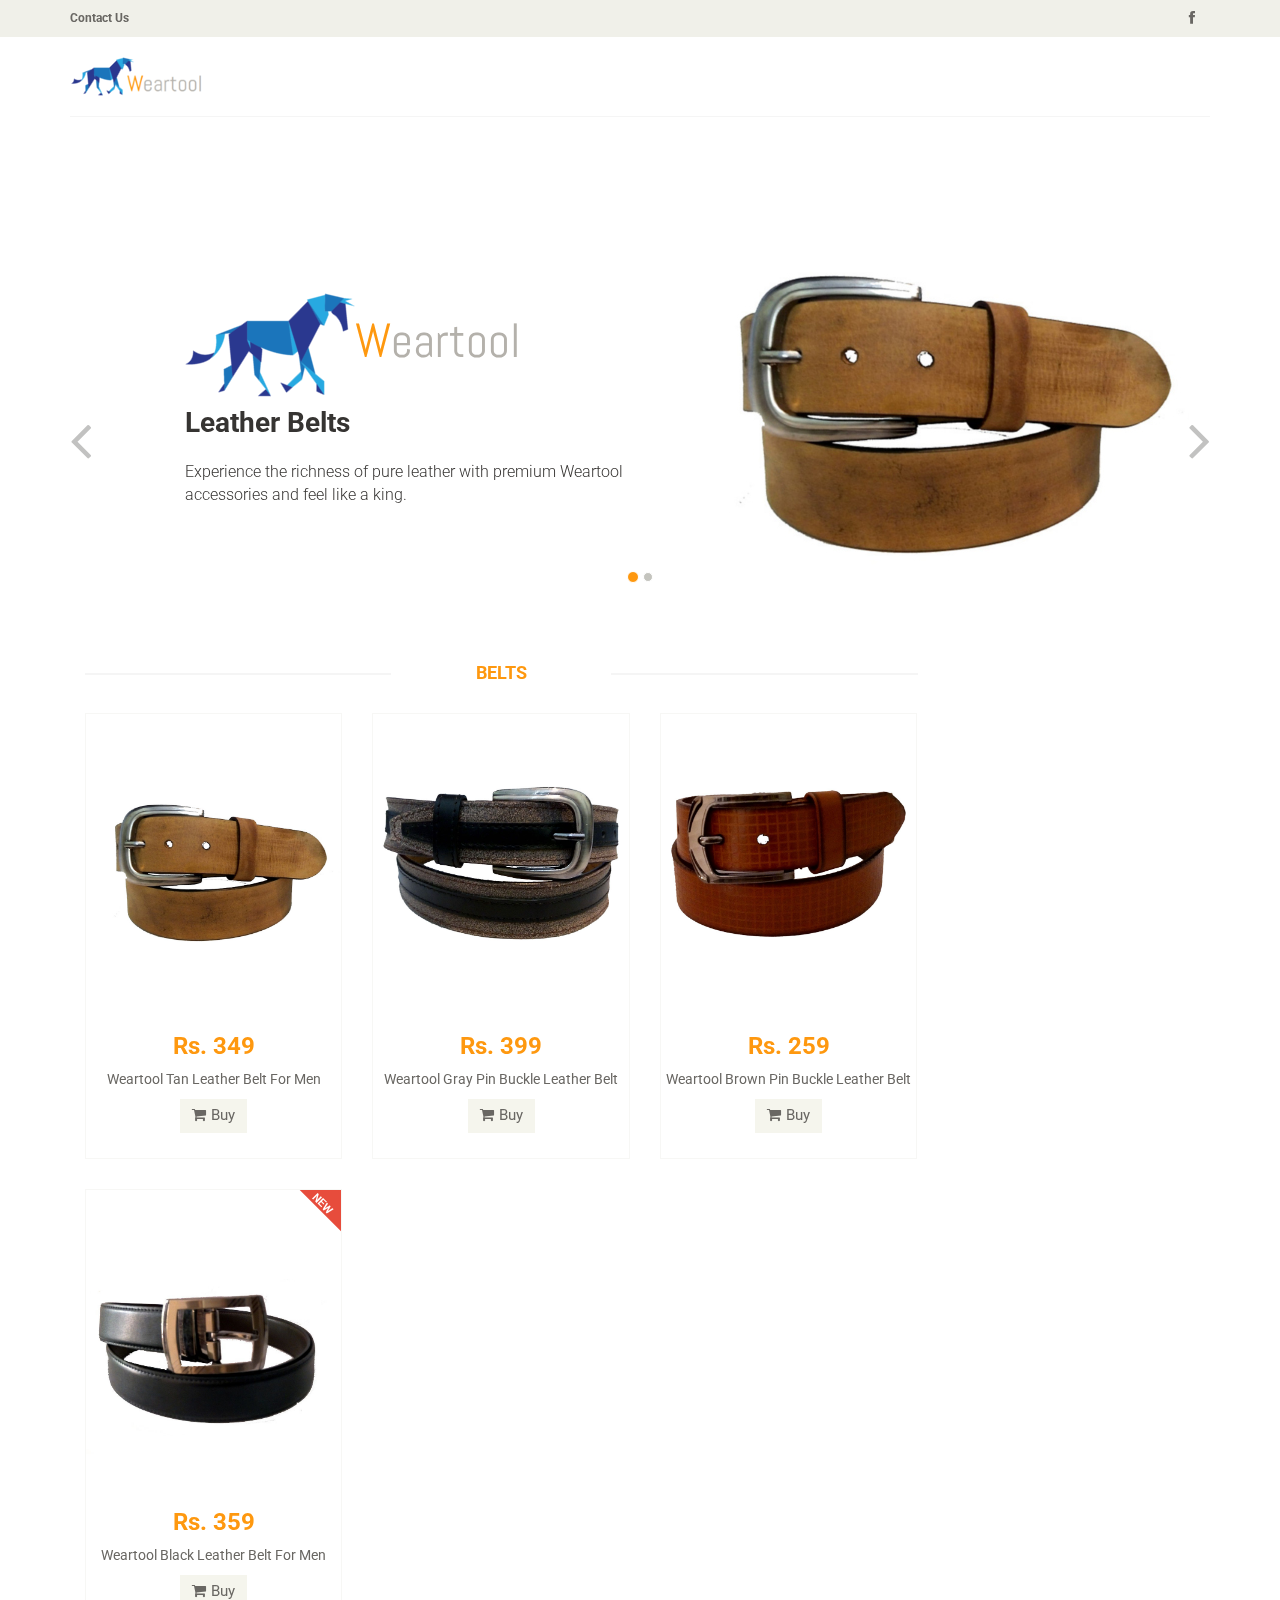
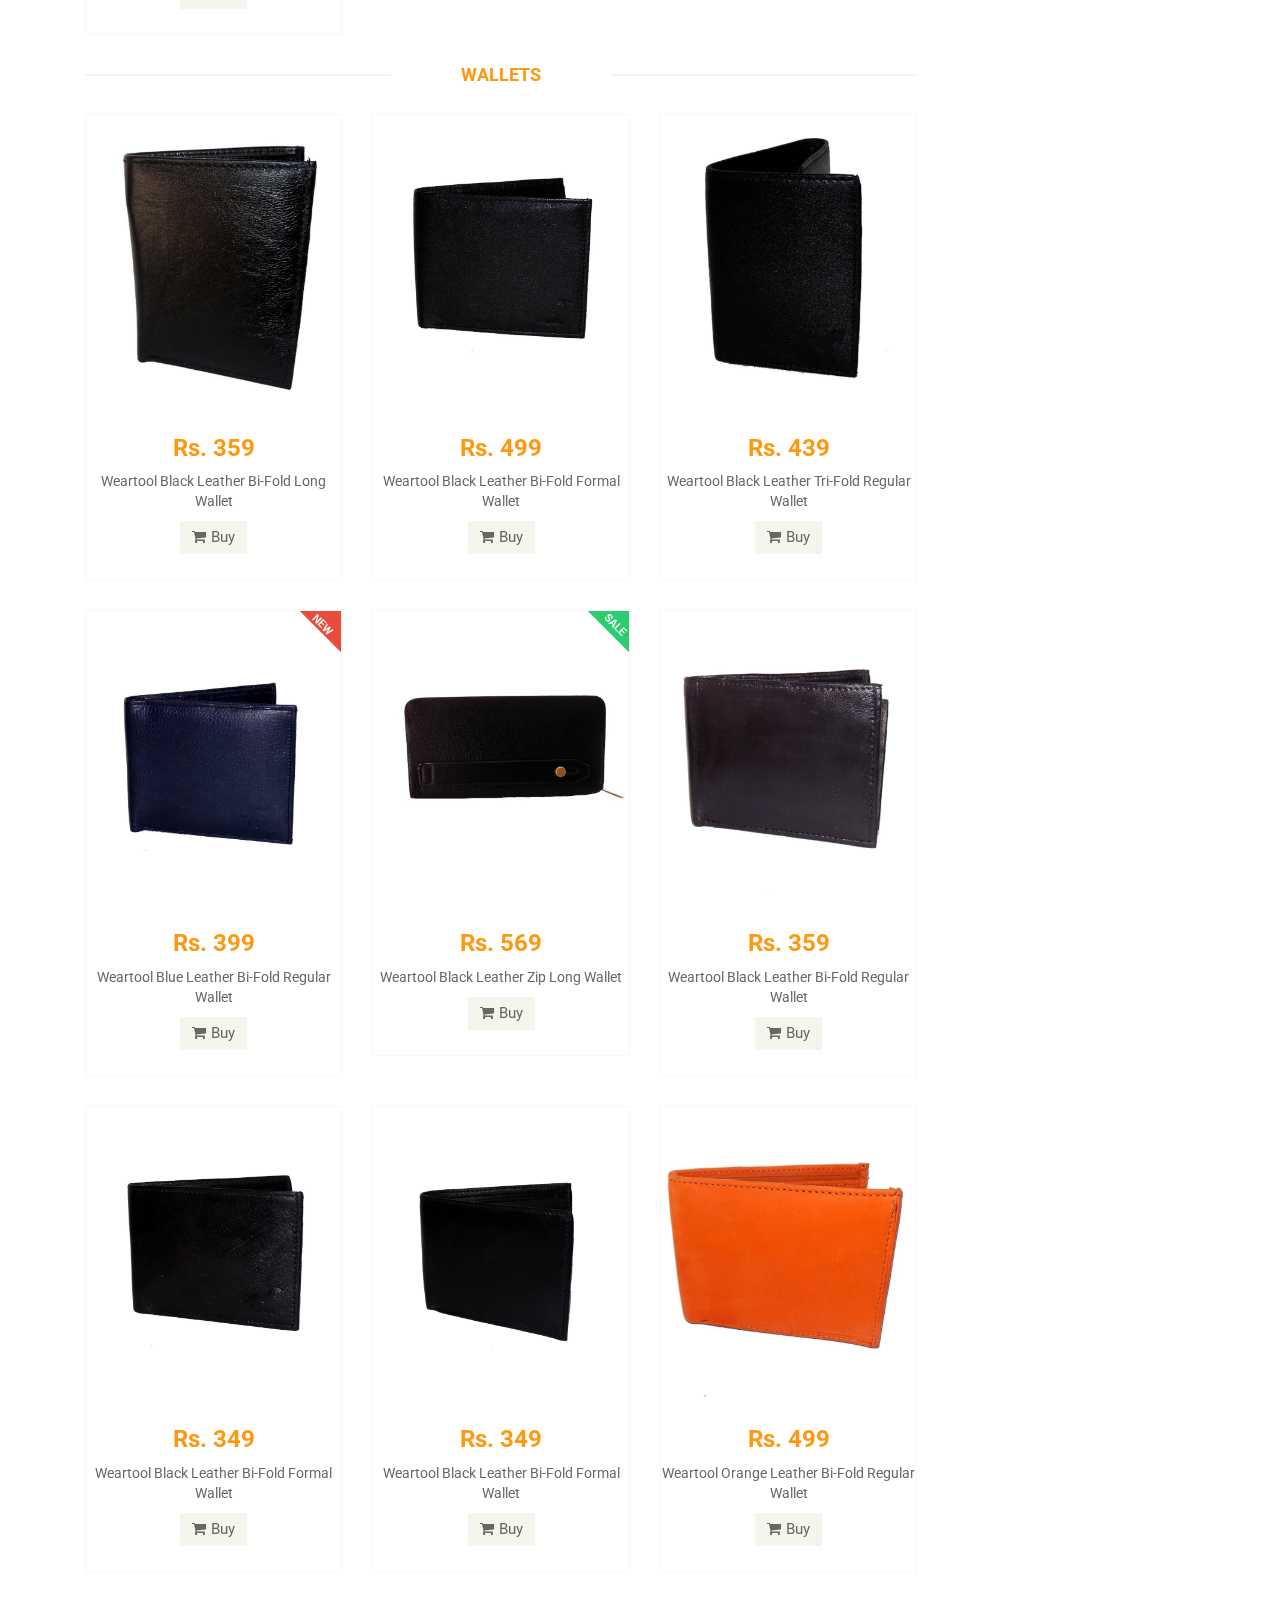
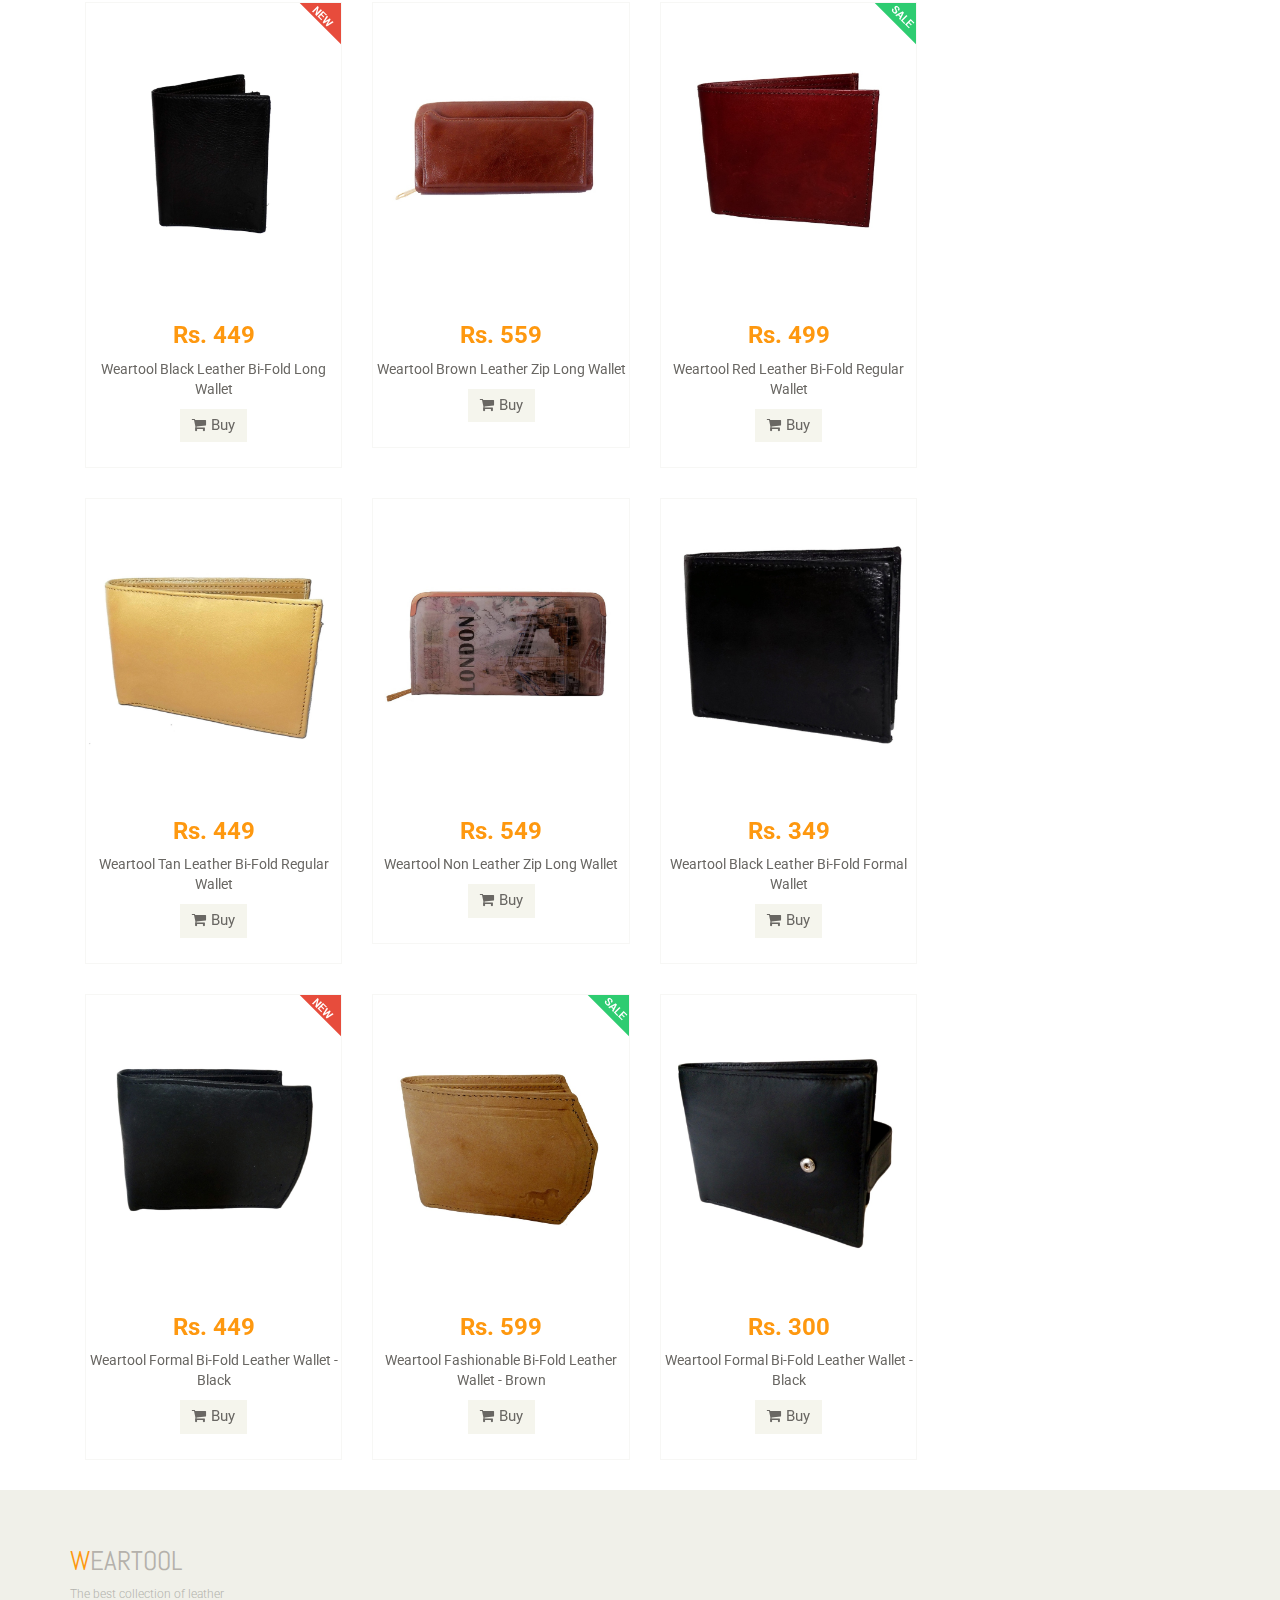
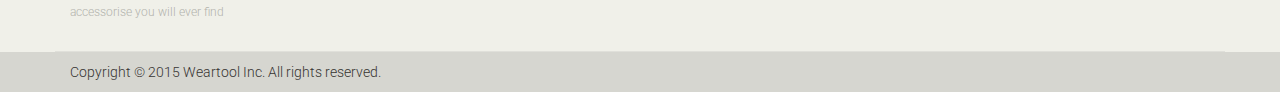
<file: index.html>
<!DOCTYPE html>
<html lang="en">
<head>
    <meta charset="utf-8">
    <meta name="viewport" content="width=device-width, initial-scale=1.0">
    <meta name="description" content="">
    <meta name="author" content="">
    <title>Weartool</title>
    <link href="css/bootstrap.min.css" rel="stylesheet">
    <link href="css/font-awesome.min.css" rel="stylesheet">
    <link href="css/prettyPhoto.css" rel="stylesheet">
    <link href="css/price-range.css" rel="stylesheet">
    <link href="css/animate.css" rel="stylesheet">
	<link href="css/main.css" rel="stylesheet">
	<link href="css/responsive.css" rel="stylesheet">
    <!--[if lt IE 9]>
    <script src="js/html5shiv.js"></script>
    <script src="js/respond.min.js"></script>
    <![endif]-->       
    <link rel="shortcut icon" href="images/favicon.png">
    <link rel="apple-touch-icon-precomposed" sizes="144x144" href="images/ico/apple-touch-icon-144-precomposed.png">
    <link rel="apple-touch-icon-precomposed" sizes="114x114" href="images/ico/apple-touch-icon-114-precomposed.png">
    <link rel="apple-touch-icon-precomposed" sizes="72x72" href="images/ico/apple-touch-icon-72-precomposed.png">
    <link rel="apple-touch-icon-precomposed" href="images/ico/apple-touch-icon-57-precomposed.png">
</head><!--/head-->

<body>
	<header id="header"><!--header-->
		<div class="header_top"><!--header_top-->
			<div class="container">
				<div class="row">
					<div class="col-sm-6">
						<div class="contactinfo">
							<ul class="nav nav-pills">
							<li><a href="contact-us.html"><strong>Contact Us</strong></a></li>
							<!--
								<li><a href="tel:+919451451130"><i class="fa fa-phone"></i> (+91) 945 145 1130</a></li>
								<li><a href="mailto:infoweartool@gmail.com"><i class="fa fa-envelope"></i> Mail Us</a></li>
							-->
							</ul>
						</div>
					</div>
					<div class="col-sm-6">
						<div class="social-icons pull-right">
							<ul class="nav navbar-nav">
								<li><a href="https://www.facebook.com/weartool" target="_blank"><i class="fa fa-facebook"></i></a></li>
								<!--
								<li><a href="#"><i class="fa fa-twitter"></i></a></li>
								<li><a href="#"><i class="fa fa-linkedin"></i></a></li>
								<li><a href="#"><i class="fa fa-dribbble"></i></a></li>
								<li><a href="#"><i class="fa fa-google-plus"></i></a></li>
								-->
							</ul>
						</div>
					</div>
				</div>
			</div>
		</div><!--/header_top-->
		
		<div class="header-middle"><!--header-middle-->
			<div class="container">
				<div class="row">
					<div class="col-sm-4">
						<div class="logo pull-left">
							<a href="index.html"><img src="images/home/weartool_new.png" alt="" />
						</div>
						<!--
						<div class="btn-group pull-right">
							<div class="btn-group">
								<button type="button" class="btn btn-default dropdown-toggle usa" data-toggle="dropdown">
									USA
									<span class="caret"></span>
								</button>
								<ul class="dropdown-menu">
									<li><a href="#">Canada</a></li>
									<li><a href="#">UK</a></li>
								</ul>
							</div>
							
							<div class="btn-group">
								<button type="button" class="btn btn-default dropdown-toggle usa" data-toggle="dropdown">
									DOLLAR
									<span class="caret"></span>
								</button>
								<ul class="dropdown-menu">
									<li><a href="#">Canadian Dollar</a></li>
									<li><a href="#">Pound</a></li>
								</ul>
							</div>
						</div>
						
					</div>
					<div class="col-sm-8">
						<div class="shop-menu pull-right">
							<ul class="nav navbar-nav">
								<li><a href="#"><i class="fa fa-user"></i> Account</a></li>
								<li><a href="#"><i class="fa fa-star"></i> Wishlist</a></li>
								<li><a href="checkout.html"><i class="fa fa-crosshairs"></i> Checkout</a></li>
								<li><a href="cart.html"><i class="fa fa-shopping-cart"></i> Cart</a></li>
								<li><a href="login.html"><i class="fa fa-lock"></i> Login</a></li>
							</ul>
						</div>-->
					</div>
				</div>
			</div>
		</div><!--/header-middle-->
		
		<div class="header-bottom"><!--header-bottom--><!--
			<div class="container">
				<div class="row">
					<div class="col-sm-9">
						<div class="navbar-header">
							<button type="button" class="navbar-toggle" data-toggle="collapse" data-target=".navbar-collapse">
								<span class="sr-only">Toggle navigation</span>
								<span class="icon-bar"></span>
								<span class="icon-bar"></span>
								<span class="icon-bar"></span>
							</button>
						</div>
						<div class="mainmenu pull-left">
							<ul class="nav navbar-nav collapse navbar-collapse">
								<li><a href="index.html" class="active">Home</a></li>
								<li class="dropdown"><a href="#">Shop<i class="fa fa-angle-down"></i></a>
                                    <ul role="menu" class="sub-menu">
                                        <li><a href="shop.html">Products</a></li>
										<li><a href="product-details.html">Product Details</a></li> 
										<li><a href="checkout.html">Checkout</a></li> 
										<li><a href="cart.html">Cart</a></li> 
										<li><a href="login.html">Login</a></li> 
                                    </ul>
                                </li> 
								<li class="dropdown"><a href="#">Blog<i class="fa fa-angle-down"></i></a>
                                    <ul role="menu" class="sub-menu">
                                        <li><a href="blog.html">Blog List</a></li>
										<li><a href="blog-single.html">Blog Single</a></li>
                                    </ul>
                                </li> 
								<li><a href="404.html">404</a></li>
								<li><a href="contact-us.html">Contact</a></li>
							</ul>
						</div>
					</div>
					<div class="col-sm-3">
						<div class="search_box pull-right">
							<input type="text" placeholder="Search"/>
						</div>
					</div>
				</div>
			</div>
		</div>--><!--/header-bottom-->
		
	</header><!--/header-->
	<section id="slider"><!--slider-->
		<div class="container">
			<div class="row">
				<div class="col-sm-12">
					<div id="slider-carousel" class="carousel slide" data-ride="carousel">
						<ol class="carousel-indicators">
							<li data-target="#slider-carousel" data-slide-to="0" class="active"></li>
							<li data-target="#slider-carousel" data-slide-to="1"></li>
						</ol>
						
						<div class="carousel-inner">
							<div class="item active">
								<div class="col-sm-6">
									<h1><img src="images/home/weartool_slider.png"/><span>W</span>eartool</h1>
									<h2>Leather Belts</h2>
									<p>Experience the richness of pure leather with premium Weartool accessories and feel like a king. </p>
								</div>
								
								<div class="col-sm-6">
									<img src="images/home/slider1.jpg" class="girl img-responsive" alt="" />
								</div>
							</div>
							<div class="item">
								<div class="col-sm-6">
									<h1><img src="images/home/weartool_slider.png"/><span>W</span>eartool</h1>
									<h2>Leather Wallets</h2>
									<p>Our wide range of wallets will not only surprise you but also it will force you to get one for yourself.</p>
								</div>
								<div class="col-sm-6">
									<img src="images/home/slider2.jpg" class="girl img-responsive" alt="" />
								</div>
							</div>							
						</div>
						<a href="#slider-carousel" class="left control-carousel hidden-xs" data-slide="prev">
							<i class="fa fa-angle-left"></i>
						</a>
						<a href="#slider-carousel" class="right control-carousel hidden-xs" data-slide="next">
							<i class="fa fa-angle-right"></i>
						</a>
					</div>
				</div>
			</div>
		</div>
	</section><!--/slider-->


	<!--Belts-->


	<section>
		<div class="container">
			<div class="row">				
				<div class="col-sm-9 padding-right">
					<div class="features_items"><!--features_items-->
						<h2 class="title text-center">BELTS</h2>
						<div class="col-sm-4">
							<div class="product-image-wrapper">
								<div class="single-products">
										<div class="productinfo text-center">
											<img src="images/products/belts/product1.jpg" alt="" />
											<h2>Rs. 349</h2>
											<p>Weartool Tan Leather Belt For Men</p>
											<a href="http://www.snapdeal.com/product/weartool-tan-leather-belt-for/629066695352" class="btn btn-default add-to-cart" target="_blank"><i class="fa fa-shopping-cart"></i>Buy</a>
										</div>
										<div class="product-overlay">
											<div class="overlay-content">
												<h2>Rs. 350</h2>
												<p>Weartool Tan Leather Belt For Men</p>
												<a href="http://www.snapdeal.com/product/weartool-tan-leather-belt-for/629066695352" class="btn btn-default add-to-cart" target="_blank"><i class="fa fa-shopping-cart"></i>Buy</a>
											</div>
										</div>
								</div>
							</div>
						</div>
						<div class="col-sm-4">
							<div class="product-image-wrapper">
								<div class="single-products">
									<div class="productinfo text-center">
										<img src="images/products/belts/product2.jpg" alt="" />
										<h2>Rs. 399</h2>
										<p>Weartool Gray Pin Buckle Leather Belt</p>
										<a href="http://www.snapdeal.com/product/weartool-gray-pin-buckle-leather/651398393873" class="btn btn-default add-to-cart" target="_blank"><i class="fa fa-shopping-cart"></i>Buy</a>
									</div>
									<div class="product-overlay">
										<div class="overlay-content">
											<h2>Rs. 399</h2>
											<p>Weartool Gray Pin Buckle Leather Belt</p>
											<a href="http://www.snapdeal.com/product/weartool-gray-pin-buckle-leather/651398393873" class="btn btn-default add-to-cart" target="_blank"><i class="fa fa-shopping-cart"></i>Buy</a>
										</div>
									</div>
								</div>
							</div>
						</div>
						<div class="col-sm-4">
							<div class="product-image-wrapper">
								<div class="single-products">
									<div class="productinfo text-center">
										<img src="images/products/belts/product3.jpg" alt="" />
										<h2>Rs. 259</h2>
										<p>Weartool Brown Pin Buckle Leather Belt</p>
										<a href="http://www.snapdeal.com/product/weartool-brown-pin-buckle-leather/659158967389" class="btn btn-default add-to-cart" target="_blank"><i class="fa fa-shopping-cart"></i>Buy</a>
									</div>
									<div class="product-overlay">
										<div class="overlay-content">
											<h2>Rs. 259</h2>
											<p>Weartool Brown Pin Buckle Leather Belt</p>
											<a href="http://www.snapdeal.com/product/weartool-brown-pin-buckle-leather/659158967389" class="btn btn-default add-to-cart" target="_blank"><i class="fa fa-shopping-cart"></i>Buy</a>
										</div>
									</div>
								</div>
							</div>
						</div>
						<div class="col-sm-4">
							<div class="product-image-wrapper">
								<div class="single-products">
									<div class="productinfo text-center">
										<img src="images/products/belts/product4.jpg" alt="" />
										<h2>Rs. 359</h2>
										<p>Weartool Black Leather Belt For Men</p>
										<a href="http://www.snapdeal.com/product/weartool-black-leather-belt-for/649440685644" class="btn btn-default add-to-cart" target="_blank"><i class="fa fa-shopping-cart" target="_blank"></i>Buy</a>
									</div>
									<div class="product-overlay">
										<div class="overlay-content">
											<h2>Rs. 359</h2>
											<p>Weartool Black Leather Belt For Men</p>
											<a href="http://www.snapdeal.com/product/weartool-black-leather-belt-for/649440685644" class="btn btn-default add-to-cart" target="_blank"><i class="fa fa-shopping-cart"></i>Buy</a>
										</div>
									</div>
									<img src="images/home/new.png" class="new" alt="" />
								</div>
							</div>
						</div>						
					</div>
				</div>
				
				
				<!--WALLETS-->
				
				
				
				<div class="col-sm-9 padding-right">
					<div class="features_items"><!--features_items-->
						<h2 class="title text-center">WALLETS</h2>
						<div class="col-sm-4">
							<div class="product-image-wrapper">
								<div class="single-products">
									<div class="productinfo text-center">
										<img src="images/products/wallets/product1.jpg" alt="" />
										<h2>Rs. 359</h2>
										<p>Weartool Black Leather Bi-Fold Long Wallet</p>
										<a href="http://www.snapdeal.com/product/weartool-black-leather-bifold-long/620930836653" class="btn btn-default add-to-cart" target="_blank"><i class="fa fa-shopping-cart"></i>Buy</a>
									</div>
									<div class="product-overlay">
										<div class="overlay-content">
											<h2>Rs. 359</h2>
											<p>Weartool Black Leather Bi-Fold Long Wallet</p>
											<a href="http://www.snapdeal.com/product/weartool-black-leather-bifold-long/620930836653" class="btn btn-default add-to-cart" target="_blank"><i class="fa fa-shopping-cart"></i>Buy</a>
										</div>
									</div>
								</div>
							</div>
						</div>
						<div class="col-sm-4">
							<div class="product-image-wrapper">
								<div class="single-products">
									<div class="productinfo text-center">
										<img src="images/products/wallets/product2.jpg" alt="" />
										<h2>Rs. 499</h2>
										<p>Weartool Black Leather Bi-Fold Formal Wallet</p>
										<a href="http://www.snapdeal.com/product/weartool-black-leather-bifold-formal/623175637027" class="btn btn-default add-to-cart" target="_blank"><i class="fa fa-shopping-cart"></i>Buy</a>
									</div>
									<div class="product-overlay">
										<div class="overlay-content">
											<h2>Rs. 499</h2>
											<p>Weartool Black Leather Bi-Fold Formal Wallet</p>
											<a href="http://www.snapdeal.com/product/weartool-black-leather-bifold-formal/623175637027" class="btn btn-default add-to-cart" target="_blank"><i class="fa fa-shopping-cart"></i>Buy</a>
										</div>
									</div>
								</div>
							</div>
						</div>
						<div class="col-sm-4">
							<div class="product-image-wrapper">
								<div class="single-products">
									<div class="productinfo text-center">
										<img src="images/products/wallets/product3.jpg" alt="" />
										<h2>Rs. 439</h2>
										<p>Weartool Black Leather Tri-Fold Regular Wallet</p>
										<a href="http://www.snapdeal.com/product/weartool-black-leather-trifold-regular/626426787260" class="btn btn-default add-to-cart" target="_blank"><i class="fa fa-shopping-cart"></i>Buy</a>
									</div>
									<div class="product-overlay">
										<div class="overlay-content">
											<h2>Rs. 439</h2>
											<p>Weartool Black Leather Tri-Fold Regular Wallet</p>
											<a href="http://www.snapdeal.com/product/weartool-black-leather-trifold-regular/626426787260" class="btn btn-default add-to-cart" target="_blank"><i class="fa fa-shopping-cart"></i>Buy</a>
										</div>
									</div>
								</div>
							</div>
						</div>
						<div class="col-sm-4">
							<div class="product-image-wrapper">
								<div class="single-products">
									<div class="productinfo text-center">
										<img src="images/products/wallets/product4.jpg" alt="" />
										<h2>Rs. 399</h2>
										<p>Weartool Blue Leather Bi-Fold Regular Wallet</p>
										<a href="http://www.snapdeal.com/product/weartool-blue-leather-bifold-regular/627729470431" class="btn btn-default add-to-cart" target="_blank"><i class="fa fa-shopping-cart"></i>Buy</a>
									</div>
									<div class="product-overlay">
										<div class="overlay-content">
											<h2>Rs. 399</h2>
											<p>Weartool Blue Leather Bi-Fold Regular Wallet</p>
											<a href="http://www.snapdeal.com/product/weartool-blue-leather-bifold-regular/627729470431" class="btn btn-default add-to-cart" target="_blank"><i class="fa fa-shopping-cart"></i>Buy</a>
										</div>
									</div>
									<img src="images/home/new.png" class="new" alt="" />
								</div>
							</div>
						</div>
						<div class="col-sm-4">
							<div class="product-image-wrapper">
								<div class="single-products">
									<div class="productinfo text-center">
										<img src="images/products/wallets/product5.jpg" alt="" />
										<h2>Rs. 569</h2>
										<p>Weartool Black Leather Zip Long Wallet</p>
										<a href="http://www.snapdeal.com/product/weartool-black-leather-zip-long/655515268242" class="btn btn-default add-to-cart" target="_blank"><i class="fa fa-shopping-cart"></i>Buy</a>
									</div>
									<div class="product-overlay">
										<div class="overlay-content">
											<h2>Rs. 569</h2>
											<p>Weartool Black Leather Zip Long Wallet</p>
											<a href="http://www.snapdeal.com/product/weartool-black-leather-zip-long/655515268242" class="btn btn-default add-to-cart" target="_blank"><i class="fa fa-shopping-cart"></i>Buy</a>
										</div>
									</div>
									<img src="images/home/sale.png" class="new" alt="" />
								</div>
							</div>
						</div>
						<div class="col-sm-4">
							<div class="product-image-wrapper">
								<div class="single-products">
									<div class="productinfo text-center">
										<img src="images/products/wallets/product6.jpg" alt="" />
										<h2>Rs. 359</h2>
										<p>Weartool Black Leather Bi-Fold Regular Wallet</p>
										<a href="http://www.snapdeal.com/product/weartool-black-leather-bifold-regular/657101483116" class="btn btn-default add-to-cart" target="_blank"><i class="fa fa-shopping-cart"></i>Buy</a>
									</div>
									<div class="product-overlay">
										<div class="overlay-content">
											<h2>Rs. 359</h2>
											<p>Weartool Black Leather Bi-Fold Regular Wallet</p>
											<a href="http://www.snapdeal.com/product/weartool-black-leather-bifold-regular/657101483116" class="btn btn-default add-to-cart" target="_blank"><i class="fa fa-shopping-cart"></i>Buy</a>
										</div>
									</div>
								</div>
							</div>
						</div>	



						<div class="col-sm-4">
							<div class="product-image-wrapper">
								<div class="single-products">
									<div class="productinfo text-center">
										<img src="images/products/wallets/product7.jpg" alt="" />
										<h2>Rs. 349</h2>
										<p>Weartool Black Leather Bi-Fold Formal Wallet</p>
										<a href="http://www.snapdeal.com/product/weartool-black-leather-bifold-formal/660840864114" class="btn btn-default add-to-cart" target="_blank"><i class="fa fa-shopping-cart"></i>Buy</a>
									</div>
									<div class="product-overlay">
										<div class="overlay-content">
											<h2>Rs. 349</h2>
											<p>Weartool Black Leather Bi-Fold Formal Wallet</p>
											<a href="http://www.snapdeal.com/product/weartool-black-leather-bifold-formal/660840864114" class="btn btn-default add-to-cart" target="_blank"><i class="fa fa-shopping-cart"></i>Buy</a>
										</div>
									</div>
								</div>
							</div>
						</div>
						<div class="col-sm-4">
							<div class="product-image-wrapper">
								<div class="single-products">
									<div class="productinfo text-center">
										<img src="images/products/wallets/product8.jpg" alt="" />
										<h2>Rs. 349</h2>
										<p>Weartool Black Leather Bi-Fold Formal Wallet</p>
										<a href="http://www.snapdeal.com/product/weartool-black-leather-bifold-formal/662636544570" class="btn btn-default add-to-cart" target="_blank"><i class="fa fa-shopping-cart"></i>Buy</a>
									</div>
									<div class="product-overlay">
										<div class="overlay-content">
											<h2>Rs. 349</h2>
											<p>Weartool Black Leather Bi-Fold Formal Wallet</p>
											<a href="http://www.snapdeal.com/product/weartool-black-leather-bifold-formal/662636544570" class="btn btn-default add-to-cart" target="_blank"><i class="fa fa-shopping-cart"></i>Buy</a>
										</div>
									</div>
								</div>
							</div>
						</div>
						<div class="col-sm-4">
							<div class="product-image-wrapper">
								<div class="single-products">
									<div class="productinfo text-center">
										<img src="images/products/wallets/product9.jpg" alt="" />
										<h2>Rs. 499</h2>
										<p>Weartool Orange Leather Bi-Fold Regular Wallet</p>
										<a href="http://www.snapdeal.com/product/weartool-orange-leather-bifold-regular/666314669226" class="btn btn-default add-to-cart" target="_blank"><i class="fa fa-shopping-cart"></i>Buy</a>
									</div>
									<div class="product-overlay">
										<div class="overlay-content">
											<h2>Rs. 499</h2>
											<p>Weartool Orange Leather Bi-Fold Regular Wallet</p>
											<a href="http://www.snapdeal.com/product/weartool-orange-leather-bifold-regular/666314669226" class="btn btn-default add-to-cart" target="_blank"><i class="fa fa-shopping-cart"></i>Buy</a>
										</div>
									</div>
								</div>
							</div>
						</div>
						<div class="col-sm-4">
							<div class="product-image-wrapper">
								<div class="single-products">
									<div class="productinfo text-center">
										<img src="images/products/wallets/product10.jpg" alt="" />
										<h2>Rs. 449</h2>
										<p>Weartool Black Leather Bi-Fold Long Wallet</p>
										<a href="http://www.snapdeal.com/product/weartool-black-leather-bifold-long/666724388139" class="btn btn-default add-to-cart" target="_blank"><i class="fa fa-shopping-cart"></i>Buy</a>
									</div>
									<div class="product-overlay">
										<div class="overlay-content">
											<h2>Rs. 449</h2>
											<p>Weartool Black Leather Bi-Fold Long Wallet</p>
											<a href="http://www.snapdeal.com/product/weartool-black-leather-bifold-long/666724388139" class="btn btn-default add-to-cart" target="_blank"><i class="fa fa-shopping-cart"></i>Buy</a>
										</div>
									</div>
									<img src="images/home/new.png" class="new" alt="" />
								</div>
							</div>
						</div>
						<div class="col-sm-4">
							<div class="product-image-wrapper">
								<div class="single-products">
									<div class="productinfo text-center">
										<img src="images/products/wallets/product12.jpg" alt="" />
										<h2>Rs. 559</h2>
										<p>Weartool Brown Leather Zip Long Wallet</p>
										<a href="http://www.snapdeal.com/product/weartool-brown-leather-zip-long/673503919842" class="btn btn-default add-to-cart" target="_blank"><i class="fa fa-shopping-cart"></i>Buy</a>
									</div>
									<div class="product-overlay">
										<div class="overlay-content">
											<h2>Rs. 559</h2>
											<p>Weartool Brown Leather Zip Long Wallet</p>
											<a href="http://www.snapdeal.com/product/weartool-brown-leather-zip-long/673503919842" class="btn btn-default add-to-cart" target="_blank"><i class="fa fa-shopping-cart"></i>Buy</a>
										</div>
									</div>
								</div>
							</div>
						</div>
						<div class="col-sm-4">
							<div class="product-image-wrapper">
								<div class="single-products">
									<div class="productinfo text-center">
										<img src="images/products/wallets/product11.jpg" alt="" />
										<h2>Rs. 499</h2>
										<p>Weartool Red Leather Bi-Fold Regular Wallet</p>
										<a href="http://www.snapdeal.com/product/weartool-red-leather-bifold-regular/671800125416" class="btn btn-default add-to-cart" target="_blank"><i class="fa fa-shopping-cart"></i>Buy</a>
									</div>
									<div class="product-overlay">
										<div class="overlay-content">
											<h2>Rs. 499</h2>
											<p>Weartool Red Leather Bi-Fold Regular Wallet</p>
											<a href="http://www.snapdeal.com/product/weartool-red-leather-bifold-regular/671800125416" class="btn btn-default add-to-cart" target="_blank"><i class="fa fa-shopping-cart"></i>Buy</a>
										</div>
									</div>
									<img src="images/home/sale.png" class="new" alt="" />
								</div>
							</div>
						</div>	
						<div class="col-sm-4">
							<div class="product-image-wrapper">
								<div class="single-products">
									<div class="productinfo text-center">
										<img src="images/products/wallets/product13.jpg" alt="" />
										<h2>Rs. 449</h2>
										<p>Weartool Tan Leather Bi-Fold Regular Wallet</p>
										<a href="http://www.snapdeal.com/product/weartool-tan-leather-bifold-regular/674128462834" class="btn btn-default add-to-cart" target="_blank"><i class="fa fa-shopping-cart"></i>Buy</a>
									</div>
									<div class="product-overlay">
										<div class="overlay-content">
											<h2>Rs. 449</h2>
											<p>Weartool Tan Leather Bi-Fold Regular Wallet</p>
											<a href="http://www.snapdeal.com/product/weartool-tan-leather-bifold-regular/674128462834" class="btn btn-default add-to-cart" target="_blank"><i class="fa fa-shopping-cart"></i>Buy</a>
										</div>
									</div>
								</div>
							</div>
						</div>
						<div class="col-sm-4">
							<div class="product-image-wrapper">
								<div class="single-products">
									<div class="productinfo text-center">
										<img src="images/products/wallets/product15.jpg" alt="" />
										<h2>Rs. 549</h2>
										<p>Weartool Non Leather Zip Long Wallet</p>
										<a href="http://www.snapdeal.com/product/weartool-non-leather-zip-long/675653400059" class="btn btn-default add-to-cart" target="_blank"><i class="fa fa-shopping-cart"></i>Buy</a>
									</div>
									<div class="product-overlay">
										<div class="overlay-content">
											<h2>Rs. 549</h2>
											<p>Weartool Non Leather Zip Long Wallet</p>
											<a href="http://www.snapdeal.com/product/weartool-non-leather-zip-long/675653400059" class="btn btn-default add-to-cart" target="_blank"><i class="fa fa-shopping-cart"></i>Buy</a>
										</div>
									</div>
								</div>
							</div>
						</div>
						<div class="col-sm-4">
							<div class="product-image-wrapper">
								<div class="single-products">
									<div class="productinfo text-center">
										<img src="images/products/wallets/product14.jpg" alt="" />
										<h2>Rs. 349</h2>
										<p>Weartool Black Leather Bi-Fold Formal Wallet</p>
										<a href="http://www.snapdeal.com/product/weartool-black-leather-bifold-formal/675372176991" class="btn btn-default add-to-cart" target="_blank"><i class="fa fa-shopping-cart"></i>Buy</a>
									</div>
									<div class="product-overlay">
										<div class="overlay-content">
											<h2>Rs. 349</h2>
											<p>Weartool Black Leather Bi-Fold Formal Wallet</p>
											<a href="http://www.snapdeal.com/product/weartool-black-leather-bifold-formal/675372176991" class="btn btn-default add-to-cart" target="_blank"><i class="fa fa-shopping-cart"></i>Buy</a>
										</div>
									</div>
								</div>
							</div>
						</div>
						<div class="col-sm-4">
							<div class="product-image-wrapper">
								<div class="single-products">
									<div class="productinfo text-center">
										<img src="images/products/wallets/product16.jpg" alt="" />
										<h2>Rs. 449</h2>
										<p>Weartool Formal Bi-Fold Leather Wallet - Black</p>
										<a href="http://www.snapdeal.com/product/weartool-formal-bifold-leather-wallet/632372902758" class="btn btn-default add-to-cart" target="_blank"><i class="fa fa-shopping-cart"></i>Buy</a>
									</div>
									<div class="product-overlay">
										<div class="overlay-content">
											<h2>Rs. 449</h2>
											<p>Weartool Formal Bi-Fold Leather Wallet - Black</p>
											<a href="http://www.snapdeal.com/product/weartool-formal-bifold-leather-wallet/632372902758" class="btn btn-default add-to-cart" target="_blank"><i class="fa fa-shopping-cart"></i>Buy</a>
										</div>
									</div>
									<img src="images/home/new.png" class="new" alt="" />
								</div>
							</div>
						</div>
						<div class="col-sm-4">
							<div class="product-image-wrapper">
								<div class="single-products">
									<div class="productinfo text-center">
										<img src="images/products/wallets/product17.jpg" alt="" />
										<h2>Rs. 599</h2>
										<p>Weartool Fashionable Bi-Fold Leather Wallet - Brown</p>
										<a href="http://www.snapdeal.com/product/weartool-fashionable-bifold-leather-wallet/650297840310" class="btn btn-default add-to-cart" target="_blank"><i class="fa fa-shopping-cart"></i>Buy</a>
									</div>
									<div class="product-overlay">
										<div class="overlay-content">
											<h2>Rs. 599</h2>
											<p>Weartool Fashionable Bi-Fold Leather Wallet - Brown</p>
											<a href="http://www.snapdeal.com/product/weartool-fashionable-bifold-leather-wallet/650297840310" class="btn btn-default add-to-cart" target="_blank"><i class="fa fa-shopping-cart"></i>Buy</a>
										</div>
									</div>
									<img src="images/home/sale.png" class="new" alt="" />
								</div>
							</div>
						</div>
						<div class="col-sm-4">
							<div class="product-image-wrapper">
								<div class="single-products">
									<div class="productinfo text-center">
										<img src="images/products/wallets/product18.jpg" alt="" />
										<h2>Rs. 300</h2>
										<p>Weartool Formal Bi-Fold Leather Wallet - Black</p>
										<a href="http://www.snapdeal.com/product/weartool-formal-bifold-leather-wallet/671539891410" class="btn btn-default add-to-cart" target="_blank"><i class="fa fa-shopping-cart"></i>Buy</a>
									</div>
									<div class="product-overlay">
										<div class="overlay-content">
											<h2>Rs. 300</h2>
											<p>Weartool Formal Bi-Fold Leather Wallet - Black</p>
											<a href="http://www.snapdeal.com/product/weartool-formal-bifold-leather-wallet/671539891410" class="btn btn-default add-to-cart" target="_blank"><i class="fa fa-shopping-cart"></i>Buy</a>
										</div>
									</div>
								</div>
							</div>
						</div>	
						
						
						


						
					</div>
				</div>
			</div>
		</div>
	</section>
	
	<footer id="footer"><!--Footer-->
		<div class="footer-top">
			<div class="container">
				<div class="row">
					<div class="col-sm-2">
						<div class="companyinfo">
							<h2><span>W</span>eartool</h2>
							<p>The best collection of leather accessorise you will ever find</p>
						</div>
					</div>
				</div>
			</div>
		</div>
		<!--
		<div class="footer-widget">
			<div class="container">
				<div class="row">
				
					<div class="col-sm-2">
						<div class="single-widget">
							<h2>Service</h2>
							<ul class="nav nav-pills nav-stacked">
								<li><a href="#">Online Help</a></li>
								<li><a href="#">Contact Us</a></li>
								<li><a href="#">Order Status</a></li>
								<li><a href="#">Change Location</a></li>
								<li><a href="#">FAQ’s</a></li>
							</ul>
						</div>
					</div>
					<div class="col-sm-2">
						<div class="single-widget">
							<h2>Quock Shop</h2>
							<ul class="nav nav-pills nav-stacked">
								<li><a href="#">T-Shirt</a></li>
								<li><a href="#">Mens</a></li>
								<li><a href="#">Womens</a></li>
								<li><a href="#">Gift Cards</a></li>
								<li><a href="#">Shoes</a></li>
							</ul>
						</div>
					</div>
					<div class="col-sm-2">
						<div class="single-widget">
							<h2>Policies</h2>
							<ul class="nav nav-pills nav-stacked">
								<li><a href="#">Terms of Use</a></li>
								<li><a href="#">Privecy Policy</a></li>
								<li><a href="#">Refund Policy</a></li>
								<li><a href="#">Billing System</a></li>
								<li><a href="#">Ticket System</a></li>
							</ul>
						</div>
					</div>
					<div class="col-sm-2">
						<div class="single-widget">
							<h2>About Shopper</h2>
							<ul class="nav nav-pills nav-stacked">
								<li><a href="#">Company Information</a></li>
								<li><a href="#">Careers</a></li>
								<li><a href="#">Store Location</a></li>
								<li><a href="#">Affillate Program</a></li>
								<li><a href="#">Copyright</a></li>
							</ul>
						</div>
					</div>
					<div class="col-sm-3 col-sm-offset-1">
						<div class="single-widget">
							<h2>About Shopper</h2>
							<form action="#" class="searchform">
								<input type="text" placeholder="Your email address" />
								<button type="submit" class="btn btn-default"><i class="fa fa-arrow-circle-o-right"></i></button>
								<p>Get the most recent updates from <br />our site and be updated your self...</p>
							</form>
						</div>
					</div>
					
					
				</div>
			</div>
		</div>
		-->
		<div class="footer-bottom">
			<div class="container">
				<div class="row">
					<p class="pull-left">Copyright © 2015 Weartool Inc. All rights reserved.</p>
				</div>
			</div>
		</div>
		
	</footer><!--/Footer-->
	

  
    <script src="js/jquery.js"></script>
	<script src="js/bootstrap.min.js"></script>
	<script src="js/jquery.scrollUp.min.js"></script>
	<script src="js/price-range.js"></script>
    <script src="js/jquery.prettyPhoto.js"></script>
    <script src="js/main.js"></script>
</body>
</html>
</file>
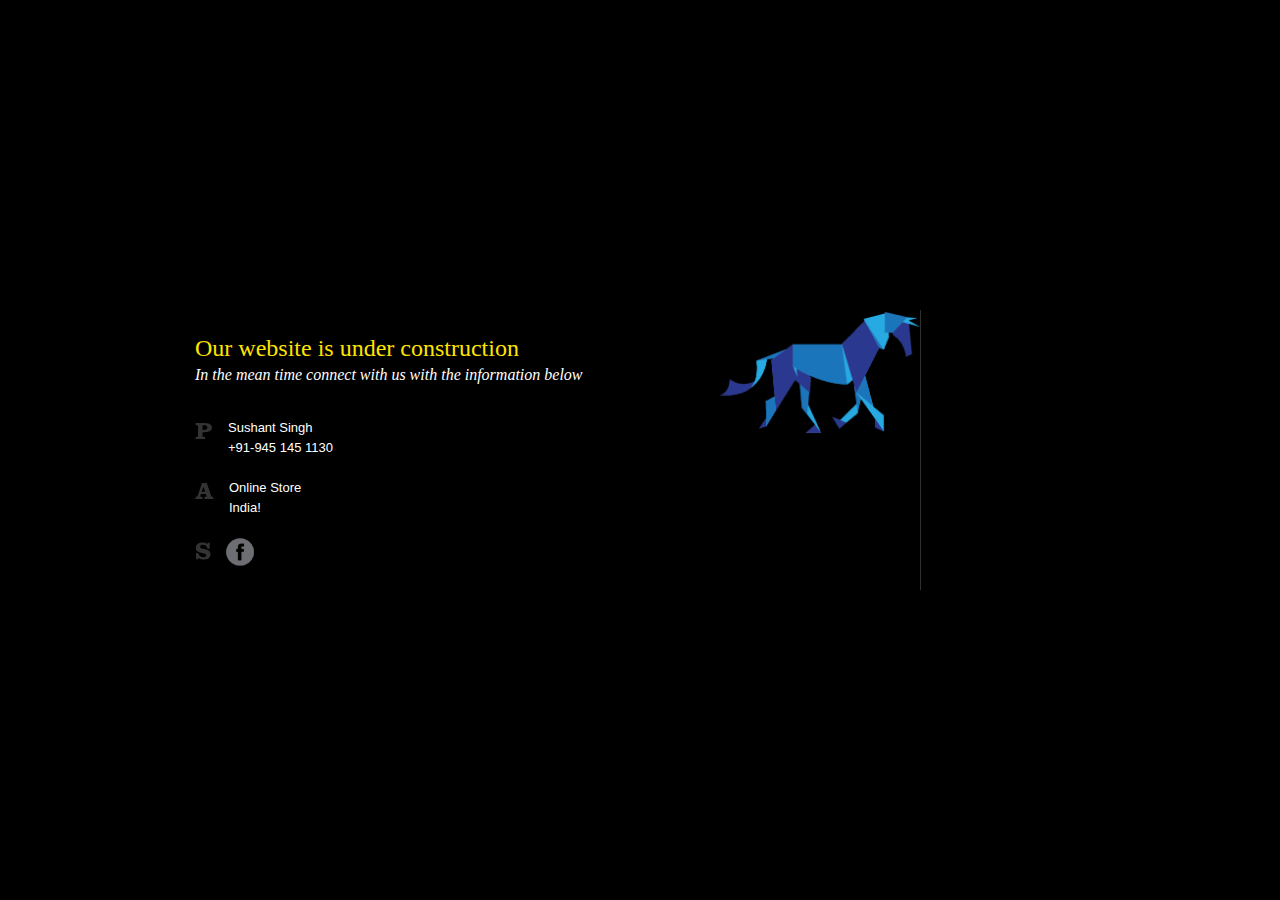
<file: old/index.html>
<!DOCTYPE html PUBLIC "-//W3C//DTD XHTML 1.0 Transitional//EN" "http://www.w3.org/TR/xhtml1/DTD/xhtml1-transitional.dtd">
<html xmlns="http://www.w3.org/1999/xhtml">
<head>
<meta http-equiv="Content-Type" content="text/html; charset=utf-8" />
<title>Coming Soon</title>

<link href="tools/style.css" rel="stylesheet" type="text/css" />


<script type="text/javascript" src="js/cufon-yui.js"></script>
<script type="text/javascript" src="js/Clarendon_LT_Std_700.font.js"></script>
<script type="text/javascript">
	Cufon.replace('h1,h3', {fontFamily: 'Clarendon LT Std', hover:true})
</script>
</head>
<body>
<div id="shim"></div>
<div id="content">
	<div class="logo_box"><img src="weartool.png" alt="Mountain View" style="width:200px;height:125px">
	<!--<h1>Your<br/>Company<br/>Name</h1></div>          -->
	<div class="main_box">
		<h2>Our website is under construction<br/><span>In the mean time connect with us with the information below</span></h2>
		
		<ul class="info">
			<li>
				<h3>P</h3>
				<p>Sushant Singh<br/>+91-945 145 1130</p>
			</li>
			<li>
				<h3>A</h3>
				<p>Online Store<br/>India!</p>
			</li>
			<li>
				<h3>S</h3>
				<p class="social">
					<a href="https://www.facebook.com/weartool" class="fb"></a>
					<!--<a href="#" class="tw"></a>
					<a href="#" class="li"></a>-->
				</p>
			</li>
		</ul>
	</div>
</div>

</body>
</html>
</file>
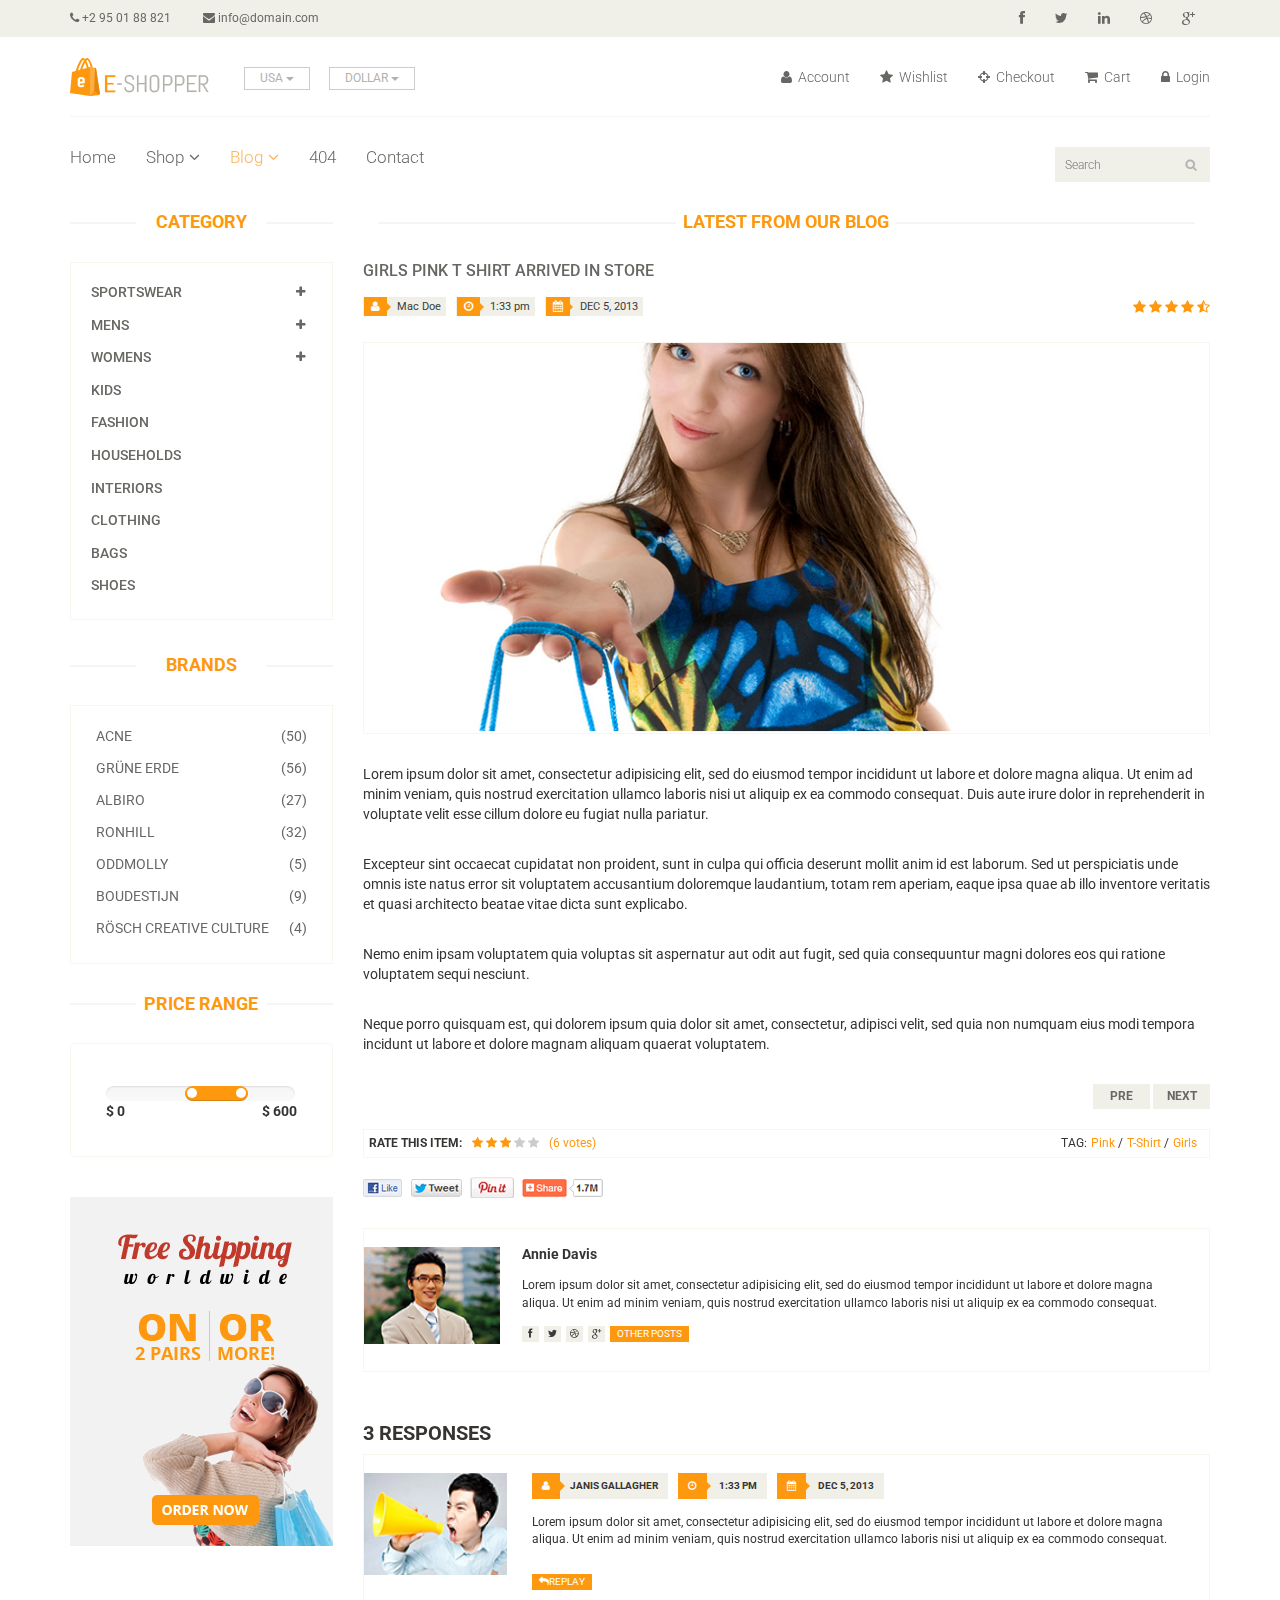
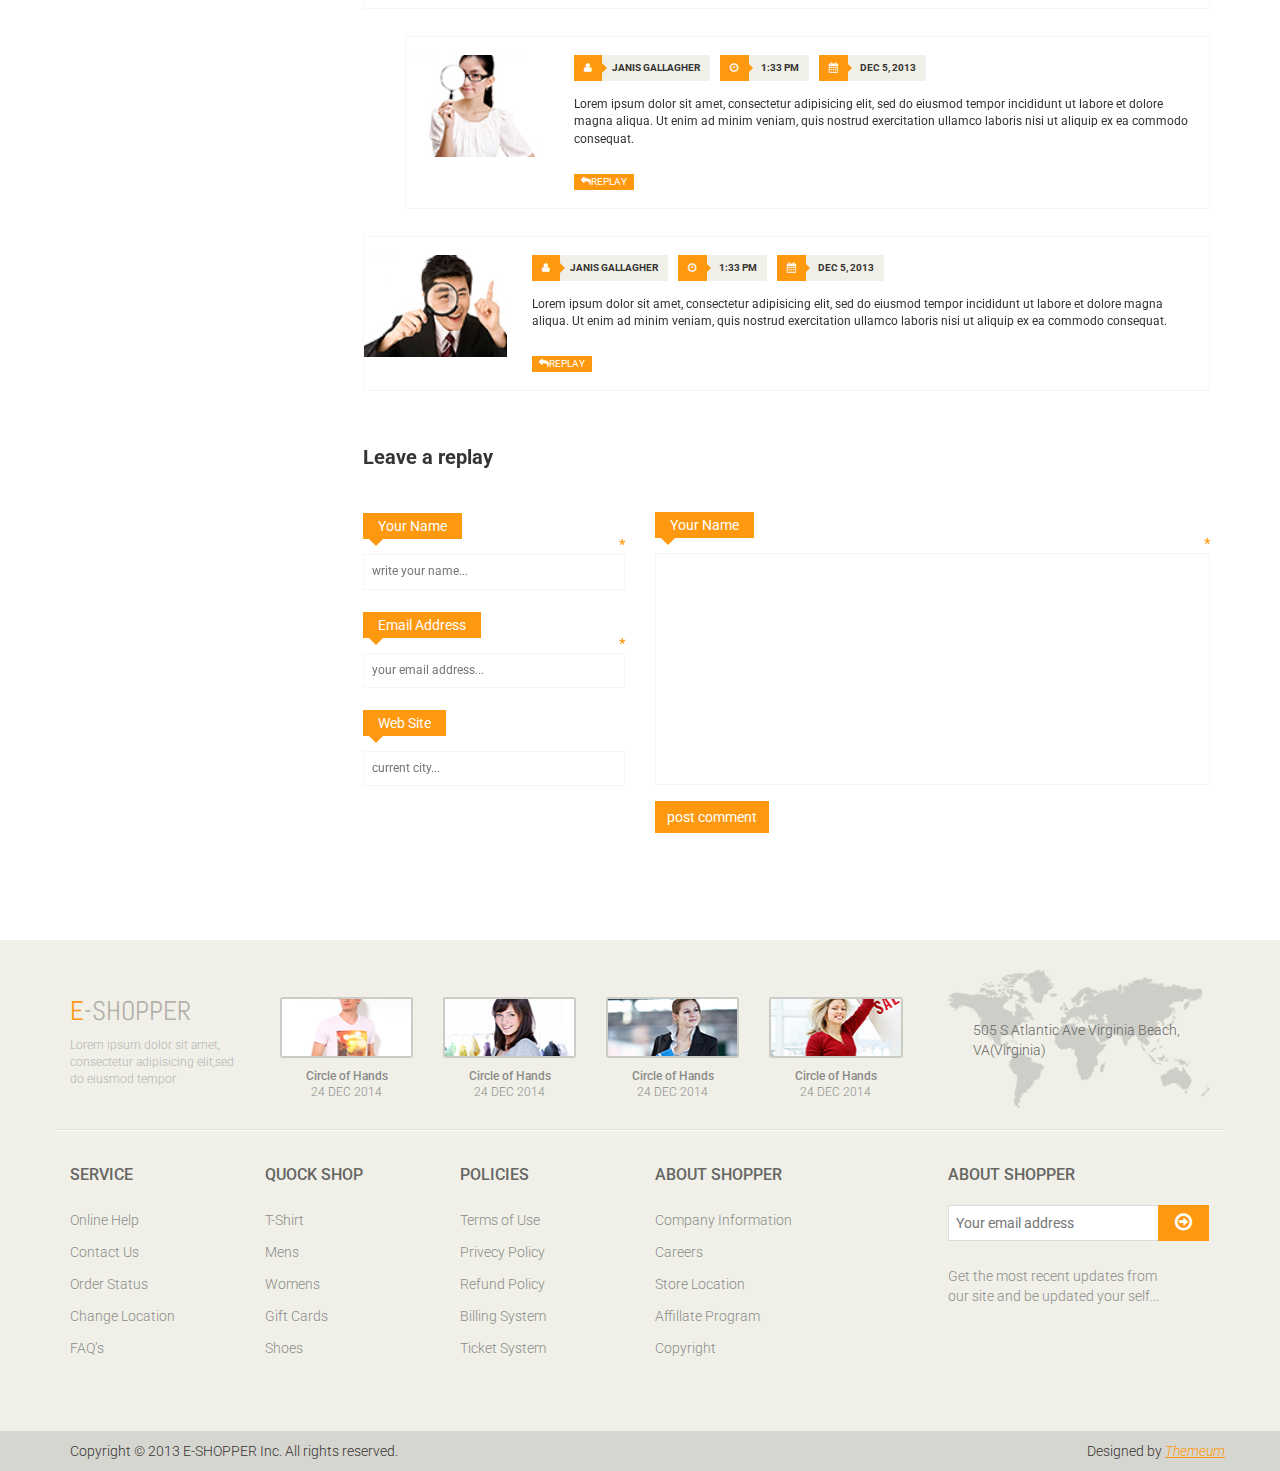
<file: blog-single.html>
<!DOCTYPE html>
<html lang="en">
<head>
    <meta charset="utf-8">
    <meta name="viewport" content="width=device-width, initial-scale=1.0">
    <meta name="description" content="">
    <meta name="author" content="">
    <title>Blog Single | E-Shopper</title>
    <link href="css/bootstrap.min.css" rel="stylesheet">
    <link href="css/font-awesome.min.css" rel="stylesheet">
    <link href="css/prettyPhoto.css" rel="stylesheet">
    <link href="css/price-range.css" rel="stylesheet">
    <link href="css/animate.css" rel="stylesheet">
	<link href="css/main.css" rel="stylesheet">
	<link href="css/responsive.css" rel="stylesheet">
    <!--[if lt IE 9]>
    <script src="js/html5shiv.js"></script>
    <script src="js/respond.min.js"></script>
    <![endif]-->       
    <link rel="shortcut icon" href="images/ico/favicon.ico">
    <link rel="apple-touch-icon-precomposed" sizes="144x144" href="images/ico/apple-touch-icon-144-precomposed.png">
    <link rel="apple-touch-icon-precomposed" sizes="114x114" href="images/ico/apple-touch-icon-114-precomposed.png">
    <link rel="apple-touch-icon-precomposed" sizes="72x72" href="images/ico/apple-touch-icon-72-precomposed.png">
    <link rel="apple-touch-icon-precomposed" href="images/ico/apple-touch-icon-57-precomposed.png">
</head><!--/head-->

<body>
	<header id="header"><!--header-->
		<div class="header_top"><!--header_top-->
			<div class="container">
				<div class="row">
					<div class="col-sm-6">
						<div class="contactinfo">
							<ul class="nav nav-pills">
								<li><a href=""><i class="fa fa-phone"></i> +2 95 01 88 821</a></li>
								<li><a href=""><i class="fa fa-envelope"></i> info@domain.com</a></li>
							</ul>
						</div>
					</div>
					<div class="col-sm-6">
						<div class="social-icons pull-right">
							<ul class="nav navbar-nav">
								<li><a href=""><i class="fa fa-facebook"></i></a></li>
								<li><a href=""><i class="fa fa-twitter"></i></a></li>
								<li><a href=""><i class="fa fa-linkedin"></i></a></li>
								<li><a href=""><i class="fa fa-dribbble"></i></a></li>
								<li><a href=""><i class="fa fa-google-plus"></i></a></li>
							</ul>
						</div>
					</div>
				</div>
			</div>
		</div><!--/header_top-->
		
		<div class="header-middle"><!--header-middle-->
			<div class="container">
				<div class="row">
					<div class="col-sm-4">
						<div class="logo pull-left">
							<a href="index.html"><img src="images/home/logo.png" alt="" /></a>
						</div>
						<div class="btn-group pull-right">
							<div class="btn-group">
								<button type="button" class="btn btn-default dropdown-toggle usa" data-toggle="dropdown">
									USA
									<span class="caret"></span>
								</button>
								<ul class="dropdown-menu">
									<li><a href="">Canada</a></li>
									<li><a href="">UK</a></li>
								</ul>
							</div>
							
							<div class="btn-group">
								<button type="button" class="btn btn-default dropdown-toggle usa" data-toggle="dropdown">
									DOLLAR
									<span class="caret"></span>
								</button>
								<ul class="dropdown-menu">
									<li><a href="">Canadian Dollar</a></li>
									<li><a href="">Pound</a></li>
								</ul>
							</div>
						</div>
					</div>
					<div class="col-sm-8">
						<div class="shop-menu pull-right">
							<ul class="nav navbar-nav">
								<li><a href=""><i class="fa fa-user"></i> Account</a></li>
								<li><a href=""><i class="fa fa-star"></i> Wishlist</a></li>
								<li><a href="checkout.html"><i class="fa fa-crosshairs"></i> Checkout</a></li>
								<li><a href="cart.html"><i class="fa fa-shopping-cart"></i> Cart</a></li>
								<li><a href="login.html"><i class="fa fa-lock"></i> Login</a></li>
							</ul>
						</div>
					</div>
				</div>
			</div>
		</div><!--/header-middle-->
	
		<div class="header-bottom"><!--header-bottom-->
			<div class="container">
				<div class="row">
					<div class="col-sm-9">
						<div class="navbar-header">
							<button type="button" class="navbar-toggle" data-toggle="collapse" data-target=".navbar-collapse">
								<span class="sr-only">Toggle navigation</span>
								<span class="icon-bar"></span>
								<span class="icon-bar"></span>
								<span class="icon-bar"></span>
							</button>
						</div>
						<div class="mainmenu pull-left">
							<ul class="nav navbar-nav collapse navbar-collapse">
								<li><a href="index.html">Home</a></li>
								<li class="dropdown"><a href="#">Shop<i class="fa fa-angle-down"></i></a>
                                    <ul role="menu" class="sub-menu">
                                        <li><a href="shop.html">Products</a></li>
										<li><a href="product-details.html">Product Details</a></li> 
										<li><a href="checkout.html">Checkout</a></li> 
										<li><a href="cart.html">Cart</a></li> 
										<li><a href="login.html">Login</a></li> 
                                    </ul>
                                </li> 
								<li class="dropdown"><a href="#" class="active">Blog<i class="fa fa-angle-down"></i></a>
                                    <ul role="menu" class="sub-menu">
                                        <li><a href="blog.html">Blog List</a></li>
										<li><a href="blog-single.html" class="active">Blog Single</a></li>
                                    </ul>
                                </li> 
								<li><a href="404.html">404</a></li>
								<li><a href="contact-us.html">Contact</a></li>
							</ul>
						</div>
					</div>
					<div class="col-sm-3">
						<div class="search_box pull-right">
							<input type="text" placeholder="Search"/>
						</div>
					</div>
				</div>
			</div>
		</div><!--/header-bottom-->
	</header><!--/header-->
	
	<section>
		<div class="container">
			<div class="row">
				<div class="col-sm-3">
					<div class="left-sidebar">
						<h2>Category</h2>
						<div class="panel-group category-products" id="accordian"><!--category-productsr-->
							<div class="panel panel-default">
								<div class="panel-heading">
									<h4 class="panel-title">
										<a data-toggle="collapse" data-parent="#accordian" href="#sportswear">
											<span class="badge pull-right"><i class="fa fa-plus"></i></span>
											Sportswear
										</a>
									</h4>
								</div>
								<div id="sportswear" class="panel-collapse collapse">
									<div class="panel-body">
										<ul>
											<li><a href="">Nike </a></li>
											<li><a href="">Under Armour </a></li>
											<li><a href="">Adidas </a></li>
											<li><a href="">Puma</a></li>
											<li><a href="">ASICS </a></li>
										</ul>
									</div>
								</div>
							</div>
							<div class="panel panel-default">
								<div class="panel-heading">
									<h4 class="panel-title">
										<a data-toggle="collapse" data-parent="#accordian" href="#mens">
											<span class="badge pull-right"><i class="fa fa-plus"></i></span>
											Mens
										</a>
									</h4>
								</div>
								<div id="mens" class="panel-collapse collapse">
									<div class="panel-body">
										<ul>
											<li><a href="">Fendi</a></li>
											<li><a href="">Guess</a></li>
											<li><a href="">Valentino</a></li>
											<li><a href="">Dior</a></li>
											<li><a href="">Versace</a></li>
											<li><a href="">Armani</a></li>
											<li><a href="">Prada</a></li>
											<li><a href="">Dolce and Gabbana</a></li>
											<li><a href="">Chanel</a></li>
											<li><a href="">Gucci</a></li>
										</ul>
									</div>
								</div>
							</div>
							
							<div class="panel panel-default">
								<div class="panel-heading">
									<h4 class="panel-title">
										<a data-toggle="collapse" data-parent="#accordian" href="#womens">
											<span class="badge pull-right"><i class="fa fa-plus"></i></span>
											Womens
										</a>
									</h4>
								</div>
								<div id="womens" class="panel-collapse collapse">
									<div class="panel-body">
										<ul>
											<li><a href="">Fendi</a></li>
											<li><a href="">Guess</a></li>
											<li><a href="">Valentino</a></li>
											<li><a href="">Dior</a></li>
											<li><a href="">Versace</a></li>
										</ul>
									</div>
								</div>
							</div>
							<div class="panel panel-default">
								<div class="panel-heading">
									<h4 class="panel-title"><a href="#">Kids</a></h4>
								</div>
							</div>
							<div class="panel panel-default">
								<div class="panel-heading">
									<h4 class="panel-title"><a href="#">Fashion</a></h4>
								</div>
							</div>
							<div class="panel panel-default">
								<div class="panel-heading">
									<h4 class="panel-title"><a href="#">Households</a></h4>
								</div>
							</div>
							<div class="panel panel-default">
								<div class="panel-heading">
									<h4 class="panel-title"><a href="#">Interiors</a></h4>
								</div>
							</div>
							<div class="panel panel-default">
								<div class="panel-heading">
									<h4 class="panel-title"><a href="#">Clothing</a></h4>
								</div>
							</div>
							<div class="panel panel-default">
								<div class="panel-heading">
									<h4 class="panel-title"><a href="#">Bags</a></h4>
								</div>
							</div>
							<div class="panel panel-default">
								<div class="panel-heading">
									<h4 class="panel-title"><a href="#">Shoes</a></h4>
								</div>
							</div>
						</div><!--/category-products-->
					
						<div class="brands_products"><!--brands_products-->
							<h2>Brands</h2>
							<div class="brands-name">
								<ul class="nav nav-pills nav-stacked">
									<li><a href=""> <span class="pull-right">(50)</span>Acne</a></li>
									<li><a href=""> <span class="pull-right">(56)</span>Grüne Erde</a></li>
									<li><a href=""> <span class="pull-right">(27)</span>Albiro</a></li>
									<li><a href=""> <span class="pull-right">(32)</span>Ronhill</a></li>
									<li><a href=""> <span class="pull-right">(5)</span>Oddmolly</a></li>
									<li><a href=""> <span class="pull-right">(9)</span>Boudestijn</a></li>
									<li><a href=""> <span class="pull-right">(4)</span>Rösch creative culture</a></li>
								</ul>
							</div>
						</div><!--/brands_products-->
						
						<div class="price-range"><!--price-range-->
							<h2>Price Range</h2>
							<div class="well">
								 <input type="text" class="span2" value="" data-slider-min="0" data-slider-max="600" data-slider-step="5" data-slider-value="[250,450]" id="sl2" ><br />
								 <b>$ 0</b> <b class="pull-right">$ 600</b>
							</div>
						</div><!--/price-range-->
						
						<div class="shipping text-center"><!--shipping-->
							<img src="images/home/shipping.jpg" alt="" />
						</div><!--/shipping-->
					</div>
				</div>
				<div class="col-sm-9">
					<div class="blog-post-area">
						<h2 class="title text-center">Latest From our Blog</h2>
						<div class="single-blog-post">
							<h3>Girls Pink T Shirt arrived in store</h3>
							<div class="post-meta">
								<ul>
									<li><i class="fa fa-user"></i> Mac Doe</li>
									<li><i class="fa fa-clock-o"></i> 1:33 pm</li>
									<li><i class="fa fa-calendar"></i> DEC 5, 2013</li>
								</ul>
								<span>
									<i class="fa fa-star"></i>
									<i class="fa fa-star"></i>
									<i class="fa fa-star"></i>
									<i class="fa fa-star"></i>
									<i class="fa fa-star-half-o"></i>
								</span>
							</div>
							<a href="">
								<img src="images/blog/blog-one.jpg" alt="">
							</a>
							<p>
								Lorem ipsum dolor sit amet, consectetur adipisicing elit, sed do eiusmod tempor incididunt ut labore et dolore magna aliqua. Ut enim ad minim veniam, quis nostrud exercitation ullamco laboris nisi ut aliquip ex ea commodo consequat. Duis aute irure dolor in reprehenderit in voluptate velit esse cillum dolore eu fugiat nulla pariatur.</p> <br>

							<p>
								Excepteur sint occaecat cupidatat non proident, sunt in culpa qui officia deserunt mollit anim id est laborum. Sed ut perspiciatis unde omnis iste natus error sit voluptatem accusantium doloremque laudantium, totam rem aperiam, eaque ipsa quae ab illo inventore veritatis et quasi architecto beatae vitae dicta sunt explicabo.</p> <br>

							<p>
								Nemo enim ipsam voluptatem quia voluptas sit aspernatur aut odit aut fugit, sed quia consequuntur magni dolores eos qui ratione voluptatem sequi nesciunt.</p> <br>

							<p>
								Neque porro quisquam est, qui dolorem ipsum quia dolor sit amet, consectetur, adipisci velit, sed quia non numquam eius modi tempora incidunt ut labore et dolore magnam aliquam quaerat voluptatem.
							</p>
							<div class="pager-area">
								<ul class="pager pull-right">
									<li><a href="#">Pre</a></li>
									<li><a href="#">Next</a></li>
								</ul>
							</div>
						</div>
					</div><!--/blog-post-area-->

					<div class="rating-area">
						<ul class="ratings">
							<li class="rate-this">Rate this item:</li>
							<li>
								<i class="fa fa-star color"></i>
								<i class="fa fa-star color"></i>
								<i class="fa fa-star color"></i>
								<i class="fa fa-star"></i>
								<i class="fa fa-star"></i>
							</li>
							<li class="color">(6 votes)</li>
						</ul>
						<ul class="tag">
							<li>TAG:</li>
							<li><a class="color" href="">Pink <span>/</span></a></li>
							<li><a class="color" href="">T-Shirt <span>/</span></a></li>
							<li><a class="color" href="">Girls</a></li>
						</ul>
					</div><!--/rating-area-->

					<div class="socials-share">
						<a href=""><img src="images/blog/socials.png" alt=""></a>
					</div><!--/socials-share-->

					<div class="media commnets">
						<a class="pull-left" href="#">
							<img class="media-object" src="images/blog/man-one.jpg" alt="">
						</a>
						<div class="media-body">
							<h4 class="media-heading">Annie Davis</h4>
							<p>Lorem ipsum dolor sit amet, consectetur adipisicing elit, sed do eiusmod tempor incididunt ut labore et dolore magna aliqua.  Ut enim ad minim veniam, quis nostrud exercitation ullamco laboris nisi ut aliquip ex ea commodo consequat.</p>
							<div class="blog-socials">
								<ul>
									<li><a href=""><i class="fa fa-facebook"></i></a></li>
									<li><a href=""><i class="fa fa-twitter"></i></a></li>
									<li><a href=""><i class="fa fa-dribbble"></i></a></li>
									<li><a href=""><i class="fa fa-google-plus"></i></a></li>
								</ul>
								<a class="btn btn-primary" href="">Other Posts</a>
							</div>
						</div>
					</div><!--Comments-->
					<div class="response-area">
						<h2>3 RESPONSES</h2>
						<ul class="media-list">
							<li class="media">
								
								<a class="pull-left" href="#">
									<img class="media-object" src="images/blog/man-two.jpg" alt="">
								</a>
								<div class="media-body">
									<ul class="sinlge-post-meta">
										<li><i class="fa fa-user"></i>Janis Gallagher</li>
										<li><i class="fa fa-clock-o"></i> 1:33 pm</li>
										<li><i class="fa fa-calendar"></i> DEC 5, 2013</li>
									</ul>
									<p>Lorem ipsum dolor sit amet, consectetur adipisicing elit, sed do eiusmod tempor incididunt ut labore et dolore magna aliqua.  Ut enim ad minim veniam, quis nostrud exercitation ullamco laboris nisi ut aliquip ex ea commodo consequat.</p>
									<a class="btn btn-primary" href=""><i class="fa fa-reply"></i>Replay</a>
								</div>
							</li>
							<li class="media second-media">
								<a class="pull-left" href="#">
									<img class="media-object" src="images/blog/man-three.jpg" alt="">
								</a>
								<div class="media-body">
									<ul class="sinlge-post-meta">
										<li><i class="fa fa-user"></i>Janis Gallagher</li>
										<li><i class="fa fa-clock-o"></i> 1:33 pm</li>
										<li><i class="fa fa-calendar"></i> DEC 5, 2013</li>
									</ul>
									<p>Lorem ipsum dolor sit amet, consectetur adipisicing elit, sed do eiusmod tempor incididunt ut labore et dolore magna aliqua.  Ut enim ad minim veniam, quis nostrud exercitation ullamco laboris nisi ut aliquip ex ea commodo consequat.</p>
									<a class="btn btn-primary" href=""><i class="fa fa-reply"></i>Replay</a>
								</div>
							</li>
							<li class="media">
								<a class="pull-left" href="#">
									<img class="media-object" src="images/blog/man-four.jpg" alt="">
								</a>
								<div class="media-body">
									<ul class="sinlge-post-meta">
										<li><i class="fa fa-user"></i>Janis Gallagher</li>
										<li><i class="fa fa-clock-o"></i> 1:33 pm</li>
										<li><i class="fa fa-calendar"></i> DEC 5, 2013</li>
									</ul>
									<p>Lorem ipsum dolor sit amet, consectetur adipisicing elit, sed do eiusmod tempor incididunt ut labore et dolore magna aliqua.  Ut enim ad minim veniam, quis nostrud exercitation ullamco laboris nisi ut aliquip ex ea commodo consequat.</p>
									<a class="btn btn-primary" href=""><i class="fa fa-reply"></i>Replay</a>
								</div>
							</li>
						</ul>					
					</div><!--/Response-area-->
					<div class="replay-box">
						<div class="row">
							<div class="col-sm-4">
								<h2>Leave a replay</h2>
								<form>
									<div class="blank-arrow">
										<label>Your Name</label>
									</div>
									<span>*</span>
									<input type="text" placeholder="write your name...">
									<div class="blank-arrow">
										<label>Email Address</label>
									</div>
									<span>*</span>
									<input type="email" placeholder="your email address...">
									<div class="blank-arrow">
										<label>Web Site</label>
									</div>
									<input type="email" placeholder="current city...">
								</form>
							</div>
							<div class="col-sm-8">
								<div class="text-area">
									<div class="blank-arrow">
										<label>Your Name</label>
									</div>
									<span>*</span>
									<textarea name="message" rows="11"></textarea>
									<a class="btn btn-primary" href="">post comment</a>
								</div>
							</div>
						</div>
					</div><!--/Repaly Box-->
				</div>	
			</div>
		</div>
	</section>
	
	<footer id="footer"><!--Footer-->
		<div class="footer-top">
			<div class="container">
				<div class="row">
					<div class="col-sm-2">
						<div class="companyinfo">
							<h2><span>e</span>-shopper</h2>
							<p>Lorem ipsum dolor sit amet, consectetur adipisicing elit,sed do eiusmod tempor</p>
						</div>
					</div>
					<div class="col-sm-7">
						<div class="col-sm-3">
							<div class="video-gallery text-center">
								<a href="#">
									<div class="iframe-img">
										<img src="images/home/iframe1.png" alt="" />
									</div>
									<div class="overlay-icon">
										<i class="fa fa-play-circle-o"></i>
									</div>
								</a>
								<p>Circle of Hands</p>
								<h2>24 DEC 2014</h2>
							</div>
						</div>
						
						<div class="col-sm-3">
							<div class="video-gallery text-center">
								<a href="#">
									<div class="iframe-img">
										<img src="images/home/iframe2.png" alt="" />
									</div>
									<div class="overlay-icon">
										<i class="fa fa-play-circle-o"></i>
									</div>
								</a>
								<p>Circle of Hands</p>
								<h2>24 DEC 2014</h2>
							</div>
						</div>
						
						<div class="col-sm-3">
							<div class="video-gallery text-center">
								<a href="#">
									<div class="iframe-img">
										<img src="images/home/iframe3.png" alt="" />
									</div>
									<div class="overlay-icon">
										<i class="fa fa-play-circle-o"></i>
									</div>
								</a>
								<p>Circle of Hands</p>
								<h2>24 DEC 2014</h2>
							</div>
						</div>
						
						<div class="col-sm-3">
							<div class="video-gallery text-center">
								<a href="#">
									<div class="iframe-img">
										<img src="images/home/iframe4.png" alt="" />
									</div>
									<div class="overlay-icon">
										<i class="fa fa-play-circle-o"></i>
									</div>
								</a>
								<p>Circle of Hands</p>
								<h2>24 DEC 2014</h2>
							</div>
						</div>
					</div>
					<div class="col-sm-3">
						<div class="address">
							<img src="images/home/map.png" alt="" />
							<p>505 S Atlantic Ave Virginia Beach, VA(Virginia)</p>
						</div>
					</div>
				</div>
			</div>
		</div>
		
		<div class="footer-widget">
			<div class="container">
				<div class="row">
					<div class="col-sm-2">
						<div class="single-widget">
							<h2>Service</h2>
							<ul class="nav nav-pills nav-stacked">
								<li><a href="">Online Help</a></li>
								<li><a href="">Contact Us</a></li>
								<li><a href="">Order Status</a></li>
								<li><a href="">Change Location</a></li>
								<li><a href="">FAQ’s</a></li>
							</ul>
						</div>
					</div>
					<div class="col-sm-2">
						<div class="single-widget">
							<h2>Quock Shop</h2>
							<ul class="nav nav-pills nav-stacked">
								<li><a href="">T-Shirt</a></li>
								<li><a href="">Mens</a></li>
								<li><a href="">Womens</a></li>
								<li><a href="">Gift Cards</a></li>
								<li><a href="">Shoes</a></li>
							</ul>
						</div>
					</div>
					<div class="col-sm-2">
						<div class="single-widget">
							<h2>Policies</h2>
							<ul class="nav nav-pills nav-stacked">
								<li><a href="">Terms of Use</a></li>
								<li><a href="">Privecy Policy</a></li>
								<li><a href="">Refund Policy</a></li>
								<li><a href="">Billing System</a></li>
								<li><a href="">Ticket System</a></li>
							</ul>
						</div>
					</div>
					<div class="col-sm-2">
						<div class="single-widget">
							<h2>About Shopper</h2>
							<ul class="nav nav-pills nav-stacked">
								<li><a href="">Company Information</a></li>
								<li><a href="">Careers</a></li>
								<li><a href="">Store Location</a></li>
								<li><a href="">Affillate Program</a></li>
								<li><a href="">Copyright</a></li>
							</ul>
						</div>
					</div>
					<div class="col-sm-3 col-sm-offset-1">
						<div class="single-widget">
							<h2>About Shopper</h2>
							<form action="#" class="searchform">
								<input type="text" placeholder="Your email address" />
								<button type="submit" class="btn btn-default"><i class="fa fa-arrow-circle-o-right"></i></button>
								<p>Get the most recent updates from <br />our site and be updated your self...</p>
							</form>
						</div>
					</div>
					
				</div>
			</div>
		</div>
		
		<div class="footer-bottom">
			<div class="container">
				<div class="row">
					<p class="pull-left">Copyright © 2013 E-SHOPPER Inc. All rights reserved.</p>
					<p class="pull-right">Designed by <span><a target="_blank" href="http://www.themeum.com">Themeum</a></span></p>
				</div>
			</div>
		</div>
		
	</footer><!--/Footer-->
	

  
    <script src="js/jquery.js"></script>
	<script src="js/price-range.js"></script>
	<script src="js/jquery.scrollUp.min.js"></script>
	<script src="js/bootstrap.min.js"></script>
    <script src="js/jquery.prettyPhoto.js"></script>
    <script src="js/main.js"></script>
</body>
</html>
</file>
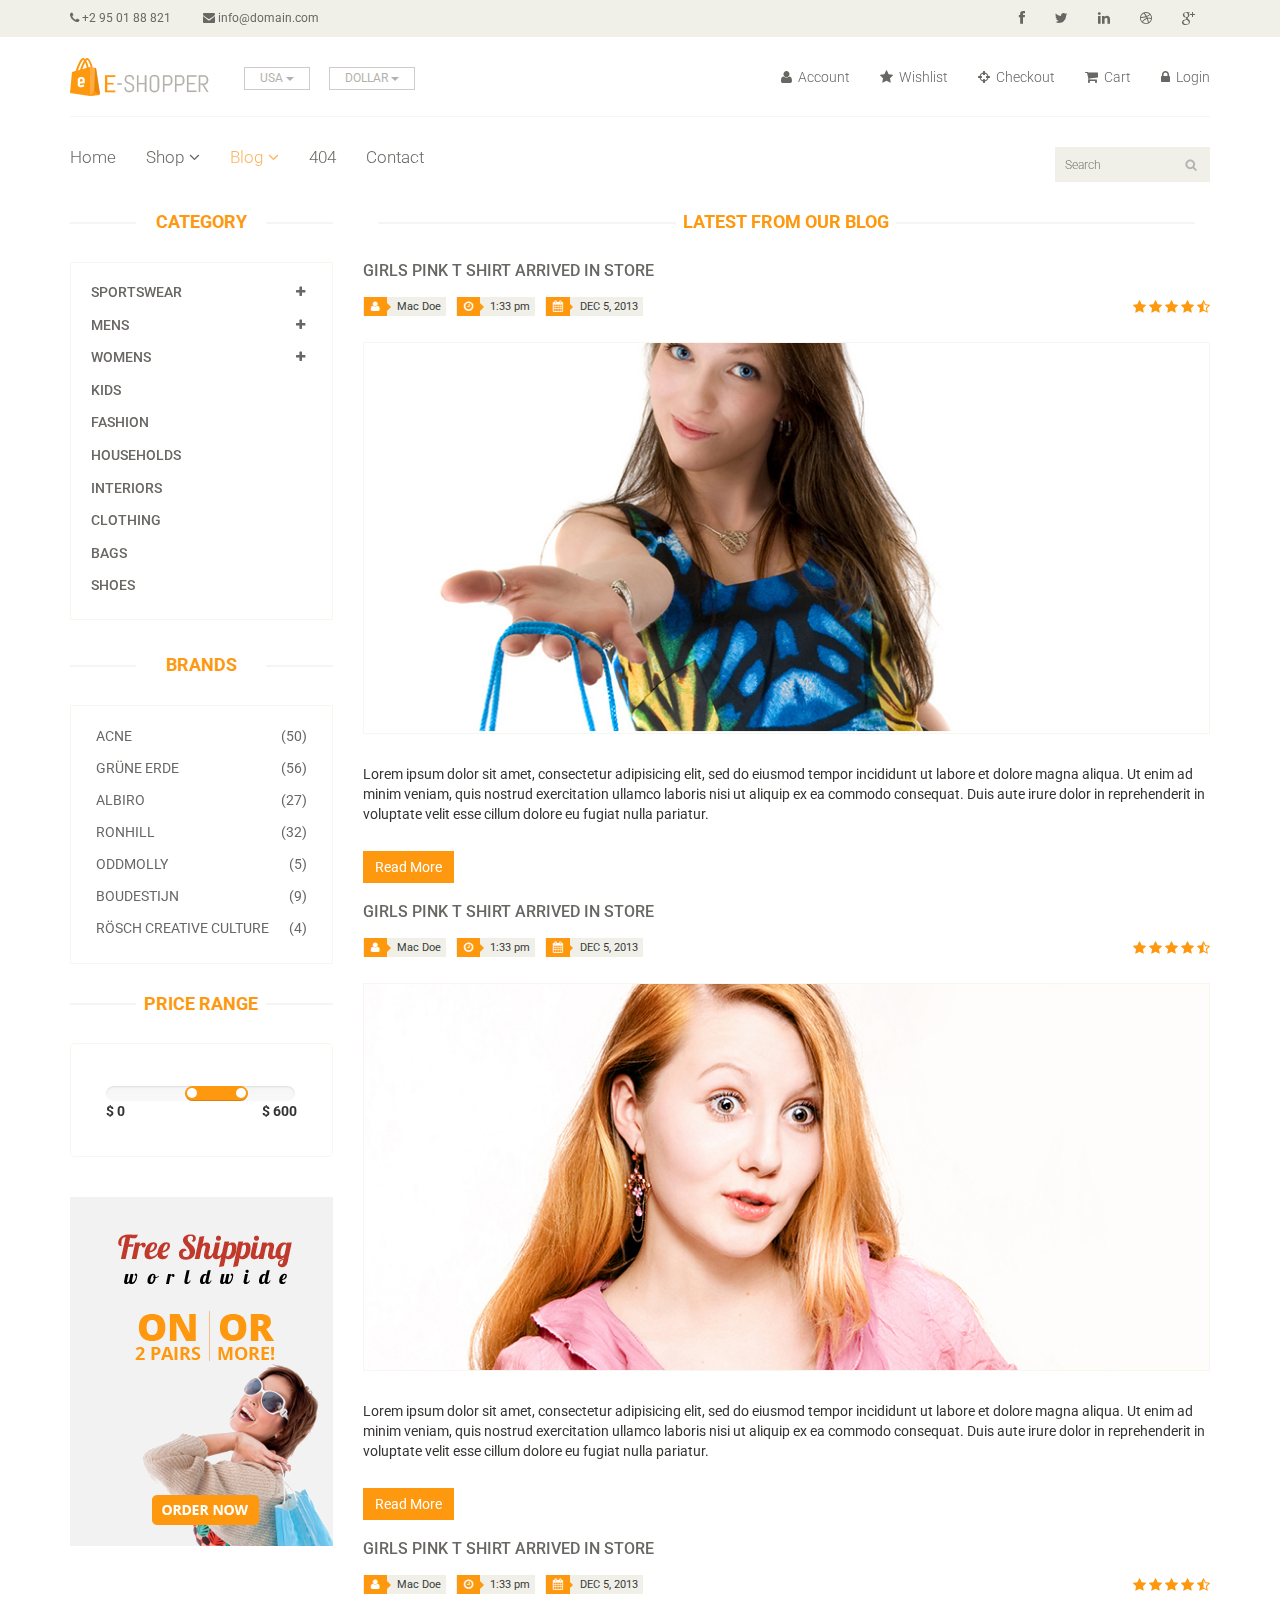
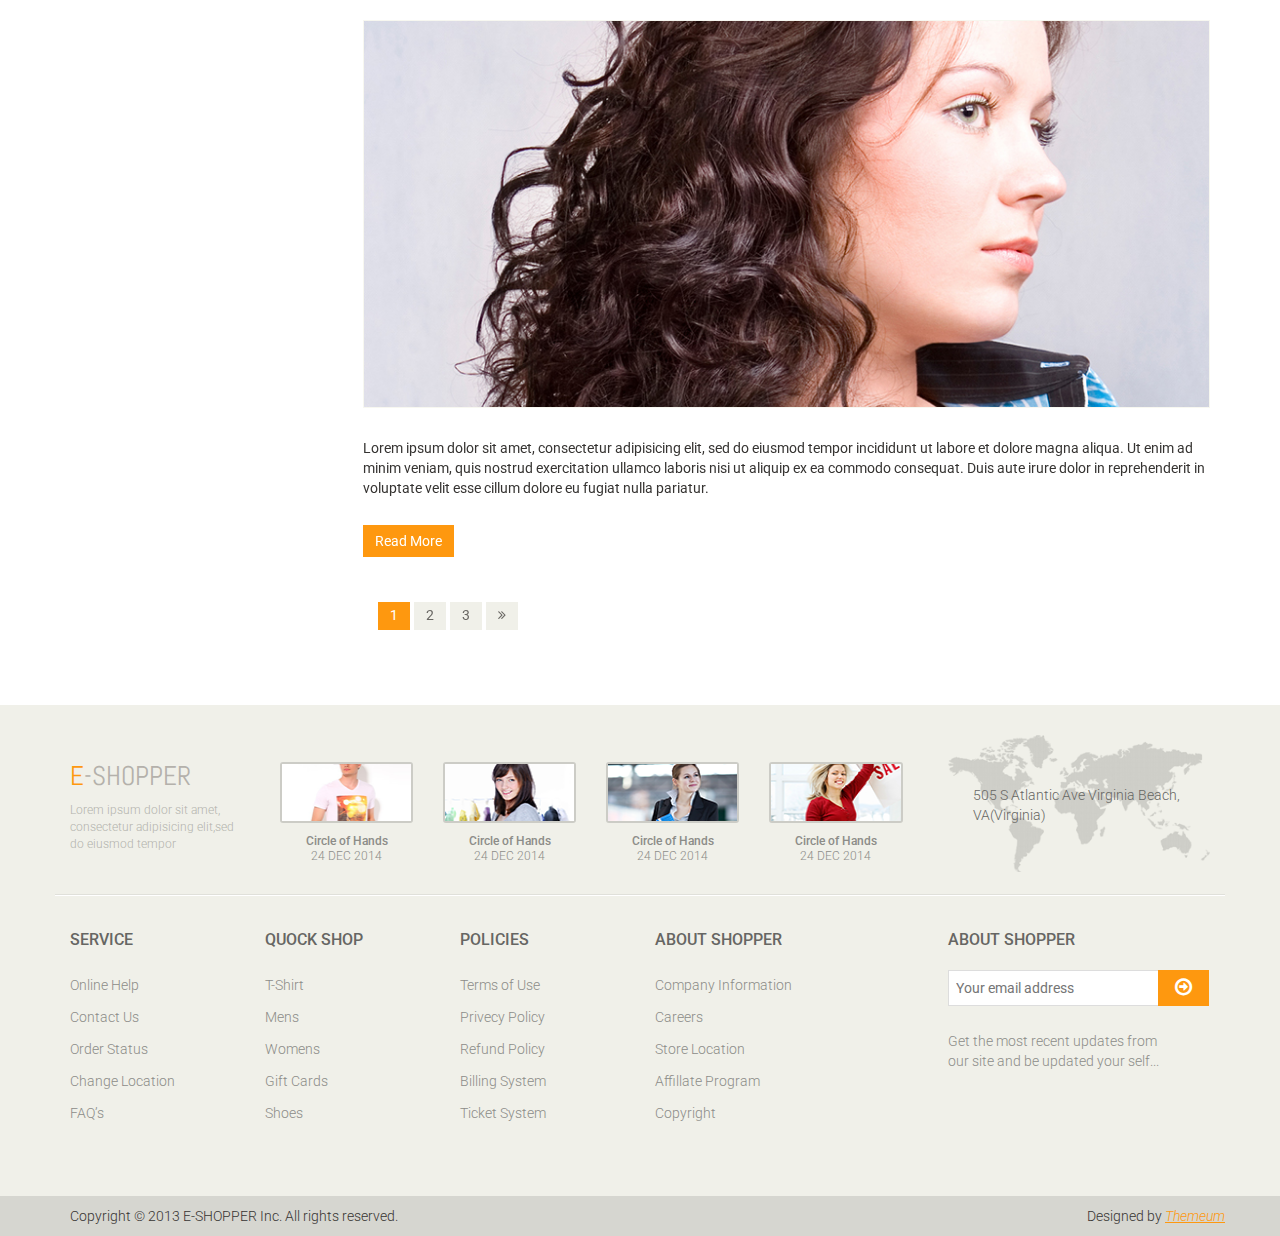
<file: blog.html>
<!DOCTYPE html>
<html lang="en">
<head>
    <meta charset="utf-8">
    <meta name="viewport" content="width=device-width, initial-scale=1.0">
    <meta name="description" content="">
    <meta name="author" content="">
    <title>Blog | E-Shopper</title>
    <link href="css/bootstrap.min.css" rel="stylesheet">
    <link href="css/font-awesome.min.css" rel="stylesheet">
    <link href="css/prettyPhoto.css" rel="stylesheet">
    <link href="css/price-range.css" rel="stylesheet">
    <link href="css/animate.css" rel="stylesheet">
	<link href="css/main.css" rel="stylesheet">
	<link href="css/responsive.css" rel="stylesheet">
    <!--[if lt IE 9]>
    <script src="js/html5shiv.js"></script>
    <script src="js/respond.min.js"></script>
    <![endif]-->       
    <link rel="shortcut icon" href="images/ico/favicon.ico">
    <link rel="apple-touch-icon-precomposed" sizes="144x144" href="images/ico/apple-touch-icon-144-precomposed.png">
    <link rel="apple-touch-icon-precomposed" sizes="114x114" href="images/ico/apple-touch-icon-114-precomposed.png">
    <link rel="apple-touch-icon-precomposed" sizes="72x72" href="images/ico/apple-touch-icon-72-precomposed.png">
    <link rel="apple-touch-icon-precomposed" href="images/ico/apple-touch-icon-57-precomposed.png">
</head><!--/head-->

<body>
	<header id="header"><!--header-->
		<div class="header_top"><!--header_top-->
			<div class="container">
				<div class="row">
					<div class="col-sm-6">
						<div class="contactinfo">
							<ul class="nav nav-pills">
								<li><a href=""><i class="fa fa-phone"></i> +2 95 01 88 821</a></li>
								<li><a href=""><i class="fa fa-envelope"></i> info@domain.com</a></li>
							</ul>
						</div>
					</div>
					<div class="col-sm-6">
						<div class="social-icons pull-right">
							<ul class="nav navbar-nav">
								<li><a href=""><i class="fa fa-facebook"></i></a></li>
								<li><a href=""><i class="fa fa-twitter"></i></a></li>
								<li><a href=""><i class="fa fa-linkedin"></i></a></li>
								<li><a href=""><i class="fa fa-dribbble"></i></a></li>
								<li><a href=""><i class="fa fa-google-plus"></i></a></li>
							</ul>
						</div>
					</div>
				</div>
			</div>
		</div><!--/header_top-->
		
		<div class="header-middle"><!--header-middle-->
			<div class="container">
				<div class="row">
					<div class="col-sm-4">
						<div class="logo pull-left">
							<a href="index.html"><img src="images/home/logo.png" alt="" /></a>
						</div>
						<div class="btn-group pull-right">
							<div class="btn-group">
								<button type="button" class="btn btn-default dropdown-toggle usa" data-toggle="dropdown">
									USA
									<span class="caret"></span>
								</button>
								<ul class="dropdown-menu">
									<li><a href="">Canada</a></li>
									<li><a href="">UK</a></li>
								</ul>
							</div>
							
							<div class="btn-group">
								<button type="button" class="btn btn-default dropdown-toggle usa" data-toggle="dropdown">
									DOLLAR
									<span class="caret"></span>
								</button>
								<ul class="dropdown-menu">
									<li><a href="">Canadian Dollar</a></li>
									<li><a href="">Pound</a></li>
								</ul>
							</div>
						</div>
					</div>
					<div class="col-sm-8">
						<div class="shop-menu pull-right">
							<ul class="nav navbar-nav">
								<li><a href=""><i class="fa fa-user"></i> Account</a></li>
								<li><a href=""><i class="fa fa-star"></i> Wishlist</a></li>
								<li><a href="checkout.html"><i class="fa fa-crosshairs"></i> Checkout</a></li>
								<li><a href="cart.html"><i class="fa fa-shopping-cart"></i> Cart</a></li>
								<li><a href="login.html"><i class="fa fa-lock"></i> Login</a></li>
							</ul>
						</div>
					</div>
				</div>
			</div>
		</div><!--/header-middle-->
	
		<div class="header-bottom"><!--header-bottom-->
			<div class="container">
				<div class="row">
					<div class="col-sm-9">
						<div class="navbar-header">
							<button type="button" class="navbar-toggle" data-toggle="collapse" data-target=".navbar-collapse">
								<span class="sr-only">Toggle navigation</span>
								<span class="icon-bar"></span>
								<span class="icon-bar"></span>
								<span class="icon-bar"></span>
							</button>
						</div>
						<div class="mainmenu pull-left">
							<ul class="nav navbar-nav collapse navbar-collapse">
								<li><a href="index.html">Home</a></li>
								<li class="dropdown"><a href="#">Shop<i class="fa fa-angle-down"></i></a>
                                    <ul role="menu" class="sub-menu">
                                        <li><a href="shop.html">Products</a></li>
										<li><a href="product-details.html">Product Details</a></li> 
										<li><a href="checkout.html">Checkout</a></li> 
										<li><a href="cart.html">Cart</a></li> 
										<li><a href="login.html">Login</a></li> 
                                    </ul>
                                </li> 
								<li class="dropdown"><a href="#" class="active">Blog<i class="fa fa-angle-down"></i></a>
                                    <ul role="menu" class="sub-menu">
                                        <li><a href="blog.html" class="active">Blog List</a></li>
										<li><a href="blog-single.html">Blog Single</a></li>
                                    </ul>
                                </li> 
								<li><a href="404.html">404</a></li>
								<li><a href="contact-us.html">Contact</a></li>
							</ul>
						</div>
					</div>
					<div class="col-sm-3">
						<div class="search_box pull-right">
							<input type="text" placeholder="Search"/>
						</div>
					</div>
				</div>
			</div>
		</div><!--/header-bottom-->
	</header><!--/header-->
	
	<section>
		<div class="container">
			<div class="row">
				<div class="col-sm-3">
					<div class="left-sidebar">
						<h2>Category</h2>
						<div class="panel-group category-products" id="accordian"><!--category-productsr-->
							<div class="panel panel-default">
								<div class="panel-heading">
									<h4 class="panel-title">
										<a data-toggle="collapse" data-parent="#accordian" href="#sportswear">
											<span class="badge pull-right"><i class="fa fa-plus"></i></span>
											Sportswear
										</a>
									</h4>
								</div>
								<div id="sportswear" class="panel-collapse collapse">
									<div class="panel-body">
										<ul>
											<li><a href="">Nike </a></li>
											<li><a href="">Under Armour </a></li>
											<li><a href="">Adidas </a></li>
											<li><a href="">Puma</a></li>
											<li><a href="">ASICS </a></li>
										</ul>
									</div>
								</div>
							</div>
							<div class="panel panel-default">
								<div class="panel-heading">
									<h4 class="panel-title">
										<a data-toggle="collapse" data-parent="#accordian" href="#mens">
											<span class="badge pull-right"><i class="fa fa-plus"></i></span>
											Mens
										</a>
									</h4>
								</div>
								<div id="mens" class="panel-collapse collapse">
									<div class="panel-body">
										<ul>
											<li><a href="">Fendi</a></li>
											<li><a href="">Guess</a></li>
											<li><a href="">Valentino</a></li>
											<li><a href="">Dior</a></li>
											<li><a href="">Versace</a></li>
											<li><a href="">Armani</a></li>
											<li><a href="">Prada</a></li>
											<li><a href="">Dolce and Gabbana</a></li>
											<li><a href="">Chanel</a></li>
											<li><a href="">Gucci</a></li>
										</ul>
									</div>
								</div>
							</div>
							
							<div class="panel panel-default">
								<div class="panel-heading">
									<h4 class="panel-title">
										<a data-toggle="collapse" data-parent="#accordian" href="#womens">
											<span class="badge pull-right"><i class="fa fa-plus"></i></span>
											Womens
										</a>
									</h4>
								</div>
								<div id="womens" class="panel-collapse collapse">
									<div class="panel-body">
										<ul>
											<li><a href="">Fendi</a></li>
											<li><a href="">Guess</a></li>
											<li><a href="">Valentino</a></li>
											<li><a href="">Dior</a></li>
											<li><a href="">Versace</a></li>
										</ul>
									</div>
								</div>
							</div>
							<div class="panel panel-default">
								<div class="panel-heading">
									<h4 class="panel-title"><a href="#">Kids</a></h4>
								</div>
							</div>
							<div class="panel panel-default">
								<div class="panel-heading">
									<h4 class="panel-title"><a href="#">Fashion</a></h4>
								</div>
							</div>
							<div class="panel panel-default">
								<div class="panel-heading">
									<h4 class="panel-title"><a href="#">Households</a></h4>
								</div>
							</div>
							<div class="panel panel-default">
								<div class="panel-heading">
									<h4 class="panel-title"><a href="#">Interiors</a></h4>
								</div>
							</div>
							<div class="panel panel-default">
								<div class="panel-heading">
									<h4 class="panel-title"><a href="#">Clothing</a></h4>
								</div>
							</div>
							<div class="panel panel-default">
								<div class="panel-heading">
									<h4 class="panel-title"><a href="#">Bags</a></h4>
								</div>
							</div>
							<div class="panel panel-default">
								<div class="panel-heading">
									<h4 class="panel-title"><a href="#">Shoes</a></h4>
								</div>
							</div>
						</div><!--/category-products-->
					
						<div class="brands_products"><!--brands_products-->
							<h2>Brands</h2>
							<div class="brands-name">
								<ul class="nav nav-pills nav-stacked">
									<li><a href=""> <span class="pull-right">(50)</span>Acne</a></li>
									<li><a href=""> <span class="pull-right">(56)</span>Grüne Erde</a></li>
									<li><a href=""> <span class="pull-right">(27)</span>Albiro</a></li>
									<li><a href=""> <span class="pull-right">(32)</span>Ronhill</a></li>
									<li><a href=""> <span class="pull-right">(5)</span>Oddmolly</a></li>
									<li><a href=""> <span class="pull-right">(9)</span>Boudestijn</a></li>
									<li><a href=""> <span class="pull-right">(4)</span>Rösch creative culture</a></li>
								</ul>
							</div>
						</div><!--/brands_products-->
						
						<div class="price-range"><!--price-range-->
							<h2>Price Range</h2>
							<div class="well">
								 <input type="text" class="span2" value="" data-slider-min="0" data-slider-max="600" data-slider-step="5" data-slider-value="[250,450]" id="sl2" ><br />
								 <b>$ 0</b> <b class="pull-right">$ 600</b>
							</div>
						</div><!--/price-range-->
						
						<div class="shipping text-center"><!--shipping-->
							<img src="images/home/shipping.jpg" alt="" />
						</div><!--/shipping-->
					</div>
				</div>
				<div class="col-sm-9">
					<div class="blog-post-area">
						<h2 class="title text-center">Latest From our Blog</h2>
						<div class="single-blog-post">
							<h3>Girls Pink T Shirt arrived in store</h3>
							<div class="post-meta">
								<ul>
									<li><i class="fa fa-user"></i> Mac Doe</li>
									<li><i class="fa fa-clock-o"></i> 1:33 pm</li>
									<li><i class="fa fa-calendar"></i> DEC 5, 2013</li>
								</ul>
								<span>
										<i class="fa fa-star"></i>
										<i class="fa fa-star"></i>
										<i class="fa fa-star"></i>
										<i class="fa fa-star"></i>
										<i class="fa fa-star-half-o"></i>
								</span>
							</div>
							<a href="">
								<img src="images/blog/blog-one.jpg" alt="">
							</a>
							<p>Lorem ipsum dolor sit amet, consectetur adipisicing elit, sed do eiusmod tempor incididunt ut labore et dolore magna aliqua. Ut enim ad minim veniam, quis nostrud exercitation ullamco laboris nisi ut aliquip ex ea commodo consequat. Duis aute irure dolor in reprehenderit in voluptate velit esse cillum dolore eu fugiat nulla pariatur.</p>
							<a  class="btn btn-primary" href="">Read More</a>
						</div>
						<div class="single-blog-post">
							<h3>Girls Pink T Shirt arrived in store</h3>
							<div class="post-meta">
								<ul>
									<li><i class="fa fa-user"></i> Mac Doe</li>
									<li><i class="fa fa-clock-o"></i> 1:33 pm</li>
									<li><i class="fa fa-calendar"></i> DEC 5, 2013</li>
								</ul>
								<span>
									<i class="fa fa-star"></i>
									<i class="fa fa-star"></i>
									<i class="fa fa-star"></i>
									<i class="fa fa-star"></i>
									<i class="fa fa-star-half-o"></i>
								</span>
							</div>
							<a href="">
								<img src="images/blog/blog-two.jpg" alt="">
							</a>
							<p>Lorem ipsum dolor sit amet, consectetur adipisicing elit, sed do eiusmod tempor incididunt ut labore et dolore magna aliqua. Ut enim ad minim veniam, quis nostrud exercitation ullamco laboris nisi ut aliquip ex ea commodo consequat. Duis aute irure dolor in reprehenderit in voluptate velit esse cillum dolore eu fugiat nulla pariatur.</p>
							<a  class="btn btn-primary" href="">Read More</a>
						</div>
						<div class="single-blog-post">
							<h3>Girls Pink T Shirt arrived in store</h3>
							<div class="post-meta">
								<ul>
									<li><i class="fa fa-user"></i> Mac Doe</li>
									<li><i class="fa fa-clock-o"></i> 1:33 pm</li>
									<li><i class="fa fa-calendar"></i> DEC 5, 2013</li>
								</ul>
								<span>
									<i class="fa fa-star"></i>
									<i class="fa fa-star"></i>
									<i class="fa fa-star"></i>
									<i class="fa fa-star"></i>
									<i class="fa fa-star-half-o"></i>
								</span>
							</div>
							<a href="">
								<img src="images/blog/blog-three.jpg" alt="">
							</a>
							<p>Lorem ipsum dolor sit amet, consectetur adipisicing elit, sed do eiusmod tempor incididunt ut labore et dolore magna aliqua. Ut enim ad minim veniam, quis nostrud exercitation ullamco laboris nisi ut aliquip ex ea commodo consequat. Duis aute irure dolor in reprehenderit in voluptate velit esse cillum dolore eu fugiat nulla pariatur.</p>
							<a  class="btn btn-primary" href="">Read More</a>
						</div>
						<div class="pagination-area">
							<ul class="pagination">
								<li><a href="" class="active">1</a></li>
								<li><a href="">2</a></li>
								<li><a href="">3</a></li>
								<li><a href=""><i class="fa fa-angle-double-right"></i></a></li>
							</ul>
						</div>
					</div>
				</div>
			</div>
		</div>
	</section>
	
	<footer id="footer"><!--Footer-->
		<div class="footer-top">
			<div class="container">
				<div class="row">
					<div class="col-sm-2">
						<div class="companyinfo">
							<h2><span>e</span>-shopper</h2>
							<p>Lorem ipsum dolor sit amet, consectetur adipisicing elit,sed do eiusmod tempor</p>
						</div>
					</div>
					<div class="col-sm-7">
						<div class="col-sm-3">
							<div class="video-gallery text-center">
								<a href="#">
									<div class="iframe-img">
										<img src="images/home/iframe1.png" alt="" />
									</div>
									<div class="overlay-icon">
										<i class="fa fa-play-circle-o"></i>
									</div>
								</a>
								<p>Circle of Hands</p>
								<h2>24 DEC 2014</h2>
							</div>
						</div>
						
						<div class="col-sm-3">
							<div class="video-gallery text-center">
								<a href="#">
									<div class="iframe-img">
										<img src="images/home/iframe2.png" alt="" />
									</div>
									<div class="overlay-icon">
										<i class="fa fa-play-circle-o"></i>
									</div>
								</a>
								<p>Circle of Hands</p>
								<h2>24 DEC 2014</h2>
							</div>
						</div>
						
						<div class="col-sm-3">
							<div class="video-gallery text-center">
								<a href="#">
									<div class="iframe-img">
										<img src="images/home/iframe3.png" alt="" />
									</div>
									<div class="overlay-icon">
										<i class="fa fa-play-circle-o"></i>
									</div>
								</a>
								<p>Circle of Hands</p>
								<h2>24 DEC 2014</h2>
							</div>
						</div>
						
						<div class="col-sm-3">
							<div class="video-gallery text-center">
								<a href="#">
									<div class="iframe-img">
										<img src="images/home/iframe4.png" alt="" />
									</div>
									<div class="overlay-icon">
										<i class="fa fa-play-circle-o"></i>
									</div>
								</a>
								<p>Circle of Hands</p>
								<h2>24 DEC 2014</h2>
							</div>
						</div>
					</div>
					<div class="col-sm-3">
						<div class="address">
							<img src="images/home/map.png" alt="" />
							<p>505 S Atlantic Ave Virginia Beach, VA(Virginia)</p>
						</div>
					</div>
				</div>
			</div>
		</div>
		
		<div class="footer-widget">
			<div class="container">
				<div class="row">
					<div class="col-sm-2">
						<div class="single-widget">
							<h2>Service</h2>
							<ul class="nav nav-pills nav-stacked">
								<li><a href="">Online Help</a></li>
								<li><a href="">Contact Us</a></li>
								<li><a href="">Order Status</a></li>
								<li><a href="">Change Location</a></li>
								<li><a href="">FAQ’s</a></li>
							</ul>
						</div>
					</div>
					<div class="col-sm-2">
						<div class="single-widget">
							<h2>Quock Shop</h2>
							<ul class="nav nav-pills nav-stacked">
								<li><a href="">T-Shirt</a></li>
								<li><a href="">Mens</a></li>
								<li><a href="">Womens</a></li>
								<li><a href="">Gift Cards</a></li>
								<li><a href="">Shoes</a></li>
							</ul>
						</div>
					</div>
					<div class="col-sm-2">
						<div class="single-widget">
							<h2>Policies</h2>
							<ul class="nav nav-pills nav-stacked">
								<li><a href="">Terms of Use</a></li>
								<li><a href="">Privecy Policy</a></li>
								<li><a href="">Refund Policy</a></li>
								<li><a href="">Billing System</a></li>
								<li><a href="">Ticket System</a></li>
							</ul>
						</div>
					</div>
					<div class="col-sm-2">
						<div class="single-widget">
							<h2>About Shopper</h2>
							<ul class="nav nav-pills nav-stacked">
								<li><a href="">Company Information</a></li>
								<li><a href="">Careers</a></li>
								<li><a href="">Store Location</a></li>
								<li><a href="">Affillate Program</a></li>
								<li><a href="">Copyright</a></li>
							</ul>
						</div>
					</div>
					<div class="col-sm-3 col-sm-offset-1">
						<div class="single-widget">
							<h2>About Shopper</h2>
							<form action="#" class="searchform">
								<input type="text" placeholder="Your email address" />
								<button type="submit" class="btn btn-default"><i class="fa fa-arrow-circle-o-right"></i></button>
								<p>Get the most recent updates from <br />our site and be updated your self...</p>
							</form>
						</div>
					</div>
					
				</div>
			</div>
		</div>
		
		<div class="footer-bottom">
			<div class="container">
				<div class="row">
					<p class="pull-left">Copyright © 2013 E-SHOPPER Inc. All rights reserved.</p>
					<p class="pull-right">Designed by <span><a target="_blank" href="http://www.themeum.com">Themeum</a></span></p>
				</div>
			</div>
		</div>
		
	</footer><!--/Footer-->
	

  
    <script src="js/jquery.js"></script>
	<script src="js/price-range.js"></script>
	<script src="js/jquery.scrollUp.min.js"></script>
	<script src="js/bootstrap.min.js"></script>
    <script src="js/jquery.prettyPhoto.js"></script>
    <script src="js/main.js"></script>
</body>
</html>
</file>
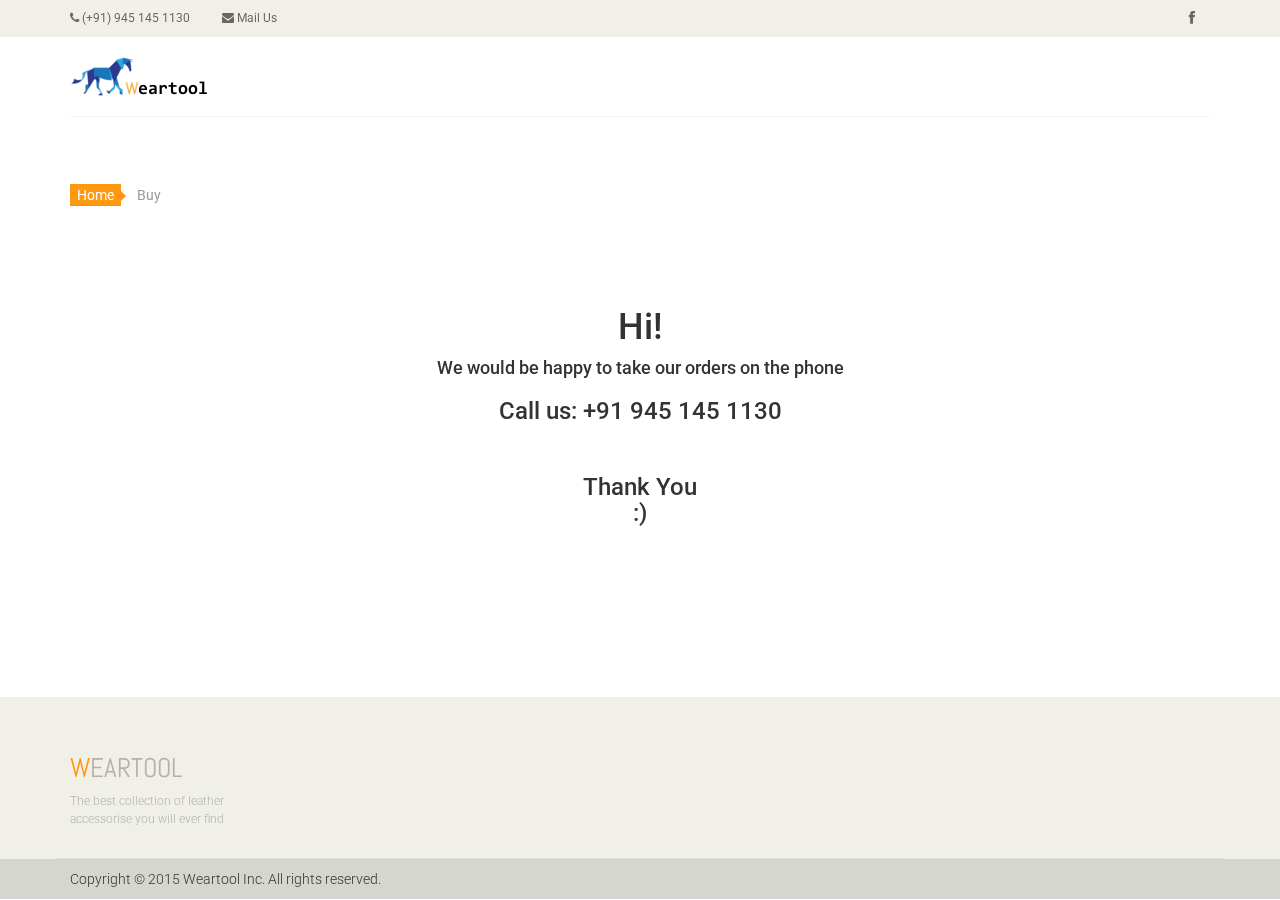
<file: cart.html>
<!DOCTYPE html>
<html lang="en">
<head>
    <meta charset="utf-8">
    <meta name="viewport" content="width=device-width, initial-scale=1.0">
    <meta name="description" content="">
    <meta name="author" content="">
    <title>Weartool</title>
    <link href="css/bootstrap.min.css" rel="stylesheet">
    <link href="css/font-awesome.min.css" rel="stylesheet">
    <link href="css/prettyPhoto.css" rel="stylesheet">
    <link href="css/price-range.css" rel="stylesheet">
    <link href="css/animate.css" rel="stylesheet">
	<link href="css/main.css" rel="stylesheet">
	<link href="css/responsive.css" rel="stylesheet">
    <!--[if lt IE 9]>
    <script src="js/html5shiv.js"></script>
    <script src="js/respond.min.js"></script>
    <![endif]-->       
    <link rel="shortcut icon" href="images/ico/favicon.ico">
    <link rel="apple-touch-icon-precomposed" sizes="144x144" href="images/ico/apple-touch-icon-144-precomposed.png">
    <link rel="apple-touch-icon-precomposed" sizes="114x114" href="images/ico/apple-touch-icon-114-precomposed.png">
    <link rel="apple-touch-icon-precomposed" sizes="72x72" href="images/ico/apple-touch-icon-72-precomposed.png">
    <link rel="apple-touch-icon-precomposed" href="images/ico/apple-touch-icon-57-precomposed.png">
</head><!--/head-->

<body>
	<header id="header"><!--header-->
		<div class="header_top"><!--header_top-->
			<div class="container">
				<div class="row">
					<div class="col-sm-6">
						<div class="contactinfo">
							<ul class="nav nav-pills">
								<li><a href="tel:+919451451130"><i class="fa fa-phone"></i> (+91) 945 145 1130</a></li>
								<li><a href="mailto:infoweartool@gmail.com"><i class="fa fa-envelope"></i> Mail Us</a></li>
							</ul>
						</div>
					</div>
					<div class="col-sm-6">
						<div class="social-icons pull-right">
							<ul class="nav navbar-nav">
								<li><a href="https://www.facebook.com/weartool" target="_blank"><i class="fa fa-facebook"></i></a></li>
								<!--
								<li><a href="#"><i class="fa fa-twitter"></i></a></li>
								<li><a href="#"><i class="fa fa-linkedin"></i></a></li>
								<li><a href="#"><i class="fa fa-dribbble"></i></a></li>
								<li><a href="#"><i class="fa fa-google-plus"></i></a></li>
								-->
							</ul>
						</div>
					</div>
				</div>
			</div>
		</div><!--/header_top-->
		
		<div class="header-middle"><!--header-middle-->
			<div class="container">
				<div class="row">
					<div class="col-sm-4">
						<div class="logo pull-left">
							<a href="index.html"><img src="images/home/weartool.png" alt="" /></a>
						</div>
						<!--
						<div class="btn-group pull-right">
							<div class="btn-group">
								<button type="button" class="btn btn-default dropdown-toggle usa" data-toggle="dropdown">
									USA
									<span class="caret"></span>
								</button>
								<ul class="dropdown-menu">
									<li><a href="#">Canada</a></li>
									<li><a href="#">UK</a></li>
								</ul>
							</div>
							
							<div class="btn-group">
								<button type="button" class="btn btn-default dropdown-toggle usa" data-toggle="dropdown">
									DOLLAR
									<span class="caret"></span>
								</button>
								<ul class="dropdown-menu">
									<li><a href="#">Canadian Dollar</a></li>
									<li><a href="#">Pound</a></li>
								</ul>
							</div>
						</div>
						
					</div>
					<div class="col-sm-8">
						<div class="shop-menu pull-right">
							<ul class="nav navbar-nav">
								<li><a href="#"><i class="fa fa-user"></i> Account</a></li>
								<li><a href="#"><i class="fa fa-star"></i> Wishlist</a></li>
								<li><a href="checkout.html"><i class="fa fa-crosshairs"></i> Checkout</a></li>
								<li><a href="cart.html"><i class="fa fa-shopping-cart"></i> Cart</a></li>
								<li><a href="login.html"><i class="fa fa-lock"></i> Login</a></li>
							</ul>
						</div>-->
					</div>
				</div>
			</div>
		</div><!--/header-middle-->
		
		<div class="header-bottom">
	</header>

	<section id="cart_items">
		<div class="container">
			<div class="breadcrumbs">
				<ol class="breadcrumb">
				  <li><a href="index.html">Home</a></li>
				  <li class="active">Buy</li>
				</ol>
			</div>
		</div>
		
		<h1><center>Hi!</center></h1>
		<center><h4>We would be happy to take our orders on the phone</h4></center>
		<center><h3>Call us: +91 945 145 1130</h3></center>
		<br>
		<center><h3>Thank You<br>:)</h3></center>
		<br><br><br><br><br><br><br><br>
		
		
<footer id="footer"><!--Footer-->
		<div class="footer-top">
			<div class="container">
				<div class="row">
					<div class="col-sm-2">
						<div class="companyinfo">
							<h2><span>W</span>eartool</h2>
							<p>The best collection of leather accessorise you will ever find</p>
						</div>
					</div>
				</div>
			</div>
		</div>
		<!--
		<div class="footer-widget">
			<div class="container">
				<div class="row">
				
					<div class="col-sm-2">
						<div class="single-widget">
							<h2>Service</h2>
							<ul class="nav nav-pills nav-stacked">
								<li><a href="#">Online Help</a></li>
								<li><a href="#">Contact Us</a></li>
								<li><a href="#">Order Status</a></li>
								<li><a href="#">Change Location</a></li>
								<li><a href="#">FAQ’s</a></li>
							</ul>
						</div>
					</div>
					<div class="col-sm-2">
						<div class="single-widget">
							<h2>Quock Shop</h2>
							<ul class="nav nav-pills nav-stacked">
								<li><a href="#">T-Shirt</a></li>
								<li><a href="#">Mens</a></li>
								<li><a href="#">Womens</a></li>
								<li><a href="#">Gift Cards</a></li>
								<li><a href="#">Shoes</a></li>
							</ul>
						</div>
					</div>
					<div class="col-sm-2">
						<div class="single-widget">
							<h2>Policies</h2>
							<ul class="nav nav-pills nav-stacked">
								<li><a href="#">Terms of Use</a></li>
								<li><a href="#">Privecy Policy</a></li>
								<li><a href="#">Refund Policy</a></li>
								<li><a href="#">Billing System</a></li>
								<li><a href="#">Ticket System</a></li>
							</ul>
						</div>
					</div>
					<div class="col-sm-2">
						<div class="single-widget">
							<h2>About Shopper</h2>
							<ul class="nav nav-pills nav-stacked">
								<li><a href="#">Company Information</a></li>
								<li><a href="#">Careers</a></li>
								<li><a href="#">Store Location</a></li>
								<li><a href="#">Affillate Program</a></li>
								<li><a href="#">Copyright</a></li>
							</ul>
						</div>
					</div>
					<div class="col-sm-3 col-sm-offset-1">
						<div class="single-widget">
							<h2>About Shopper</h2>
							<form action="#" class="searchform">
								<input type="text" placeholder="Your email address" />
								<button type="submit" class="btn btn-default"><i class="fa fa-arrow-circle-o-right"></i></button>
								<p>Get the most recent updates from <br />our site and be updated your self...</p>
							</form>
						</div>
					</div>
					
					
				</div>
			</div>
		</div>
		-->
		<div class="footer-bottom">
			<div class="container">
				<div class="row">
					<p class="pull-left">Copyright © 2015 Weartool Inc. All rights reserved.</p>
				</div>
			</div>
		</div>
		
	</footer><!--/Footer-->
	

  
    <script src="js/jquery.js"></script>
	<script src="js/bootstrap.min.js"></script>
	<script src="js/jquery.scrollUp.min.js"></script>
	<script src="js/price-range.js"></script>
    <script src="js/jquery.prettyPhoto.js"></script>
    <script src="js/main.js"></script>
</body>
</html>
</file>
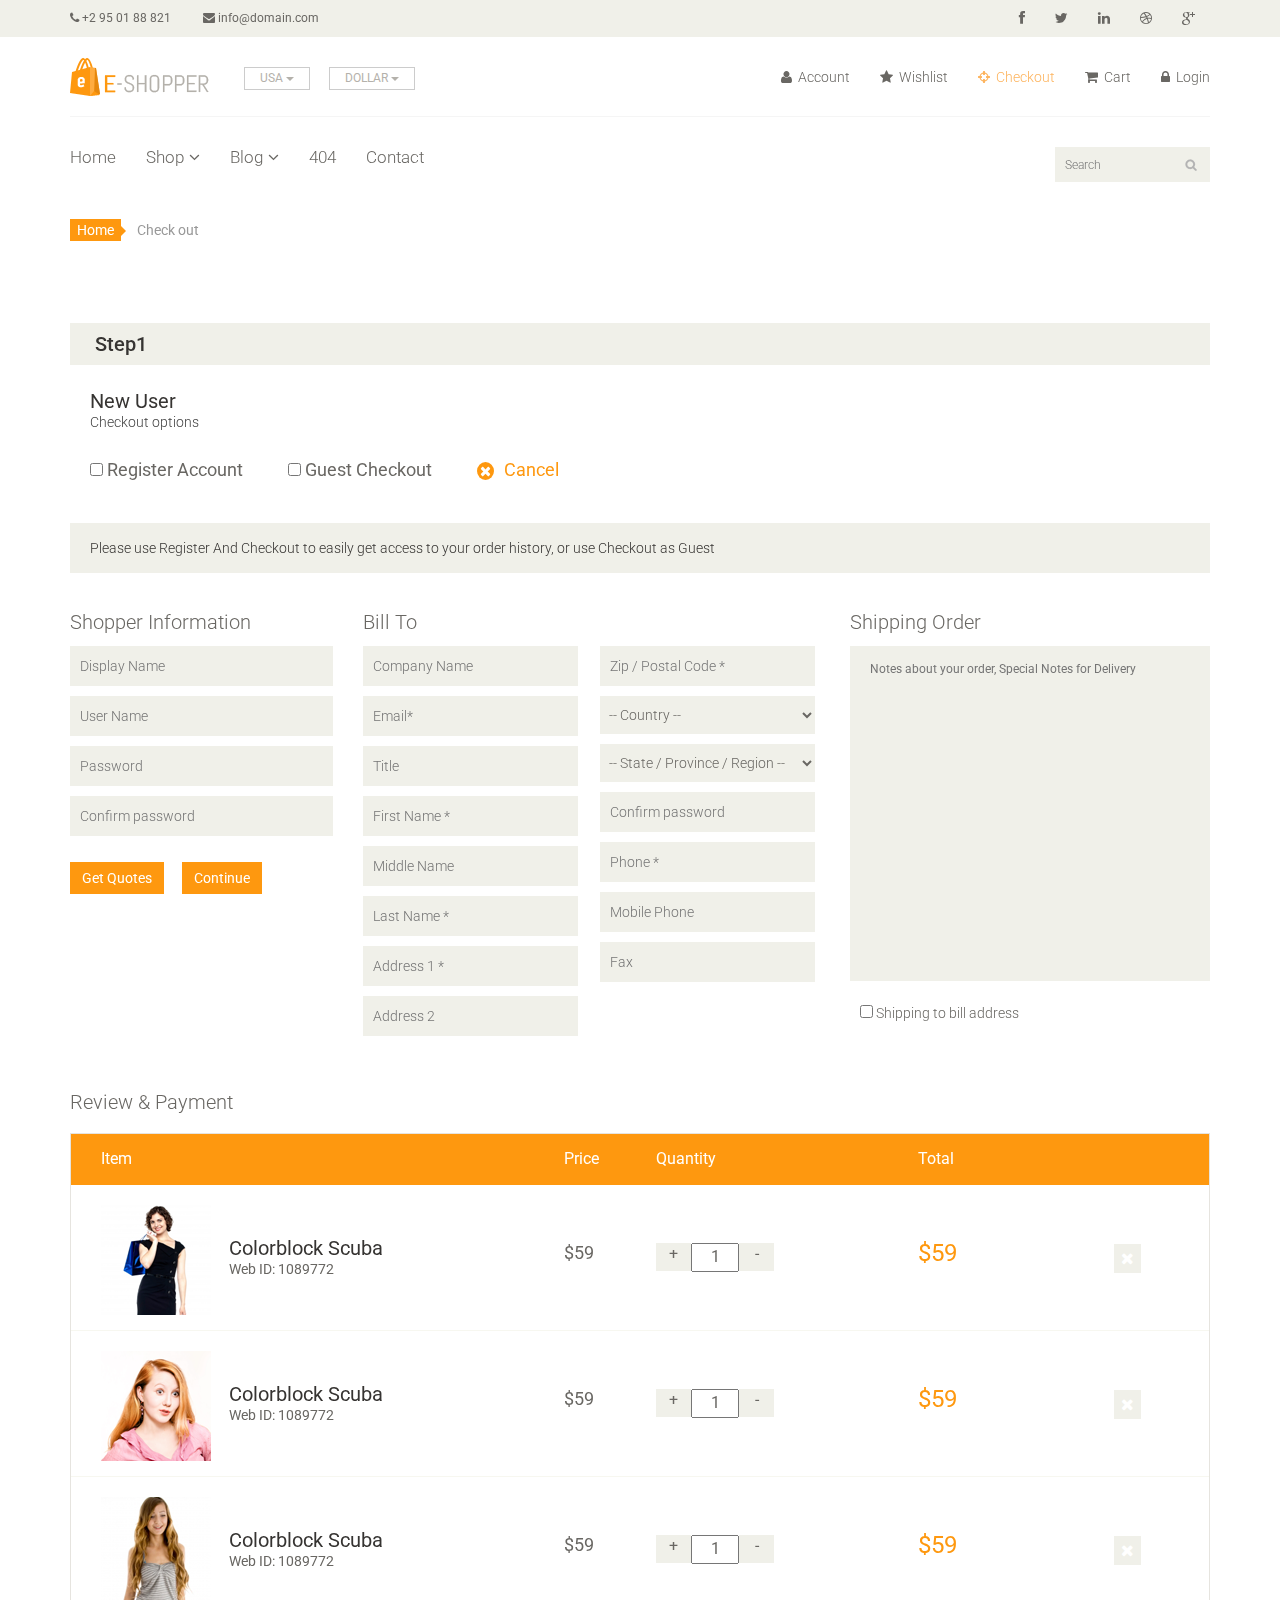
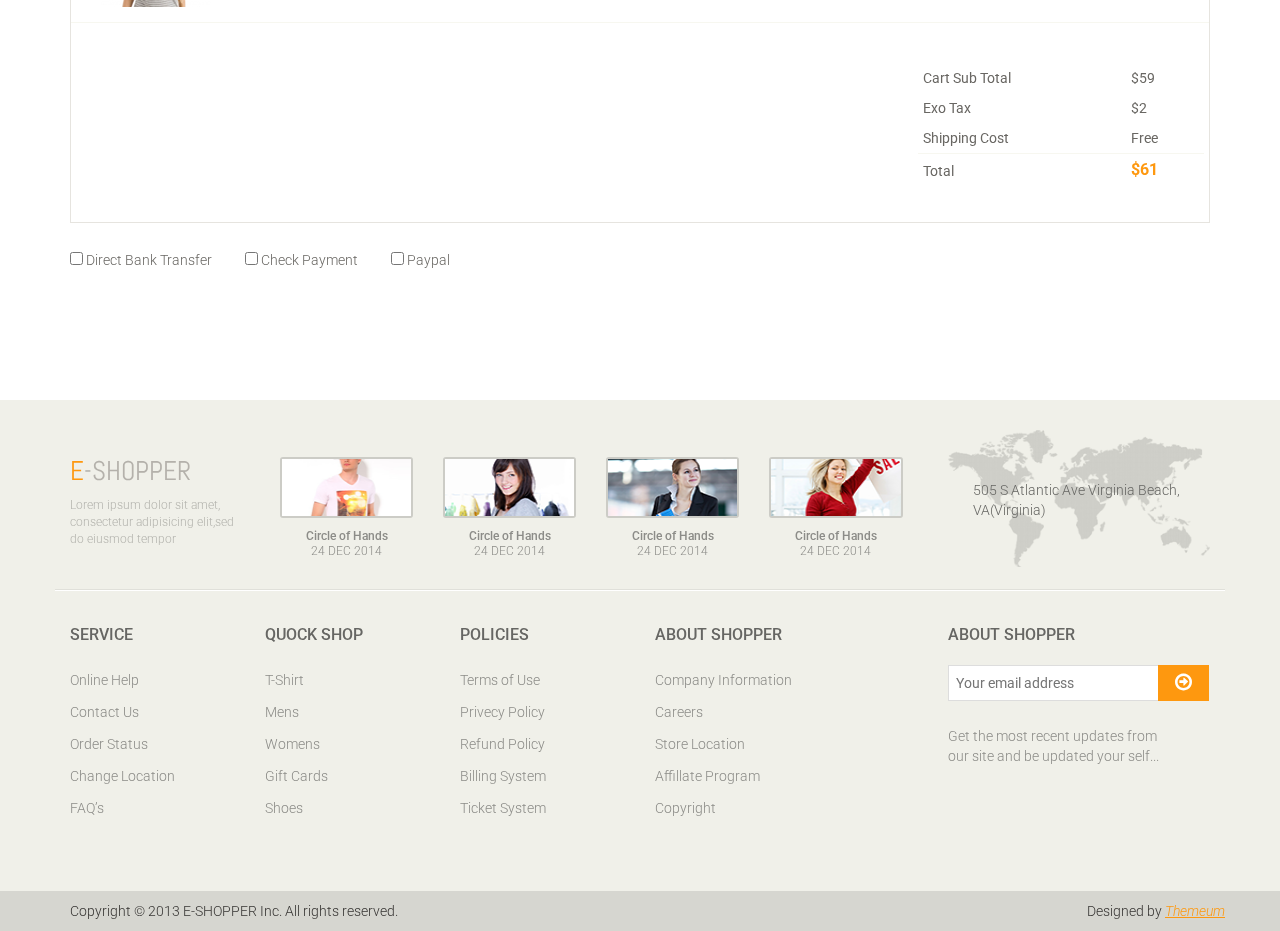
<file: checkout.html>
<!DOCTYPE html>
<html lang="en">
<head>
    <meta charset="utf-8">
    <meta name="viewport" content="width=device-width, initial-scale=1.0">
    <meta name="description" content="">
    <meta name="author" content="">
    <title>Checkout | E-Shopper</title>
    <link href="css/bootstrap.min.css" rel="stylesheet">
    <link href="css/font-awesome.min.css" rel="stylesheet">
    <link href="css/prettyPhoto.css" rel="stylesheet">
    <link href="css/price-range.css" rel="stylesheet">
    <link href="css/animate.css" rel="stylesheet">
	<link href="css/main.css" rel="stylesheet">
	<link href="css/responsive.css" rel="stylesheet">
    <!--[if lt IE 9]>
    <script src="js/html5shiv.js"></script>
    <script src="js/respond.min.js"></script>
    <![endif]-->       
    <link rel="shortcut icon" href="images/ico/favicon.ico">
    <link rel="apple-touch-icon-precomposed" sizes="144x144" href="images/ico/apple-touch-icon-144-precomposed.png">
    <link rel="apple-touch-icon-precomposed" sizes="114x114" href="images/ico/apple-touch-icon-114-precomposed.png">
    <link rel="apple-touch-icon-precomposed" sizes="72x72" href="images/ico/apple-touch-icon-72-precomposed.png">
    <link rel="apple-touch-icon-precomposed" href="images/ico/apple-touch-icon-57-precomposed.png">
</head><!--/head-->

<body>
	<header id="header"><!--header-->
		<div class="header_top"><!--header_top-->
			<div class="container">
				<div class="row">
					<div class="col-sm-6">
						<div class="contactinfo">
							<ul class="nav nav-pills">
								<li><a href=""><i class="fa fa-phone"></i> +2 95 01 88 821</a></li>
								<li><a href=""><i class="fa fa-envelope"></i> info@domain.com</a></li>
							</ul>
						</div>
					</div>
					<div class="col-sm-6">
						<div class="social-icons pull-right">
							<ul class="nav navbar-nav">
								<li><a href=""><i class="fa fa-facebook"></i></a></li>
								<li><a href=""><i class="fa fa-twitter"></i></a></li>
								<li><a href=""><i class="fa fa-linkedin"></i></a></li>
								<li><a href=""><i class="fa fa-dribbble"></i></a></li>
								<li><a href=""><i class="fa fa-google-plus"></i></a></li>
							</ul>
						</div>
					</div>
				</div>
			</div>
		</div><!--/header_top-->
		
		<div class="header-middle"><!--header-middle-->
			<div class="container">
				<div class="row">
					<div class="col-sm-4">
						<div class="logo pull-left">
							<a href="index.html"><img src="images/home/logo.png" alt="" /></a>
						</div>
						<div class="btn-group pull-right">
							<div class="btn-group">
								<button type="button" class="btn btn-default dropdown-toggle usa" data-toggle="dropdown">
									USA
									<span class="caret"></span>
								</button>
								<ul class="dropdown-menu">
									<li><a href="">Canada</a></li>
									<li><a href="">UK</a></li>
								</ul>
							</div>
							
							<div class="btn-group">
								<button type="button" class="btn btn-default dropdown-toggle usa" data-toggle="dropdown">
									DOLLAR
									<span class="caret"></span>
								</button>
								<ul class="dropdown-menu">
									<li><a href="">Canadian Dollar</a></li>
									<li><a href="">Pound</a></li>
								</ul>
							</div>
						</div>
					</div>
					<div class="col-sm-8">
						<div class="shop-menu pull-right">
							<ul class="nav navbar-nav">
								<li><a href=""><i class="fa fa-user"></i> Account</a></li>
								<li><a href=""><i class="fa fa-star"></i> Wishlist</a></li>
								<li><a href="checkout.html" class="active"><i class="fa fa-crosshairs"></i> Checkout</a></li>
								<li><a href="cart.html"><i class="fa fa-shopping-cart"></i> Cart</a></li>
								<li><a href="login.html"><i class="fa fa-lock"></i> Login</a></li>
							</ul>
						</div>
					</div>
				</div>
			</div>
		</div><!--/header-middle-->
	
		<div class="header-bottom"><!--header-bottom-->
			<div class="container">
				<div class="row">
					<div class="col-sm-9">
						<div class="navbar-header">
							<button type="button" class="navbar-toggle" data-toggle="collapse" data-target=".navbar-collapse">
								<span class="sr-only">Toggle navigation</span>
								<span class="icon-bar"></span>
								<span class="icon-bar"></span>
								<span class="icon-bar"></span>
							</button>
						</div>
						<div class="mainmenu pull-left">
							<ul class="nav navbar-nav collapse navbar-collapse">
								<li><a href="index.html">Home</a></li>
								<li class="dropdown"><a href="#">Shop<i class="fa fa-angle-down"></i></a>
                                    <ul role="menu" class="sub-menu">
                                        <li><a href="shop.html">Products</a></li>
										<li><a href="product-details.html">Product Details</a></li> 
										<li><a href="checkout.html" class="active">Checkout</a></li> 
										<li><a href="cart.html">Cart</a></li> 
										<li><a href="login.html">Login</a></li> 
                                    </ul>
                                </li> 
								<li class="dropdown"><a href="#">Blog<i class="fa fa-angle-down"></i></a>
                                    <ul role="menu" class="sub-menu">
                                        <li><a href="blog.html">Blog List</a></li>
										<li><a href="blog-single.html">Blog Single</a></li>
                                    </ul>
                                </li> 
								<li><a href="404.html">404</a></li>
								<li><a href="contact-us.html">Contact</a></li>
							</ul>
						</div>
					</div>
					<div class="col-sm-3">
						<div class="search_box pull-right">
							<input type="text" placeholder="Search"/>
						</div>
					</div>
				</div>
			</div>
		</div><!--/header-bottom-->
	</header><!--/header-->

	<section id="cart_items">
		<div class="container">
			<div class="breadcrumbs">
				<ol class="breadcrumb">
				  <li><a href="#">Home</a></li>
				  <li class="active">Check out</li>
				</ol>
			</div><!--/breadcrums-->

			<div class="step-one">
				<h2 class="heading">Step1</h2>
			</div>
			<div class="checkout-options">
				<h3>New User</h3>
				<p>Checkout options</p>
				<ul class="nav">
					<li>
						<label><input type="checkbox"> Register Account</label>
					</li>
					<li>
						<label><input type="checkbox"> Guest Checkout</label>
					</li>
					<li>
						<a href=""><i class="fa fa-times"></i>Cancel</a>
					</li>
				</ul>
			</div><!--/checkout-options-->

			<div class="register-req">
				<p>Please use Register And Checkout to easily get access to your order history, or use Checkout as Guest</p>
			</div><!--/register-req-->

			<div class="shopper-informations">
				<div class="row">
					<div class="col-sm-3">
						<div class="shopper-info">
							<p>Shopper Information</p>
							<form>
								<input type="text" placeholder="Display Name">
								<input type="text" placeholder="User Name">
								<input type="password" placeholder="Password">
								<input type="password" placeholder="Confirm password">
							</form>
							<a class="btn btn-primary" href="">Get Quotes</a>
							<a class="btn btn-primary" href="">Continue</a>
						</div>
					</div>
					<div class="col-sm-5 clearfix">
						<div class="bill-to">
							<p>Bill To</p>
							<div class="form-one">
								<form>
									<input type="text" placeholder="Company Name">
									<input type="text" placeholder="Email*">
									<input type="text" placeholder="Title">
									<input type="text" placeholder="First Name *">
									<input type="text" placeholder="Middle Name">
									<input type="text" placeholder="Last Name *">
									<input type="text" placeholder="Address 1 *">
									<input type="text" placeholder="Address 2">
								</form>
							</div>
							<div class="form-two">
								<form>
									<input type="text" placeholder="Zip / Postal Code *">
									<select>
										<option>-- Country --</option>
										<option>United States</option>
										<option>Bangladesh</option>
										<option>UK</option>
										<option>India</option>
										<option>Pakistan</option>
										<option>Ucrane</option>
										<option>Canada</option>
										<option>Dubai</option>
									</select>
									<select>
										<option>-- State / Province / Region --</option>
										<option>United States</option>
										<option>Bangladesh</option>
										<option>UK</option>
										<option>India</option>
										<option>Pakistan</option>
										<option>Ucrane</option>
										<option>Canada</option>
										<option>Dubai</option>
									</select>
									<input type="password" placeholder="Confirm password">
									<input type="text" placeholder="Phone *">
									<input type="text" placeholder="Mobile Phone">
									<input type="text" placeholder="Fax">
								</form>
							</div>
						</div>
					</div>
					<div class="col-sm-4">
						<div class="order-message">
							<p>Shipping Order</p>
							<textarea name="message"  placeholder="Notes about your order, Special Notes for Delivery" rows="16"></textarea>
							<label><input type="checkbox"> Shipping to bill address</label>
						</div>	
					</div>					
				</div>
			</div>
			<div class="review-payment">
				<h2>Review & Payment</h2>
			</div>

			<div class="table-responsive cart_info">
				<table class="table table-condensed">
					<thead>
						<tr class="cart_menu">
							<td class="image">Item</td>
							<td class="description"></td>
							<td class="price">Price</td>
							<td class="quantity">Quantity</td>
							<td class="total">Total</td>
							<td></td>
						</tr>
					</thead>
					<tbody>
						<tr>
							<td class="cart_product">
								<a href=""><img src="images/cart/one.png" alt=""></a>
							</td>
							<td class="cart_description">
								<h4><a href="">Colorblock Scuba</a></h4>
								<p>Web ID: 1089772</p>
							</td>
							<td class="cart_price">
								<p>$59</p>
							</td>
							<td class="cart_quantity">
								<div class="cart_quantity_button">
									<a class="cart_quantity_up" href=""> + </a>
									<input class="cart_quantity_input" type="text" name="quantity" value="1" autocomplete="off" size="2">
									<a class="cart_quantity_down" href=""> - </a>
								</div>
							</td>
							<td class="cart_total">
								<p class="cart_total_price">$59</p>
							</td>
							<td class="cart_delete">
								<a class="cart_quantity_delete" href=""><i class="fa fa-times"></i></a>
							</td>
						</tr>

						<tr>
							<td class="cart_product">
								<a href=""><img src="images/cart/two.png" alt=""></a>
							</td>
							<td class="cart_description">
								<h4><a href="">Colorblock Scuba</a></h4>
								<p>Web ID: 1089772</p>
							</td>
							<td class="cart_price">
								<p>$59</p>
							</td>
							<td class="cart_quantity">
								<div class="cart_quantity_button">
									<a class="cart_quantity_up" href=""> + </a>
									<input class="cart_quantity_input" type="text" name="quantity" value="1" autocomplete="off" size="2">
									<a class="cart_quantity_down" href=""> - </a>
								</div>
							</td>
							<td class="cart_total">
								<p class="cart_total_price">$59</p>
							</td>
							<td class="cart_delete">
								<a class="cart_quantity_delete" href=""><i class="fa fa-times"></i></a>
							</td>
						</tr>
						<tr>
							<td class="cart_product">
								<a href=""><img src="images/cart/three.png" alt=""></a>
							</td>
							<td class="cart_description">
								<h4><a href="">Colorblock Scuba</a></h4>
								<p>Web ID: 1089772</p>
							</td>
							<td class="cart_price">
								<p>$59</p>
							</td>
							<td class="cart_quantity">
								<div class="cart_quantity_button">
									<a class="cart_quantity_up" href=""> + </a>
									<input class="cart_quantity_input" type="text" name="quantity" value="1" autocomplete="off" size="2">
									<a class="cart_quantity_down" href=""> - </a>
								</div>
							</td>
							<td class="cart_total">
								<p class="cart_total_price">$59</p>
							</td>
							<td class="cart_delete">
								<a class="cart_quantity_delete" href=""><i class="fa fa-times"></i></a>
							</td>
						</tr>
						<tr>
							<td colspan="4">&nbsp;</td>
							<td colspan="2">
								<table class="table table-condensed total-result">
									<tr>
										<td>Cart Sub Total</td>
										<td>$59</td>
									</tr>
									<tr>
										<td>Exo Tax</td>
										<td>$2</td>
									</tr>
									<tr class="shipping-cost">
										<td>Shipping Cost</td>
										<td>Free</td>										
									</tr>
									<tr>
										<td>Total</td>
										<td><span>$61</span></td>
									</tr>
								</table>
							</td>
						</tr>
					</tbody>
				</table>
			</div>
			<div class="payment-options">
					<span>
						<label><input type="checkbox"> Direct Bank Transfer</label>
					</span>
					<span>
						<label><input type="checkbox"> Check Payment</label>
					</span>
					<span>
						<label><input type="checkbox"> Paypal</label>
					</span>
				</div>
		</div>
	</section> <!--/#cart_items-->

	

	<footer id="footer"><!--Footer-->
		<div class="footer-top">
			<div class="container">
				<div class="row">
					<div class="col-sm-2">
						<div class="companyinfo">
							<h2><span>e</span>-shopper</h2>
							<p>Lorem ipsum dolor sit amet, consectetur adipisicing elit,sed do eiusmod tempor</p>
						</div>
					</div>
					<div class="col-sm-7">
						<div class="col-sm-3">
							<div class="video-gallery text-center">
								<a href="#">
									<div class="iframe-img">
										<img src="images/home/iframe1.png" alt="" />
									</div>
									<div class="overlay-icon">
										<i class="fa fa-play-circle-o"></i>
									</div>
								</a>
								<p>Circle of Hands</p>
								<h2>24 DEC 2014</h2>
							</div>
						</div>
						
						<div class="col-sm-3">
							<div class="video-gallery text-center">
								<a href="#">
									<div class="iframe-img">
										<img src="images/home/iframe2.png" alt="" />
									</div>
									<div class="overlay-icon">
										<i class="fa fa-play-circle-o"></i>
									</div>
								</a>
								<p>Circle of Hands</p>
								<h2>24 DEC 2014</h2>
							</div>
						</div>
						
						<div class="col-sm-3">
							<div class="video-gallery text-center">
								<a href="#">
									<div class="iframe-img">
										<img src="images/home/iframe3.png" alt="" />
									</div>
									<div class="overlay-icon">
										<i class="fa fa-play-circle-o"></i>
									</div>
								</a>
								<p>Circle of Hands</p>
								<h2>24 DEC 2014</h2>
							</div>
						</div>
						
						<div class="col-sm-3">
							<div class="video-gallery text-center">
								<a href="#">
									<div class="iframe-img">
										<img src="images/home/iframe4.png" alt="" />
									</div>
									<div class="overlay-icon">
										<i class="fa fa-play-circle-o"></i>
									</div>
								</a>
								<p>Circle of Hands</p>
								<h2>24 DEC 2014</h2>
							</div>
						</div>
					</div>
					<div class="col-sm-3">
						<div class="address">
							<img src="images/home/map.png" alt="" />
							<p>505 S Atlantic Ave Virginia Beach, VA(Virginia)</p>
						</div>
					</div>
				</div>
			</div>
		</div>
		
		<div class="footer-widget">
			<div class="container">
				<div class="row">
					<div class="col-sm-2">
						<div class="single-widget">
							<h2>Service</h2>
							<ul class="nav nav-pills nav-stacked">
								<li><a href="">Online Help</a></li>
								<li><a href="">Contact Us</a></li>
								<li><a href="">Order Status</a></li>
								<li><a href="">Change Location</a></li>
								<li><a href="">FAQ’s</a></li>
							</ul>
						</div>
					</div>
					<div class="col-sm-2">
						<div class="single-widget">
							<h2>Quock Shop</h2>
							<ul class="nav nav-pills nav-stacked">
								<li><a href="">T-Shirt</a></li>
								<li><a href="">Mens</a></li>
								<li><a href="">Womens</a></li>
								<li><a href="">Gift Cards</a></li>
								<li><a href="">Shoes</a></li>
							</ul>
						</div>
					</div>
					<div class="col-sm-2">
						<div class="single-widget">
							<h2>Policies</h2>
							<ul class="nav nav-pills nav-stacked">
								<li><a href="">Terms of Use</a></li>
								<li><a href="">Privecy Policy</a></li>
								<li><a href="">Refund Policy</a></li>
								<li><a href="">Billing System</a></li>
								<li><a href="">Ticket System</a></li>
							</ul>
						</div>
					</div>
					<div class="col-sm-2">
						<div class="single-widget">
							<h2>About Shopper</h2>
							<ul class="nav nav-pills nav-stacked">
								<li><a href="">Company Information</a></li>
								<li><a href="">Careers</a></li>
								<li><a href="">Store Location</a></li>
								<li><a href="">Affillate Program</a></li>
								<li><a href="">Copyright</a></li>
							</ul>
						</div>
					</div>
					<div class="col-sm-3 col-sm-offset-1">
						<div class="single-widget">
							<h2>About Shopper</h2>
							<form action="#" class="searchform">
								<input type="text" placeholder="Your email address" />
								<button type="submit" class="btn btn-default"><i class="fa fa-arrow-circle-o-right"></i></button>
								<p>Get the most recent updates from <br />our site and be updated your self...</p>
							</form>
						</div>
					</div>
					
				</div>
			</div>
		</div>
		
		<div class="footer-bottom">
			<div class="container">
				<div class="row">
					<p class="pull-left">Copyright © 2013 E-SHOPPER Inc. All rights reserved.</p>
					<p class="pull-right">Designed by <span><a target="_blank" href="http://www.themeum.com">Themeum</a></span></p>
				</div>
			</div>
		</div>
		
	</footer><!--/Footer-->
	


    <script src="js/jquery.js"></script>
	<script src="js/bootstrap.min.js"></script>
    <script src="js/jquery.scrollUp.min.js"></script>
    <script src="js/jquery.prettyPhoto.js"></script>
    <script src="js/main.js"></script>
</body>
</html>
</file>
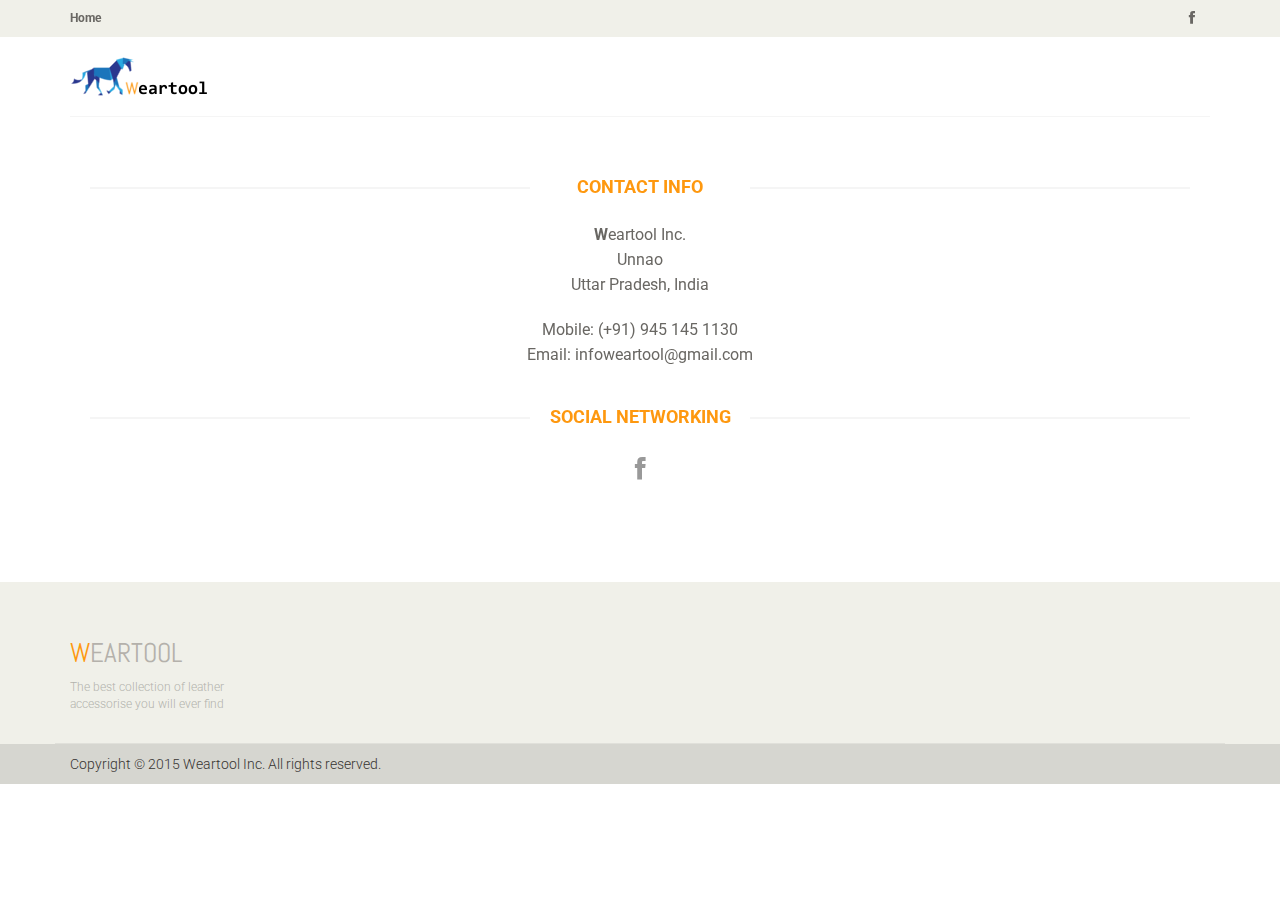
<file: contact-us.html>
<!DOCTYPE html>
<html lang="en">
<head>
    <meta charset="utf-8">
    <meta name="viewport" content="width=device-width, initial-scale=1.0">
    <meta name="description" content="">
    <meta name="author" content="">
    <title>Weartool</title>
    <link href="css/bootstrap.min.css" rel="stylesheet">
    <link href="css/font-awesome.min.css" rel="stylesheet">
    <link href="css/prettyPhoto.css" rel="stylesheet">
    <link href="css/price-range.css" rel="stylesheet">
    <link href="css/animate.css" rel="stylesheet">
	<link href="css/main.css" rel="stylesheet">
	<link href="css/responsive.css" rel="stylesheet">
    <!--[if lt IE 9]>
    <script src="js/html5shiv.js"></script>
    <script src="js/respond.min.js"></script>
    <![endif]-->       
    <link rel="shortcut icon" href="images/favicon.png">
    <link rel="apple-touch-icon-precomposed" sizes="144x144" href="images/ico/apple-touch-icon-144-precomposed.png">
    <link rel="apple-touch-icon-precomposed" sizes="114x114" href="images/ico/apple-touch-icon-114-precomposed.png">
    <link rel="apple-touch-icon-precomposed" sizes="72x72" href="images/ico/apple-touch-icon-72-precomposed.png">
    <link rel="apple-touch-icon-precomposed" href="images/ico/apple-touch-icon-57-precomposed.png">
</head><!--/head-->

<body>
	<header id="header"><!--header-->
		<div class="header_top"><!--header_top-->
			<div class="container">
				<div class="row">
					<div class="col-sm-6">
						<div class="contactinfo">
							<ul class="nav nav-pills">
							<li><a href="index.html"><strong>Home</strong></a></li>
							<!--
								<li><a href="tel:+919451451130"><i class="fa fa-phone"></i> (+91) 945 145 1130</a></li>
								<li><a href="mailto:infoweartool@gmail.com"><i class="fa fa-envelope"></i> Mail Us</a></li>
							-->
							</ul>
						</div>
					</div>
					<div class="col-sm-6">
						<div class="social-icons pull-right">
							<ul class="nav navbar-nav">
								<li><a href="https://www.facebook.com/weartool" target="_blank"><i class="fa fa-facebook"></i></a></li>
								<!--
								<li><a href="#"><i class="fa fa-twitter"></i></a></li>
								<li><a href="#"><i class="fa fa-linkedin"></i></a></li>
								<li><a href="#"><i class="fa fa-dribbble"></i></a></li>
								<li><a href="#"><i class="fa fa-google-plus"></i></a></li>
								-->
							</ul>
						</div>
					</div>
				</div>
			</div>
		</div><!--/header_top-->
		
		<div class="header-middle"><!--header-middle-->
			<div class="container">
				<div class="row">
					<div class="col-sm-4">
						<div class="logo pull-left">
							<a href="index.html"><img src="images/home/weartool.png" alt="" />
						</div>
					</div>
				</div>
			</div>
		</div><!--/header-middle-->
		
		<div class="header-bottom"><!--header-bottom--><!--
			<div class="container">
				<div class="row">
					<div class="col-sm-9">
						<div class="navbar-header">
							<button type="button" class="navbar-toggle" data-toggle="collapse" data-target=".navbar-collapse">
								<span class="sr-only">Toggle navigation</span>
								<span class="icon-bar"></span>
								<span class="icon-bar"></span>
								<span class="icon-bar"></span>
							</button>
						</div>
						<div class="mainmenu pull-left">
							<ul class="nav navbar-nav collapse navbar-collapse">
								<li><a href="index.html" class="active">Home</a></li>
								<li class="dropdown"><a href="#">Shop<i class="fa fa-angle-down"></i></a>
                                    <ul role="menu" class="sub-menu">
                                        <li><a href="shop.html">Products</a></li>
										<li><a href="product-details.html">Product Details</a></li> 
										<li><a href="checkout.html">Checkout</a></li> 
										<li><a href="cart.html">Cart</a></li> 
										<li><a href="login.html">Login</a></li> 
                                    </ul>
                                </li> 
								<li class="dropdown"><a href="#">Blog<i class="fa fa-angle-down"></i></a>
                                    <ul role="menu" class="sub-menu">
                                        <li><a href="blog.html">Blog List</a></li>
										<li><a href="blog-single.html">Blog Single</a></li>
                                    </ul>
                                </li> 
								<li><a href="404.html">404</a></li>
								<li><a href="contact-us.html">Contact</a></li>
							</ul>
						</div>
					</div>
					<div class="col-sm-3">
						<div class="search_box pull-right">
							<input type="text" placeholder="Search"/>
						</div>
					</div>
				</div>
			</div>
		</div>--><!--/header-bottom-->
		
	</header><!--/header-->
	 
	 <div id="contact-page" class="container">
    	<div class="bg">
	    	<div class="row">    		
	    		<div class="col-sm-12">
					<div class="title text-center">
	    				<div class="contact-info">
	    					<h2 class="title text-center">Contact Info</h2>
	    					<address>
	    					<p> <strong>W</strong>eartool Inc.</p>
							<p>Unnao</p>
							<p>Uttar Pradesh, India</p>
							<br>
							<p>Mobile: (+91) 945 145 1130</p>
							<p>Email: infoweartool@gmail.com</p>
	    					</address>
	    					<div class="social-networks">
		    					<h2 class="title text-center">Social Networking</h2>
								<ul>
									<li>
										<a href="https://www.facebook.com/weartool" target="_blank"><i class="fa fa-facebook"></i></a>
									</li>
								</ul>
		    				</div>
	    				</div>
    				</div> 
				</div>			 		
			</div>  
    	</div>	
    </div><!--/#contact-page-->
    <br><br><br><br>
	
	<footer id="footer"><!--Footer-->
		<div class="footer-top">
			<div class="container">
				<div class="row">
					<div class="col-sm-2">
						<div class="companyinfo">
							<h2><span>W</span>eartool</h2>
							<p>The best collection of leather accessorise you will ever find</p>
						</div>
					</div>
				</div>
			</div>
		</div>
		<!--
		<div class="footer-widget">
			<div class="container">
				<div class="row">
				
					<div class="col-sm-2">
						<div class="single-widget">
							<h2>Service</h2>
							<ul class="nav nav-pills nav-stacked">
								<li><a href="#">Online Help</a></li>
								<li><a href="#">Contact Us</a></li>
								<li><a href="#">Order Status</a></li>
								<li><a href="#">Change Location</a></li>
								<li><a href="#">FAQ’s</a></li>
							</ul>
						</div>
					</div>
					<div class="col-sm-2">
						<div class="single-widget">
							<h2>Quock Shop</h2>
							<ul class="nav nav-pills nav-stacked">
								<li><a href="#">T-Shirt</a></li>
								<li><a href="#">Mens</a></li>
								<li><a href="#">Womens</a></li>
								<li><a href="#">Gift Cards</a></li>
								<li><a href="#">Shoes</a></li>
							</ul>
						</div>
					</div>
					<div class="col-sm-2">
						<div class="single-widget">
							<h2>Policies</h2>
							<ul class="nav nav-pills nav-stacked">
								<li><a href="#">Terms of Use</a></li>
								<li><a href="#">Privecy Policy</a></li>
								<li><a href="#">Refund Policy</a></li>
								<li><a href="#">Billing System</a></li>
								<li><a href="#">Ticket System</a></li>
							</ul>
						</div>
					</div>
					<div class="col-sm-2">
						<div class="single-widget">
							<h2>About Shopper</h2>
							<ul class="nav nav-pills nav-stacked">
								<li><a href="#">Company Information</a></li>
								<li><a href="#">Careers</a></li>
								<li><a href="#">Store Location</a></li>
								<li><a href="#">Affillate Program</a></li>
								<li><a href="#">Copyright</a></li>
							</ul>
						</div>
					</div>
					<div class="col-sm-3 col-sm-offset-1">
						<div class="single-widget">
							<h2>About Shopper</h2>
							<form action="#" class="searchform">
								<input type="text" placeholder="Your email address" />
								<button type="submit" class="btn btn-default"><i class="fa fa-arrow-circle-o-right"></i></button>
								<p>Get the most recent updates from <br />our site and be updated your self...</p>
							</form>
						</div>
					</div>
					
					
				</div>
			</div>
		</div>
		-->
		<div class="footer-bottom">
			<div class="container">
				<div class="row">
					<p class="pull-left">Copyright © 2015 Weartool Inc. All rights reserved.</p>
				</div>
			</div>
		</div>
		
	</footer><!--/Footer-->
	

  
    <script src="js/jquery.js"></script>
	<script src="js/bootstrap.min.js"></script>
	<script src="js/jquery.scrollUp.min.js"></script>
	<script src="js/price-range.js"></script>
    <script src="js/jquery.prettyPhoto.js"></script>
    <script src="js/main.js"></script>
</body>
</html>
</file>
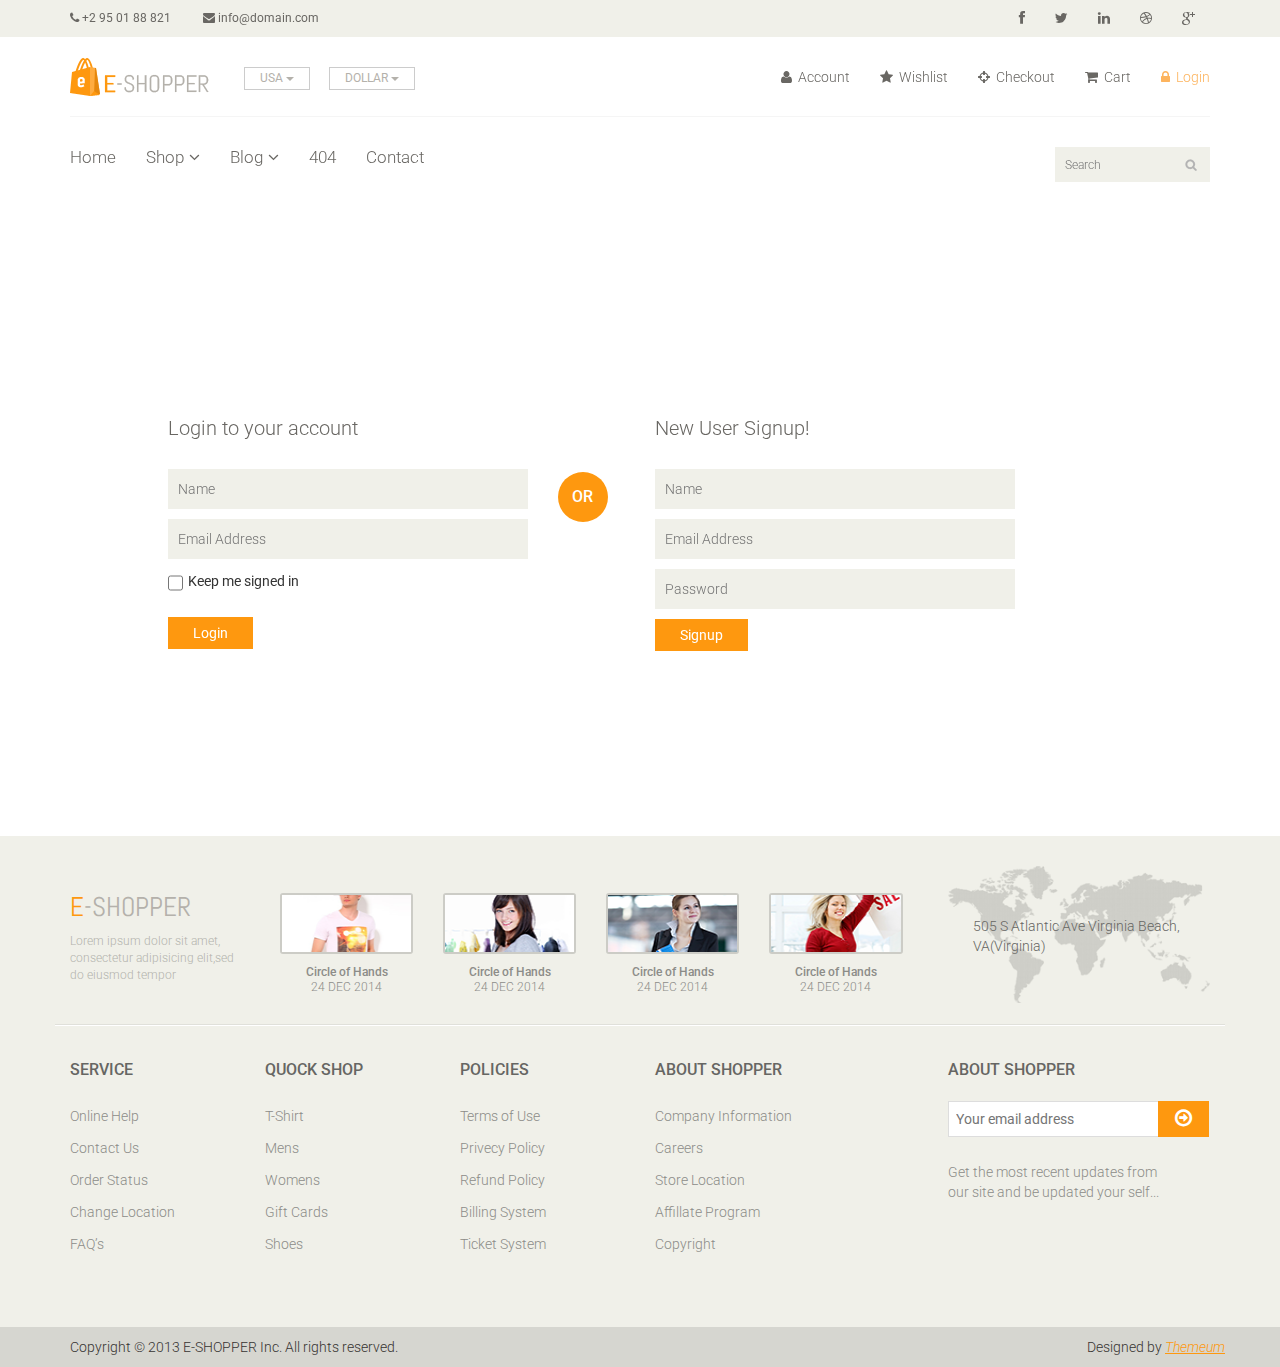
<file: login.html>
<!DOCTYPE html>
<html lang="en">
<head>
    <meta charset="utf-8">
    <meta name="viewport" content="width=device-width, initial-scale=1.0">
    <meta name="description" content="">
    <meta name="author" content="">
    <title>Login | E-Shopper</title>
    <link href="css/bootstrap.min.css" rel="stylesheet">
    <link href="css/font-awesome.min.css" rel="stylesheet">
    <link href="css/prettyPhoto.css" rel="stylesheet">
    <link href="css/price-range.css" rel="stylesheet">
    <link href="css/animate.css" rel="stylesheet">
	<link href="css/main.css" rel="stylesheet">
	<link href="css/responsive.css" rel="stylesheet">
    <!--[if lt IE 9]>
    <script src="js/html5shiv.js"></script>
    <script src="js/respond.min.js"></script>
    <![endif]-->       
    <link rel="shortcut icon" href="images/ico/favicon.ico">
    <link rel="apple-touch-icon-precomposed" sizes="144x144" href="images/ico/apple-touch-icon-144-precomposed.png">
    <link rel="apple-touch-icon-precomposed" sizes="114x114" href="images/ico/apple-touch-icon-114-precomposed.png">
    <link rel="apple-touch-icon-precomposed" sizes="72x72" href="images/ico/apple-touch-icon-72-precomposed.png">
    <link rel="apple-touch-icon-precomposed" href="images/ico/apple-touch-icon-57-precomposed.png">
</head><!--/head-->

<body>
	<header id="header"><!--header-->
		<div class="header_top"><!--header_top-->
			<div class="container">
				<div class="row">
					<div class="col-sm-6">
						<div class="contactinfo">
							<ul class="nav nav-pills">
								<li><a href=""><i class="fa fa-phone"></i> +2 95 01 88 821</a></li>
								<li><a href=""><i class="fa fa-envelope"></i> info@domain.com</a></li>
							</ul>
						</div>
					</div>
					<div class="col-sm-6">
						<div class="social-icons pull-right">
							<ul class="nav navbar-nav">
								<li><a href=""><i class="fa fa-facebook"></i></a></li>
								<li><a href=""><i class="fa fa-twitter"></i></a></li>
								<li><a href=""><i class="fa fa-linkedin"></i></a></li>
								<li><a href=""><i class="fa fa-dribbble"></i></a></li>
								<li><a href=""><i class="fa fa-google-plus"></i></a></li>
							</ul>
						</div>
					</div>
				</div>
			</div>
		</div><!--/header_top-->
		
		<div class="header-middle"><!--header-middle-->
			<div class="container">
				<div class="row">
					<div class="col-sm-4">
						<div class="logo pull-left">
							<a href="index.html"><img src="images/home/logo.png" alt="" /></a>
						</div>
						<div class="btn-group pull-right">
							<div class="btn-group">
								<button type="button" class="btn btn-default dropdown-toggle usa" data-toggle="dropdown">
									USA
									<span class="caret"></span>
								</button>
								<ul class="dropdown-menu">
									<li><a href="">Canada</a></li>
									<li><a href="">UK</a></li>
								</ul>
							</div>
							
							<div class="btn-group">
								<button type="button" class="btn btn-default dropdown-toggle usa" data-toggle="dropdown">
									DOLLAR
									<span class="caret"></span>
								</button>
								<ul class="dropdown-menu">
									<li><a href="">Canadian Dollar</a></li>
									<li><a href="">Pound</a></li>
								</ul>
							</div>
						</div>
					</div>
					<div class="col-sm-8">
						<div class="shop-menu pull-right">
							<ul class="nav navbar-nav">
								<li><a href=""><i class="fa fa-user"></i> Account</a></li>
								<li><a href=""><i class="fa fa-star"></i> Wishlist</a></li>
								<li><a href="checkout.html"><i class="fa fa-crosshairs"></i> Checkout</a></li>
								<li><a href="cart.html"><i class="fa fa-shopping-cart"></i> Cart</a></li>
								<li><a href="login.html" class="active"><i class="fa fa-lock"></i> Login</a></li>
							</ul>
						</div>
					</div>
				</div>
			</div>
		</div><!--/header-middle-->
	
		<div class="header-bottom"><!--header-bottom-->
			<div class="container">
				<div class="row">
					<div class="col-sm-9">
						<div class="navbar-header">
							<button type="button" class="navbar-toggle" data-toggle="collapse" data-target=".navbar-collapse">
								<span class="sr-only">Toggle navigation</span>
								<span class="icon-bar"></span>
								<span class="icon-bar"></span>
								<span class="icon-bar"></span>
							</button>
						</div>
						<div class="mainmenu pull-left">
							<ul class="nav navbar-nav collapse navbar-collapse">
								<li><a href="index.html">Home</a></li>
								<li class="dropdown"><a href="#">Shop<i class="fa fa-angle-down"></i></a>
                                    <ul role="menu" class="sub-menu">
                                        <li><a href="shop.html">Products</a></li>
										<li><a href="product-details.html">Product Details</a></li> 
										<li><a href="checkout.html">Checkout</a></li> 
										<li><a href="cart.html">Cart</a></li> 
										<li><a href="login.html" class="active">Login</a></li> 
                                    </ul>
                                </li> 
								<li class="dropdown"><a href="#">Blog<i class="fa fa-angle-down"></i></a>
                                    <ul role="menu" class="sub-menu">
                                        <li><a href="blog.html">Blog List</a></li>
										<li><a href="blog-single.html">Blog Single</a></li>
                                    </ul>
                                </li> 
								<li><a href="404.html">404</a></li>
								<li><a href="contact-us.html">Contact</a></li>
							</ul>
						</div>
					</div>
					<div class="col-sm-3">
						<div class="search_box pull-right">
							<input type="text" placeholder="Search"/>
						</div>
					</div>
				</div>
			</div>
		</div><!--/header-bottom-->
	</header><!--/header-->
	
	<section id="form"><!--form-->
		<div class="container">
			<div class="row">
				<div class="col-sm-4 col-sm-offset-1">
					<div class="login-form"><!--login form-->
						<h2>Login to your account</h2>
						<form action="#">
							<input type="text" placeholder="Name" />
							<input type="email" placeholder="Email Address" />
							<span>
								<input type="checkbox" class="checkbox"> 
								Keep me signed in
							</span>
							<button type="submit" class="btn btn-default">Login</button>
						</form>
					</div><!--/login form-->
				</div>
				<div class="col-sm-1">
					<h2 class="or">OR</h2>
				</div>
				<div class="col-sm-4">
					<div class="signup-form"><!--sign up form-->
						<h2>New User Signup!</h2>
						<form action="#">
							<input type="text" placeholder="Name"/>
							<input type="email" placeholder="Email Address"/>
							<input type="password" placeholder="Password"/>
							<button type="submit" class="btn btn-default">Signup</button>
						</form>
					</div><!--/sign up form-->
				</div>
			</div>
		</div>
	</section><!--/form-->
	
	
	<footer id="footer"><!--Footer-->
		<div class="footer-top">
			<div class="container">
				<div class="row">
					<div class="col-sm-2">
						<div class="companyinfo">
							<h2><span>e</span>-shopper</h2>
							<p>Lorem ipsum dolor sit amet, consectetur adipisicing elit,sed do eiusmod tempor</p>
						</div>
					</div>
					<div class="col-sm-7">
						<div class="col-sm-3">
							<div class="video-gallery text-center">
								<a href="#">
									<div class="iframe-img">
										<img src="images/home/iframe1.png" alt="" />
									</div>
									<div class="overlay-icon">
										<i class="fa fa-play-circle-o"></i>
									</div>
								</a>
								<p>Circle of Hands</p>
								<h2>24 DEC 2014</h2>
							</div>
						</div>
						
						<div class="col-sm-3">
							<div class="video-gallery text-center">
								<a href="#">
									<div class="iframe-img">
										<img src="images/home/iframe2.png" alt="" />
									</div>
									<div class="overlay-icon">
										<i class="fa fa-play-circle-o"></i>
									</div>
								</a>
								<p>Circle of Hands</p>
								<h2>24 DEC 2014</h2>
							</div>
						</div>
						
						<div class="col-sm-3">
							<div class="video-gallery text-center">
								<a href="#">
									<div class="iframe-img">
										<img src="images/home/iframe3.png" alt="" />
									</div>
									<div class="overlay-icon">
										<i class="fa fa-play-circle-o"></i>
									</div>
								</a>
								<p>Circle of Hands</p>
								<h2>24 DEC 2014</h2>
							</div>
						</div>
						
						<div class="col-sm-3">
							<div class="video-gallery text-center">
								<a href="#">
									<div class="iframe-img">
										<img src="images/home/iframe4.png" alt="" />
									</div>
									<div class="overlay-icon">
										<i class="fa fa-play-circle-o"></i>
									</div>
								</a>
								<p>Circle of Hands</p>
								<h2>24 DEC 2014</h2>
							</div>
						</div>
					</div>
					<div class="col-sm-3">
						<div class="address">
							<img src="images/home/map.png" alt="" />
							<p>505 S Atlantic Ave Virginia Beach, VA(Virginia)</p>
						</div>
					</div>
				</div>
			</div>
		</div>
		
		<div class="footer-widget">
			<div class="container">
				<div class="row">
					<div class="col-sm-2">
						<div class="single-widget">
							<h2>Service</h2>
							<ul class="nav nav-pills nav-stacked">
								<li><a href="">Online Help</a></li>
								<li><a href="">Contact Us</a></li>
								<li><a href="">Order Status</a></li>
								<li><a href="">Change Location</a></li>
								<li><a href="">FAQ’s</a></li>
							</ul>
						</div>
					</div>
					<div class="col-sm-2">
						<div class="single-widget">
							<h2>Quock Shop</h2>
							<ul class="nav nav-pills nav-stacked">
								<li><a href="">T-Shirt</a></li>
								<li><a href="">Mens</a></li>
								<li><a href="">Womens</a></li>
								<li><a href="">Gift Cards</a></li>
								<li><a href="">Shoes</a></li>
							</ul>
						</div>
					</div>
					<div class="col-sm-2">
						<div class="single-widget">
							<h2>Policies</h2>
							<ul class="nav nav-pills nav-stacked">
								<li><a href="">Terms of Use</a></li>
								<li><a href="">Privecy Policy</a></li>
								<li><a href="">Refund Policy</a></li>
								<li><a href="">Billing System</a></li>
								<li><a href="">Ticket System</a></li>
							</ul>
						</div>
					</div>
					<div class="col-sm-2">
						<div class="single-widget">
							<h2>About Shopper</h2>
							<ul class="nav nav-pills nav-stacked">
								<li><a href="">Company Information</a></li>
								<li><a href="">Careers</a></li>
								<li><a href="">Store Location</a></li>
								<li><a href="">Affillate Program</a></li>
								<li><a href="">Copyright</a></li>
							</ul>
						</div>
					</div>
					<div class="col-sm-3 col-sm-offset-1">
						<div class="single-widget">
							<h2>About Shopper</h2>
							<form action="#" class="searchform">
								<input type="text" placeholder="Your email address" />
								<button type="submit" class="btn btn-default"><i class="fa fa-arrow-circle-o-right"></i></button>
								<p>Get the most recent updates from <br />our site and be updated your self...</p>
							</form>
						</div>
					</div>
					
				</div>
			</div>
		</div>
		
		<div class="footer-bottom">
			<div class="container">
				<div class="row">
					<p class="pull-left">Copyright © 2013 E-SHOPPER Inc. All rights reserved.</p>
					<p class="pull-right">Designed by <span><a target="_blank" href="http://www.themeum.com">Themeum</a></span></p>
				</div>
			</div>
		</div>
		
	</footer><!--/Footer-->
	

  
    <script src="js/jquery.js"></script>
	<script src="js/price-range.js"></script>
    <script src="js/jquery.scrollUp.min.js"></script>
	<script src="js/bootstrap.min.js"></script>
    <script src="js/jquery.prettyPhoto.js"></script>
    <script src="js/main.js"></script>
</body>
</html>
</file>
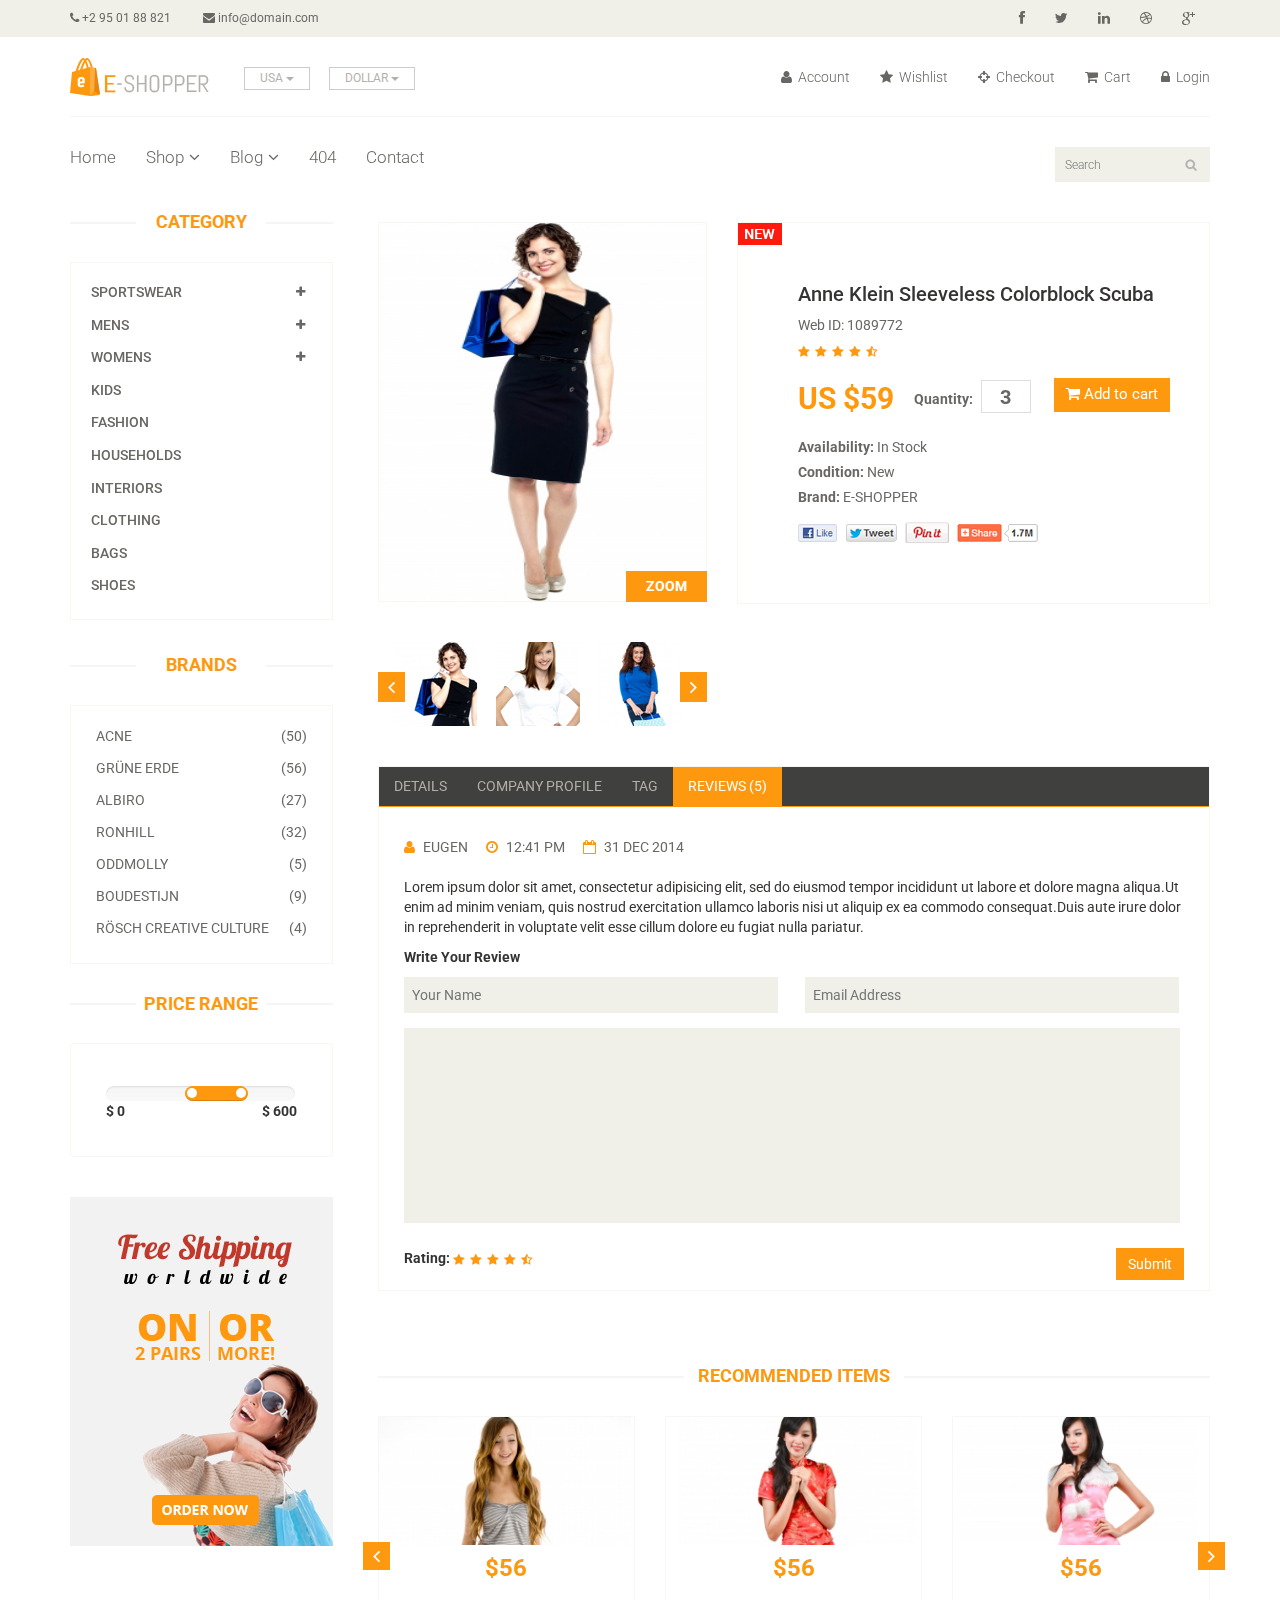
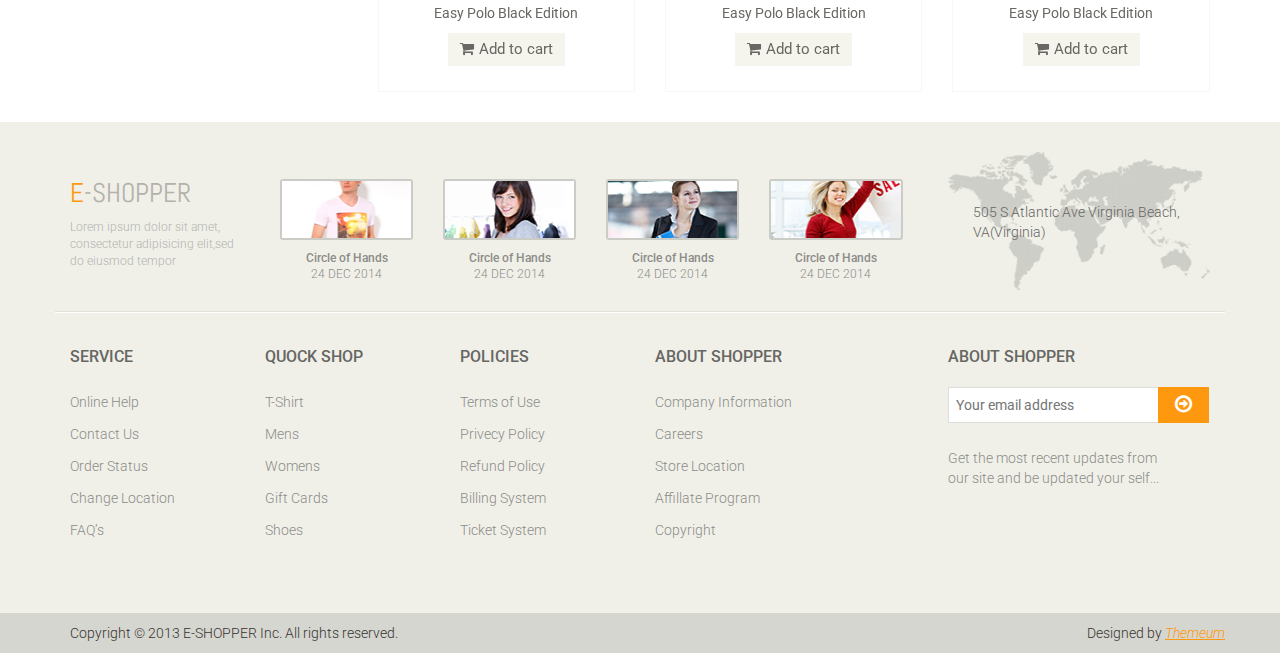
<file: product-details.html>
<!DOCTYPE html>
<html lang="en">
<head>
    <meta charset="utf-8">
    <meta name="viewport" content="width=device-width, initial-scale=1.0">
    <meta name="description" content="">
    <meta name="author" content="">
    <title>Product Details | E-Shopper</title>
    <link href="css/bootstrap.min.css" rel="stylesheet">
    <link href="css/font-awesome.min.css" rel="stylesheet">
    <link href="css/prettyPhoto.css" rel="stylesheet">
    <link href="css/price-range.css" rel="stylesheet">
    <link href="css/animate.css" rel="stylesheet">
	<link href="css/main.css" rel="stylesheet">
	<link href="css/responsive.css" rel="stylesheet">
    <!--[if lt IE 9]>
    <script src="js/html5shiv.js"></script>
    <script src="js/respond.min.js"></script>
    <![endif]-->       
    <link rel="shortcut icon" href="images/ico/favicon.ico">
    <link rel="apple-touch-icon-precomposed" sizes="144x144" href="images/ico/apple-touch-icon-144-precomposed.png">
    <link rel="apple-touch-icon-precomposed" sizes="114x114" href="images/ico/apple-touch-icon-114-precomposed.png">
    <link rel="apple-touch-icon-precomposed" sizes="72x72" href="images/ico/apple-touch-icon-72-precomposed.png">
    <link rel="apple-touch-icon-precomposed" href="images/ico/apple-touch-icon-57-precomposed.png">
</head><!--/head-->

<body>
	<header id="header"><!--header-->
		<div class="header_top"><!--header_top-->
			<div class="container">
				<div class="row">
					<div class="col-sm-6">
						<div class="contactinfo">
							<ul class="nav nav-pills">
								<li><a href=""><i class="fa fa-phone"></i> +2 95 01 88 821</a></li>
								<li><a href=""><i class="fa fa-envelope"></i> info@domain.com</a></li>
							</ul>
						</div>
					</div>
					<div class="col-sm-6">
						<div class="social-icons pull-right">
							<ul class="nav navbar-nav">
								<li><a href=""><i class="fa fa-facebook"></i></a></li>
								<li><a href=""><i class="fa fa-twitter"></i></a></li>
								<li><a href=""><i class="fa fa-linkedin"></i></a></li>
								<li><a href=""><i class="fa fa-dribbble"></i></a></li>
								<li><a href=""><i class="fa fa-google-plus"></i></a></li>
							</ul>
						</div>
					</div>
				</div>
			</div>
		</div><!--/header_top-->
		
		<div class="header-middle"><!--header-middle-->
			<div class="container">
				<div class="row">
					<div class="col-sm-4">
						<div class="logo pull-left">
							<a href="index.html"><img src="images/home/logo.png" alt="" /></a>
						</div>
						<div class="btn-group pull-right">
							<div class="btn-group">
								<button type="button" class="btn btn-default dropdown-toggle usa" data-toggle="dropdown">
									USA
									<span class="caret"></span>
								</button>
								<ul class="dropdown-menu">
									<li><a href="">Canada</a></li>
									<li><a href="">UK</a></li>
								</ul>
							</div>
							
							<div class="btn-group">
								<button type="button" class="btn btn-default dropdown-toggle usa" data-toggle="dropdown">
									DOLLAR
									<span class="caret"></span>
								</button>
								<ul class="dropdown-menu">
									<li><a href="">Canadian Dollar</a></li>
									<li><a href="">Pound</a></li>
								</ul>
							</div>
						</div>
					</div>
					<div class="col-sm-8">
						<div class="shop-menu pull-right">
							<ul class="nav navbar-nav">
								<li><a href=""><i class="fa fa-user"></i> Account</a></li>
								<li><a href=""><i class="fa fa-star"></i> Wishlist</a></li>
								<li><a href="checkout.html"><i class="fa fa-crosshairs"></i> Checkout</a></li>
								<li><a href="cart.html"><i class="fa fa-shopping-cart"></i> Cart</a></li>
								<li><a href="login.html"><i class="fa fa-lock"></i> Login</a></li>
							</ul>
						</div>
					</div>
				</div>
			</div>
		</div><!--/header-middle-->
	
		<div class="header-bottom"><!--header-bottom-->
			<div class="container">
				<div class="row">
					<div class="col-sm-9">
						<div class="navbar-header">
							<button type="button" class="navbar-toggle" data-toggle="collapse" data-target=".navbar-collapse">
								<span class="sr-only">Toggle navigation</span>
								<span class="icon-bar"></span>
								<span class="icon-bar"></span>
								<span class="icon-bar"></span>
							</button>
						</div>
						<div class="mainmenu pull-left">
							<ul class="nav navbar-nav collapse navbar-collapse">
								<li><a href="index.html">Home</a></li>
								<li class="dropdown"><a href="#">Shop<i class="fa fa-angle-down"></i></a>
                                    <ul role="menu" class="sub-menu">
                                        <li><a href="shop.html">Products</a></li>
										<li><a href="product-details.html" class="active">Product Details</a></li> 
										<li><a href="checkout.html">Checkout</a></li> 
										<li><a href="cart.html">Cart</a></li> 
										<li><a href="login.html">Login</a></li> 
                                    </ul>
                                </li> 
								<li class="dropdown"><a href="#">Blog<i class="fa fa-angle-down"></i></a>
                                    <ul role="menu" class="sub-menu">
                                        <li><a href="blog.html">Blog List</a></li>
										<li><a href="blog-single.html">Blog Single</a></li>
                                    </ul>
                                </li> 
								<li><a href="404.html">404</a></li>
								<li><a href="contact-us.html">Contact</a></li>
							</ul>
						</div>
					</div>
					<div class="col-sm-3">
						<div class="search_box pull-right">
							<input type="text" placeholder="Search"/>
						</div>
					</div>
				</div>
			</div>
		</div><!--/header-bottom-->
	</header><!--/header-->
	
	<section>
		<div class="container">
			<div class="row">
				<div class="col-sm-3">
					<div class="left-sidebar">
						<h2>Category</h2>
						<div class="panel-group category-products" id="accordian"><!--category-productsr-->
							<div class="panel panel-default">
								<div class="panel-heading">
									<h4 class="panel-title">
										<a data-toggle="collapse" data-parent="#accordian" href="#sportswear">
											<span class="badge pull-right"><i class="fa fa-plus"></i></span>
											Sportswear
										</a>
									</h4>
								</div>
								<div id="sportswear" class="panel-collapse collapse">
									<div class="panel-body">
										<ul>
											<li><a href="">Nike </a></li>
											<li><a href="">Under Armour </a></li>
											<li><a href="">Adidas </a></li>
											<li><a href="">Puma</a></li>
											<li><a href="">ASICS </a></li>
										</ul>
									</div>
								</div>
							</div>
							<div class="panel panel-default">
								<div class="panel-heading">
									<h4 class="panel-title">
										<a data-toggle="collapse" data-parent="#accordian" href="#mens">
											<span class="badge pull-right"><i class="fa fa-plus"></i></span>
											Mens
										</a>
									</h4>
								</div>
								<div id="mens" class="panel-collapse collapse">
									<div class="panel-body">
										<ul>
											<li><a href="">Fendi</a></li>
											<li><a href="">Guess</a></li>
											<li><a href="">Valentino</a></li>
											<li><a href="">Dior</a></li>
											<li><a href="">Versace</a></li>
											<li><a href="">Armani</a></li>
											<li><a href="">Prada</a></li>
											<li><a href="">Dolce and Gabbana</a></li>
											<li><a href="">Chanel</a></li>
											<li><a href="">Gucci</a></li>
										</ul>
									</div>
								</div>
							</div>
							
							<div class="panel panel-default">
								<div class="panel-heading">
									<h4 class="panel-title">
										<a data-toggle="collapse" data-parent="#accordian" href="#womens">
											<span class="badge pull-right"><i class="fa fa-plus"></i></span>
											Womens
										</a>
									</h4>
								</div>
								<div id="womens" class="panel-collapse collapse">
									<div class="panel-body">
										<ul>
											<li><a href="">Fendi</a></li>
											<li><a href="">Guess</a></li>
											<li><a href="">Valentino</a></li>
											<li><a href="">Dior</a></li>
											<li><a href="">Versace</a></li>
										</ul>
									</div>
								</div>
							</div>
							<div class="panel panel-default">
								<div class="panel-heading">
									<h4 class="panel-title"><a href="#">Kids</a></h4>
								</div>
							</div>
							<div class="panel panel-default">
								<div class="panel-heading">
									<h4 class="panel-title"><a href="#">Fashion</a></h4>
								</div>
							</div>
							<div class="panel panel-default">
								<div class="panel-heading">
									<h4 class="panel-title"><a href="#">Households</a></h4>
								</div>
							</div>
							<div class="panel panel-default">
								<div class="panel-heading">
									<h4 class="panel-title"><a href="#">Interiors</a></h4>
								</div>
							</div>
							<div class="panel panel-default">
								<div class="panel-heading">
									<h4 class="panel-title"><a href="#">Clothing</a></h4>
								</div>
							</div>
							<div class="panel panel-default">
								<div class="panel-heading">
									<h4 class="panel-title"><a href="#">Bags</a></h4>
								</div>
							</div>
							<div class="panel panel-default">
								<div class="panel-heading">
									<h4 class="panel-title"><a href="#">Shoes</a></h4>
								</div>
							</div>
						</div><!--/category-products-->
					
						<div class="brands_products"><!--brands_products-->
							<h2>Brands</h2>
							<div class="brands-name">
								<ul class="nav nav-pills nav-stacked">
									<li><a href=""> <span class="pull-right">(50)</span>Acne</a></li>
									<li><a href=""> <span class="pull-right">(56)</span>Grüne Erde</a></li>
									<li><a href=""> <span class="pull-right">(27)</span>Albiro</a></li>
									<li><a href=""> <span class="pull-right">(32)</span>Ronhill</a></li>
									<li><a href=""> <span class="pull-right">(5)</span>Oddmolly</a></li>
									<li><a href=""> <span class="pull-right">(9)</span>Boudestijn</a></li>
									<li><a href=""> <span class="pull-right">(4)</span>Rösch creative culture</a></li>
								</ul>
							</div>
						</div><!--/brands_products-->
						
						<div class="price-range"><!--price-range-->
							<h2>Price Range</h2>
							<div class="well">
								 <input type="text" class="span2" value="" data-slider-min="0" data-slider-max="600" data-slider-step="5" data-slider-value="[250,450]" id="sl2" ><br />
								 <b>$ 0</b> <b class="pull-right">$ 600</b>
							</div>
						</div><!--/price-range-->
						
						<div class="shipping text-center"><!--shipping-->
							<img src="images/home/shipping.jpg" alt="" />
						</div><!--/shipping-->
						
					</div>
				</div>
				
				<div class="col-sm-9 padding-right">
					<div class="product-details"><!--product-details-->
						<div class="col-sm-5">
							<div class="view-product">
								<img src="images/product-details/1.jpg" alt="" />
								<h3>ZOOM</h3>
							</div>
							<div id="similar-product" class="carousel slide" data-ride="carousel">
								
								  <!-- Wrapper for slides -->
								    <div class="carousel-inner">
										<div class="item active">
										  <a href=""><img src="images/product-details/similar1.jpg" alt=""></a>
										  <a href=""><img src="images/product-details/similar2.jpg" alt=""></a>
										  <a href=""><img src="images/product-details/similar3.jpg" alt=""></a>
										</div>
										<div class="item">
										  <a href=""><img src="images/product-details/similar1.jpg" alt=""></a>
										  <a href=""><img src="images/product-details/similar2.jpg" alt=""></a>
										  <a href=""><img src="images/product-details/similar3.jpg" alt=""></a>
										</div>
										<div class="item">
										  <a href=""><img src="images/product-details/similar1.jpg" alt=""></a>
										  <a href=""><img src="images/product-details/similar2.jpg" alt=""></a>
										  <a href=""><img src="images/product-details/similar3.jpg" alt=""></a>
										</div>
										
									</div>

								  <!-- Controls -->
								  <a class="left item-control" href="#similar-product" data-slide="prev">
									<i class="fa fa-angle-left"></i>
								  </a>
								  <a class="right item-control" href="#similar-product" data-slide="next">
									<i class="fa fa-angle-right"></i>
								  </a>
							</div>

						</div>
						<div class="col-sm-7">
							<div class="product-information"><!--/product-information-->
								<img src="images/product-details/new.jpg" class="newarrival" alt="" />
								<h2>Anne Klein Sleeveless Colorblock Scuba</h2>
								<p>Web ID: 1089772</p>
								<img src="images/product-details/rating.png" alt="" />
								<span>
									<span>US $59</span>
									<label>Quantity:</label>
									<input type="text" value="3" />
									<button type="button" class="btn btn-fefault cart">
										<i class="fa fa-shopping-cart"></i>
										Add to cart
									</button>
								</span>
								<p><b>Availability:</b> In Stock</p>
								<p><b>Condition:</b> New</p>
								<p><b>Brand:</b> E-SHOPPER</p>
								<a href=""><img src="images/product-details/share.png" class="share img-responsive"  alt="" /></a>
							</div><!--/product-information-->
						</div>
					</div><!--/product-details-->
					
					<div class="category-tab shop-details-tab"><!--category-tab-->
						<div class="col-sm-12">
							<ul class="nav nav-tabs">
								<li><a href="#details" data-toggle="tab">Details</a></li>
								<li><a href="#companyprofile" data-toggle="tab">Company Profile</a></li>
								<li><a href="#tag" data-toggle="tab">Tag</a></li>
								<li class="active"><a href="#reviews" data-toggle="tab">Reviews (5)</a></li>
							</ul>
						</div>
						<div class="tab-content">
							<div class="tab-pane fade" id="details" >
								<div class="col-sm-3">
									<div class="product-image-wrapper">
										<div class="single-products">
											<div class="productinfo text-center">
												<img src="images/home/gallery1.jpg" alt="" />
												<h2>$56</h2>
												<p>Easy Polo Black Edition</p>
												<button type="button" class="btn btn-default add-to-cart"><i class="fa fa-shopping-cart"></i>Add to cart</button>
											</div>
										</div>
									</div>
								</div>
								<div class="col-sm-3">
									<div class="product-image-wrapper">
										<div class="single-products">
											<div class="productinfo text-center">
												<img src="images/home/gallery2.jpg" alt="" />
												<h2>$56</h2>
												<p>Easy Polo Black Edition</p>
												<button type="button" class="btn btn-default add-to-cart"><i class="fa fa-shopping-cart"></i>Add to cart</button>
											</div>
										</div>
									</div>
								</div>
								<div class="col-sm-3">
									<div class="product-image-wrapper">
										<div class="single-products">
											<div class="productinfo text-center">
												<img src="images/home/gallery3.jpg" alt="" />
												<h2>$56</h2>
												<p>Easy Polo Black Edition</p>
												<button type="button" class="btn btn-default add-to-cart"><i class="fa fa-shopping-cart"></i>Add to cart</button>
											</div>
										</div>
									</div>
								</div>
								<div class="col-sm-3">
									<div class="product-image-wrapper">
										<div class="single-products">
											<div class="productinfo text-center">
												<img src="images/home/gallery4.jpg" alt="" />
												<h2>$56</h2>
												<p>Easy Polo Black Edition</p>
												<button type="button" class="btn btn-default add-to-cart"><i class="fa fa-shopping-cart"></i>Add to cart</button>
											</div>
										</div>
									</div>
								</div>
							</div>
							
							<div class="tab-pane fade" id="companyprofile" >
								<div class="col-sm-3">
									<div class="product-image-wrapper">
										<div class="single-products">
											<div class="productinfo text-center">
												<img src="images/home/gallery1.jpg" alt="" />
												<h2>$56</h2>
												<p>Easy Polo Black Edition</p>
												<button type="button" class="btn btn-default add-to-cart"><i class="fa fa-shopping-cart"></i>Add to cart</button>
											</div>
										</div>
									</div>
								</div>
								<div class="col-sm-3">
									<div class="product-image-wrapper">
										<div class="single-products">
											<div class="productinfo text-center">
												<img src="images/home/gallery3.jpg" alt="" />
												<h2>$56</h2>
												<p>Easy Polo Black Edition</p>
												<button type="button" class="btn btn-default add-to-cart"><i class="fa fa-shopping-cart"></i>Add to cart</button>
											</div>
										</div>
									</div>
								</div>
								<div class="col-sm-3">
									<div class="product-image-wrapper">
										<div class="single-products">
											<div class="productinfo text-center">
												<img src="images/home/gallery2.jpg" alt="" />
												<h2>$56</h2>
												<p>Easy Polo Black Edition</p>
												<button type="button" class="btn btn-default add-to-cart"><i class="fa fa-shopping-cart"></i>Add to cart</button>
											</div>
										</div>
									</div>
								</div>
								<div class="col-sm-3">
									<div class="product-image-wrapper">
										<div class="single-products">
											<div class="productinfo text-center">
												<img src="images/home/gallery4.jpg" alt="" />
												<h2>$56</h2>
												<p>Easy Polo Black Edition</p>
												<button type="button" class="btn btn-default add-to-cart"><i class="fa fa-shopping-cart"></i>Add to cart</button>
											</div>
										</div>
									</div>
								</div>
							</div>
							
							<div class="tab-pane fade" id="tag" >
								<div class="col-sm-3">
									<div class="product-image-wrapper">
										<div class="single-products">
											<div class="productinfo text-center">
												<img src="images/home/gallery1.jpg" alt="" />
												<h2>$56</h2>
												<p>Easy Polo Black Edition</p>
												<button type="button" class="btn btn-default add-to-cart"><i class="fa fa-shopping-cart"></i>Add to cart</button>
											</div>
										</div>
									</div>
								</div>
								<div class="col-sm-3">
									<div class="product-image-wrapper">
										<div class="single-products">
											<div class="productinfo text-center">
												<img src="images/home/gallery2.jpg" alt="" />
												<h2>$56</h2>
												<p>Easy Polo Black Edition</p>
												<button type="button" class="btn btn-default add-to-cart"><i class="fa fa-shopping-cart"></i>Add to cart</button>
											</div>
										</div>
									</div>
								</div>
								<div class="col-sm-3">
									<div class="product-image-wrapper">
										<div class="single-products">
											<div class="productinfo text-center">
												<img src="images/home/gallery3.jpg" alt="" />
												<h2>$56</h2>
												<p>Easy Polo Black Edition</p>
												<button type="button" class="btn btn-default add-to-cart"><i class="fa fa-shopping-cart"></i>Add to cart</button>
											</div>
										</div>
									</div>
								</div>
								<div class="col-sm-3">
									<div class="product-image-wrapper">
										<div class="single-products">
											<div class="productinfo text-center">
												<img src="images/home/gallery4.jpg" alt="" />
												<h2>$56</h2>
												<p>Easy Polo Black Edition</p>
												<button type="button" class="btn btn-default add-to-cart"><i class="fa fa-shopping-cart"></i>Add to cart</button>
											</div>
										</div>
									</div>
								</div>
							</div>
							
							<div class="tab-pane fade active in" id="reviews" >
								<div class="col-sm-12">
									<ul>
										<li><a href=""><i class="fa fa-user"></i>EUGEN</a></li>
										<li><a href=""><i class="fa fa-clock-o"></i>12:41 PM</a></li>
										<li><a href=""><i class="fa fa-calendar-o"></i>31 DEC 2014</a></li>
									</ul>
									<p>Lorem ipsum dolor sit amet, consectetur adipisicing elit, sed do eiusmod tempor incididunt ut labore et dolore magna aliqua.Ut enim ad minim veniam, quis nostrud exercitation ullamco laboris nisi ut aliquip ex ea commodo consequat.Duis aute irure dolor in reprehenderit in voluptate velit esse cillum dolore eu fugiat nulla pariatur.</p>
									<p><b>Write Your Review</b></p>
									
									<form action="#">
										<span>
											<input type="text" placeholder="Your Name"/>
											<input type="email" placeholder="Email Address"/>
										</span>
										<textarea name="" ></textarea>
										<b>Rating: </b> <img src="images/product-details/rating.png" alt="" />
										<button type="button" class="btn btn-default pull-right">
											Submit
										</button>
									</form>
								</div>
							</div>
							
						</div>
					</div><!--/category-tab-->
					
					<div class="recommended_items"><!--recommended_items-->
						<h2 class="title text-center">recommended items</h2>
						
						<div id="recommended-item-carousel" class="carousel slide" data-ride="carousel">
							<div class="carousel-inner">
								<div class="item active">	
									<div class="col-sm-4">
										<div class="product-image-wrapper">
											<div class="single-products">
												<div class="productinfo text-center">
													<img src="images/home/recommend1.jpg" alt="" />
													<h2>$56</h2>
													<p>Easy Polo Black Edition</p>
													<button type="button" class="btn btn-default add-to-cart"><i class="fa fa-shopping-cart"></i>Add to cart</button>
												</div>
											</div>
										</div>
									</div>
									<div class="col-sm-4">
										<div class="product-image-wrapper">
											<div class="single-products">
												<div class="productinfo text-center">
													<img src="images/home/recommend2.jpg" alt="" />
													<h2>$56</h2>
													<p>Easy Polo Black Edition</p>
													<button type="button" class="btn btn-default add-to-cart"><i class="fa fa-shopping-cart"></i>Add to cart</button>
												</div>
											</div>
										</div>
									</div>
									<div class="col-sm-4">
										<div class="product-image-wrapper">
											<div class="single-products">
												<div class="productinfo text-center">
													<img src="images/home/recommend3.jpg" alt="" />
													<h2>$56</h2>
													<p>Easy Polo Black Edition</p>
													<button type="button" class="btn btn-default add-to-cart"><i class="fa fa-shopping-cart"></i>Add to cart</button>
												</div>
											</div>
										</div>
									</div>
								</div>
								<div class="item">	
									<div class="col-sm-4">
										<div class="product-image-wrapper">
											<div class="single-products">
												<div class="productinfo text-center">
													<img src="images/home/recommend1.jpg" alt="" />
													<h2>$56</h2>
													<p>Easy Polo Black Edition</p>
													<button type="button" class="btn btn-default add-to-cart"><i class="fa fa-shopping-cart"></i>Add to cart</button>
												</div>
											</div>
										</div>
									</div>
									<div class="col-sm-4">
										<div class="product-image-wrapper">
											<div class="single-products">
												<div class="productinfo text-center">
													<img src="images/home/recommend2.jpg" alt="" />
													<h2>$56</h2>
													<p>Easy Polo Black Edition</p>
													<button type="button" class="btn btn-default add-to-cart"><i class="fa fa-shopping-cart"></i>Add to cart</button>
												</div>
											</div>
										</div>
									</div>
									<div class="col-sm-4">
										<div class="product-image-wrapper">
											<div class="single-products">
												<div class="productinfo text-center">
													<img src="images/home/recommend3.jpg" alt="" />
													<h2>$56</h2>
													<p>Easy Polo Black Edition</p>
													<button type="button" class="btn btn-default add-to-cart"><i class="fa fa-shopping-cart"></i>Add to cart</button>
												</div>
											</div>
										</div>
									</div>
								</div>
							</div>
							 <a class="left recommended-item-control" href="#recommended-item-carousel" data-slide="prev">
								<i class="fa fa-angle-left"></i>
							  </a>
							  <a class="right recommended-item-control" href="#recommended-item-carousel" data-slide="next">
								<i class="fa fa-angle-right"></i>
							  </a>			
						</div>
					</div><!--/recommended_items-->
					
				</div>
			</div>
		</div>
	</section>
	
	<footer id="footer"><!--Footer-->
		<div class="footer-top">
			<div class="container">
				<div class="row">
					<div class="col-sm-2">
						<div class="companyinfo">
							<h2><span>e</span>-shopper</h2>
							<p>Lorem ipsum dolor sit amet, consectetur adipisicing elit,sed do eiusmod tempor</p>
						</div>
					</div>
					<div class="col-sm-7">
						<div class="col-sm-3">
							<div class="video-gallery text-center">
								<a href="#">
									<div class="iframe-img">
										<img src="images/home/iframe1.png" alt="" />
									</div>
									<div class="overlay-icon">
										<i class="fa fa-play-circle-o"></i>
									</div>
								</a>
								<p>Circle of Hands</p>
								<h2>24 DEC 2014</h2>
							</div>
						</div>
						
						<div class="col-sm-3">
							<div class="video-gallery text-center">
								<a href="#">
									<div class="iframe-img">
										<img src="images/home/iframe2.png" alt="" />
									</div>
									<div class="overlay-icon">
										<i class="fa fa-play-circle-o"></i>
									</div>
								</a>
								<p>Circle of Hands</p>
								<h2>24 DEC 2014</h2>
							</div>
						</div>
						
						<div class="col-sm-3">
							<div class="video-gallery text-center">
								<a href="#">
									<div class="iframe-img">
										<img src="images/home/iframe3.png" alt="" />
									</div>
									<div class="overlay-icon">
										<i class="fa fa-play-circle-o"></i>
									</div>
								</a>
								<p>Circle of Hands</p>
								<h2>24 DEC 2014</h2>
							</div>
						</div>
						
						<div class="col-sm-3">
							<div class="video-gallery text-center">
								<a href="#">
									<div class="iframe-img">
										<img src="images/home/iframe4.png" alt="" />
									</div>
									<div class="overlay-icon">
										<i class="fa fa-play-circle-o"></i>
									</div>
								</a>
								<p>Circle of Hands</p>
								<h2>24 DEC 2014</h2>
							</div>
						</div>
					</div>
					<div class="col-sm-3">
						<div class="address">
							<img src="images/home/map.png" alt="" />
							<p>505 S Atlantic Ave Virginia Beach, VA(Virginia)</p>
						</div>
					</div>
				</div>
			</div>
		</div>
		
		<div class="footer-widget">
			<div class="container">
				<div class="row">
					<div class="col-sm-2">
						<div class="single-widget">
							<h2>Service</h2>
							<ul class="nav nav-pills nav-stacked">
								<li><a href="">Online Help</a></li>
								<li><a href="">Contact Us</a></li>
								<li><a href="">Order Status</a></li>
								<li><a href="">Change Location</a></li>
								<li><a href="">FAQ’s</a></li>
							</ul>
						</div>
					</div>
					<div class="col-sm-2">
						<div class="single-widget">
							<h2>Quock Shop</h2>
							<ul class="nav nav-pills nav-stacked">
								<li><a href="">T-Shirt</a></li>
								<li><a href="">Mens</a></li>
								<li><a href="">Womens</a></li>
								<li><a href="">Gift Cards</a></li>
								<li><a href="">Shoes</a></li>
							</ul>
						</div>
					</div>
					<div class="col-sm-2">
						<div class="single-widget">
							<h2>Policies</h2>
							<ul class="nav nav-pills nav-stacked">
								<li><a href="">Terms of Use</a></li>
								<li><a href="">Privecy Policy</a></li>
								<li><a href="">Refund Policy</a></li>
								<li><a href="">Billing System</a></li>
								<li><a href="">Ticket System</a></li>
							</ul>
						</div>
					</div>
					<div class="col-sm-2">
						<div class="single-widget">
							<h2>About Shopper</h2>
							<ul class="nav nav-pills nav-stacked">
								<li><a href="">Company Information</a></li>
								<li><a href="">Careers</a></li>
								<li><a href="">Store Location</a></li>
								<li><a href="">Affillate Program</a></li>
								<li><a href="">Copyright</a></li>
							</ul>
						</div>
					</div>
					<div class="col-sm-3 col-sm-offset-1">
						<div class="single-widget">
							<h2>About Shopper</h2>
							<form action="#" class="searchform">
								<input type="text" placeholder="Your email address" />
								<button type="submit" class="btn btn-default"><i class="fa fa-arrow-circle-o-right"></i></button>
								<p>Get the most recent updates from <br />our site and be updated your self...</p>
							</form>
						</div>
					</div>
					
				</div>
			</div>
		</div>
		
		<div class="footer-bottom">
			<div class="container">
				<div class="row">
					<p class="pull-left">Copyright © 2013 E-SHOPPER Inc. All rights reserved.</p>
					<p class="pull-right">Designed by <span><a target="_blank" href="http://www.themeum.com">Themeum</a></span></p>
				</div>
			</div>
		</div>
		
	</footer><!--/Footer-->
	

  
    <script src="js/jquery.js"></script>
	<script src="js/price-range.js"></script>
    <script src="js/jquery.scrollUp.min.js"></script>
	<script src="js/bootstrap.min.js"></script>
    <script src="js/jquery.prettyPhoto.js"></script>
    <script src="js/main.js"></script>
</body>
</html>
</file>
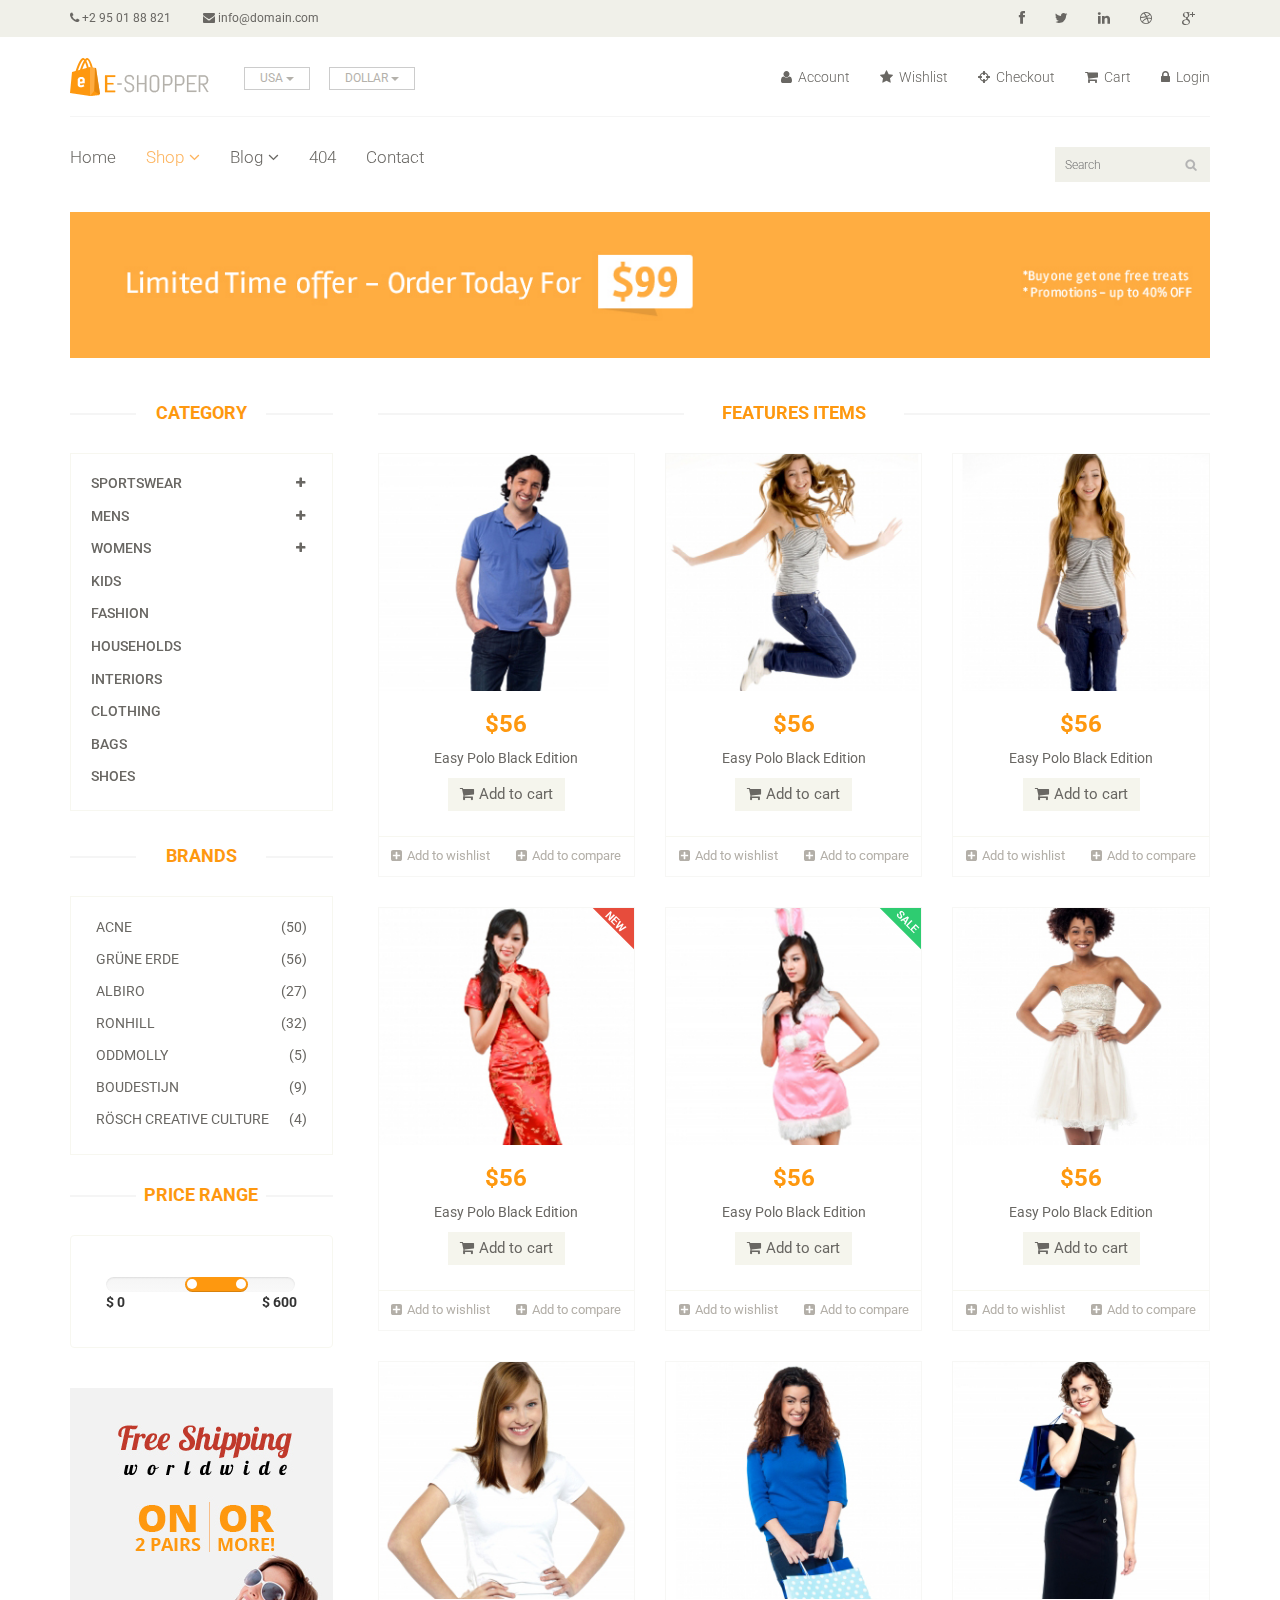
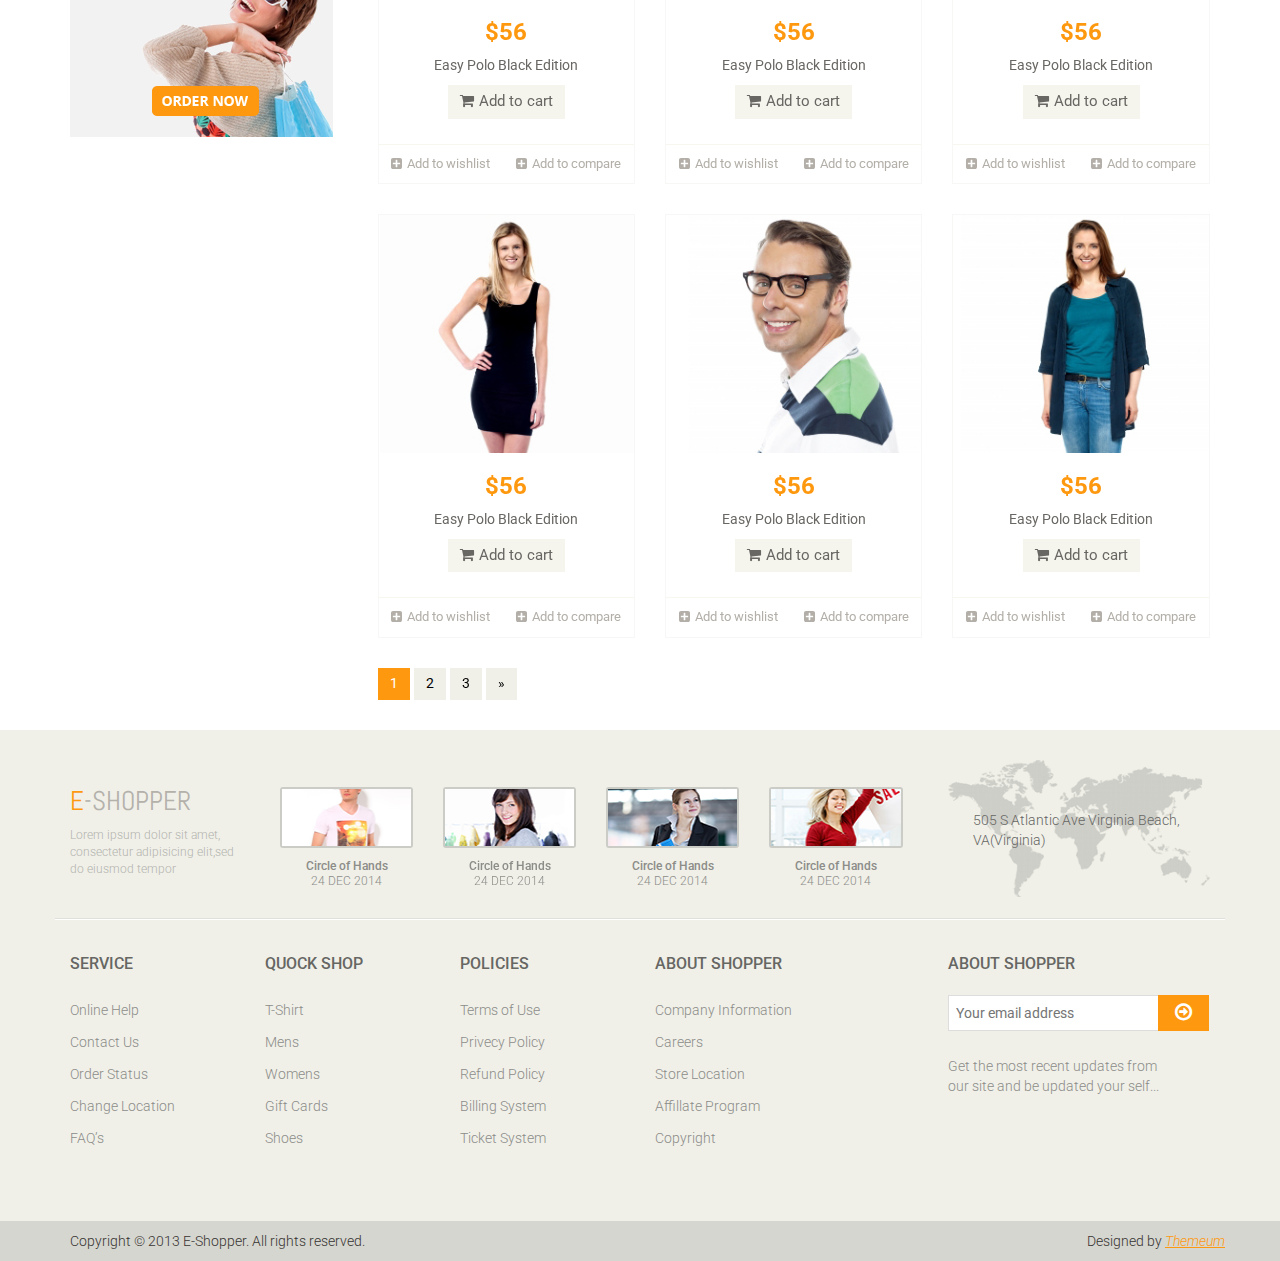
<file: shop.html>
<!DOCTYPE html>
<html lang="en">
<head>
    <meta charset="utf-8">
    <meta name="viewport" content="width=device-width, initial-scale=1.0">
    <meta name="description" content="">
    <meta name="author" content="">
    <title>Shop | E-Shopper</title>
    <link href="css/bootstrap.min.css" rel="stylesheet">
    <link href="css/font-awesome.min.css" rel="stylesheet">
    <link href="css/prettyPhoto.css" rel="stylesheet">
    <link href="css/price-range.css" rel="stylesheet">
    <link href="css/animate.css" rel="stylesheet">
	<link href="css/main.css" rel="stylesheet">
	<link href="css/responsive.css" rel="stylesheet">
    <!--[if lt IE 9]>
    <script src="js/html5shiv.js"></script>
    <script src="js/respond.min.js"></script>
    <![endif]-->       
    <link rel="shortcut icon" href="images/ico/favicon.ico">
    <link rel="apple-touch-icon-precomposed" sizes="144x144" href="images/ico/apple-touch-icon-144-precomposed.png">
    <link rel="apple-touch-icon-precomposed" sizes="114x114" href="images/ico/apple-touch-icon-114-precomposed.png">
    <link rel="apple-touch-icon-precomposed" sizes="72x72" href="images/ico/apple-touch-icon-72-precomposed.png">
    <link rel="apple-touch-icon-precomposed" href="images/ico/apple-touch-icon-57-precomposed.png">
</head><!--/head-->

<body>
	<header id="header"><!--header-->
		<div class="header_top"><!--header_top-->
			<div class="container">
				<div class="row">
					<div class="col-sm-6 ">
						<div class="contactinfo">
							<ul class="nav nav-pills">
								<li><a href=""><i class="fa fa-phone"></i> +2 95 01 88 821</a></li>
								<li><a href=""><i class="fa fa-envelope"></i> info@domain.com</a></li>
							</ul>
						</div>
					</div>
					<div class="col-sm-6">
						<div class="social-icons pull-right">
							<ul class="nav navbar-nav">
								<li><a href=""><i class="fa fa-facebook"></i></a></li>
								<li><a href=""><i class="fa fa-twitter"></i></a></li>
								<li><a href=""><i class="fa fa-linkedin"></i></a></li>
								<li><a href=""><i class="fa fa-dribbble"></i></a></li>
								<li><a href=""><i class="fa fa-google-plus"></i></a></li>
							</ul>
						</div>
					</div>
				</div>
			</div>
		</div><!--/header_top-->
		
		<div class="header-middle"><!--header-middle-->
			<div class="container">
				<div class="row">
					<div class="col-sm-4">
						<div class="logo pull-left">
							<a href="index.html"><img src="images/home/logo.png" alt="" /></a>
						</div>
						<div class="btn-group pull-right">
							<div class="btn-group">
								<button type="button" class="btn btn-default dropdown-toggle usa" data-toggle="dropdown">
									USA
									<span class="caret"></span>
								</button>
								<ul class="dropdown-menu">
									<li><a href="">Canada</a></li>
									<li><a href="">UK</a></li>
								</ul>
							</div>
							
							<div class="btn-group">
								<button type="button" class="btn btn-default dropdown-toggle usa" data-toggle="dropdown">
									DOLLAR
									<span class="caret"></span>
								</button>
								<ul class="dropdown-menu">
									<li><a href="">Canadian Dollar</a></li>
									<li><a href="">Pound</a></li>
								</ul>
							</div>
						</div>
					</div>
					<div class="col-sm-8">
						<div class="shop-menu pull-right">
							<ul class="nav navbar-nav">
								<li><a href=""><i class="fa fa-user"></i> Account</a></li>
								<li><a href=""><i class="fa fa-star"></i> Wishlist</a></li>
								<li><a href="checkout.html"><i class="fa fa-crosshairs"></i> Checkout</a></li>
								<li><a href="cart.html"><i class="fa fa-shopping-cart"></i> Cart</a></li>
								<li><a href="login.html"><i class="fa fa-lock"></i> Login</a></li>
							</ul>
						</div>
					</div>
				</div>
			</div>
		</div><!--/header-middle-->
	
		<div class="header-bottom"><!--header-bottom-->
			<div class="container">
				<div class="row">
					<div class="col-sm-9">
						<div class="navbar-header">
							<button type="button" class="navbar-toggle" data-toggle="collapse" data-target=".navbar-collapse">
								<span class="sr-only">Toggle navigation</span>
								<span class="icon-bar"></span>
								<span class="icon-bar"></span>
								<span class="icon-bar"></span>
							</button>
						</div>
						<div class="mainmenu pull-left">
							<ul class="nav navbar-nav collapse navbar-collapse">
								<li><a href="index.html">Home</a></li>
								<li class="dropdown"><a href="#" class="active">Shop<i class="fa fa-angle-down"></i></a>
                                    <ul role="menu" class="sub-menu">
                                        <li><a href="shop.html" class="active">Products</a></li>
										<li><a href="product-details.html">Product Details</a></li> 
										<li><a href="checkout.html">Checkout</a></li> 
										<li><a href="cart.html">Cart</a></li> 
										<li><a href="login.html">Login</a></li> 
                                    </ul>
                                </li> 
								<li class="dropdown"><a href="#">Blog<i class="fa fa-angle-down"></i></a>
                                    <ul role="menu" class="sub-menu">
                                        <li><a href="blog.html">Blog List</a></li>
										<li><a href="blog-single.html">Blog Single</a></li>
                                    </ul>
                                </li> 
								<li><a href="404.html">404</a></li>
								<li><a href="contact-us.html">Contact</a></li>
							</ul>
						</div>
					</div>
					<div class="col-sm-3">
						<div class="search_box pull-right">
							<input type="text" placeholder="Search"/>
						</div>
					</div>
				</div>
				</div>
			</div>
	</header>
	
	<section id="advertisement">
		<div class="container">
			<img src="images/shop/advertisement.jpg" alt="" />
		</div>
	</section>
	
	<section>
		<div class="container">
			<div class="row">
				<div class="col-sm-3">
					<div class="left-sidebar">
						<h2>Category</h2>
						<div class="panel-group category-products" id="accordian"><!--category-productsr-->
							<div class="panel panel-default">
								<div class="panel-heading">
									<h4 class="panel-title">
										<a data-toggle="collapse" data-parent="#accordian" href="#sportswear">
											<span class="badge pull-right"><i class="fa fa-plus"></i></span>
											Sportswear
										</a>
									</h4>
								</div>
								<div id="sportswear" class="panel-collapse collapse">
									<div class="panel-body">
										<ul>
											<li><a href="">Nike </a></li>
											<li><a href="">Under Armour </a></li>
											<li><a href="">Adidas </a></li>
											<li><a href="">Puma</a></li>
											<li><a href="">ASICS </a></li>
										</ul>
									</div>
								</div>
							</div>
							<div class="panel panel-default">
								<div class="panel-heading">
									<h4 class="panel-title">
										<a data-toggle="collapse" data-parent="#accordian" href="#mens">
											<span class="badge pull-right"><i class="fa fa-plus"></i></span>
											Mens
										</a>
									</h4>
								</div>
								<div id="mens" class="panel-collapse collapse">
									<div class="panel-body">
										<ul>
											<li><a href="">Fendi</a></li>
											<li><a href="">Guess</a></li>
											<li><a href="">Valentino</a></li>
											<li><a href="">Dior</a></li>
											<li><a href="">Versace</a></li>
											<li><a href="">Armani</a></li>
											<li><a href="">Prada</a></li>
											<li><a href="">Dolce and Gabbana</a></li>
											<li><a href="">Chanel</a></li>
											<li><a href="">Gucci</a></li>
										</ul>
									</div>
								</div>
							</div>
							
							<div class="panel panel-default">
								<div class="panel-heading">
									<h4 class="panel-title">
										<a data-toggle="collapse" data-parent="#accordian" href="#womens">
											<span class="badge pull-right"><i class="fa fa-plus"></i></span>
											Womens
										</a>
									</h4>
								</div>
								<div id="womens" class="panel-collapse collapse">
									<div class="panel-body">
										<ul>
											<li><a href="">Fendi</a></li>
											<li><a href="">Guess</a></li>
											<li><a href="">Valentino</a></li>
											<li><a href="">Dior</a></li>
											<li><a href="">Versace</a></li>
										</ul>
									</div>
								</div>
							</div>
							<div class="panel panel-default">
								<div class="panel-heading">
									<h4 class="panel-title"><a href="#">Kids</a></h4>
								</div>
							</div>
							<div class="panel panel-default">
								<div class="panel-heading">
									<h4 class="panel-title"><a href="#">Fashion</a></h4>
								</div>
							</div>
							<div class="panel panel-default">
								<div class="panel-heading">
									<h4 class="panel-title"><a href="#">Households</a></h4>
								</div>
							</div>
							<div class="panel panel-default">
								<div class="panel-heading">
									<h4 class="panel-title"><a href="#">Interiors</a></h4>
								</div>
							</div>
							<div class="panel panel-default">
								<div class="panel-heading">
									<h4 class="panel-title"><a href="#">Clothing</a></h4>
								</div>
							</div>
							<div class="panel panel-default">
								<div class="panel-heading">
									<h4 class="panel-title"><a href="#">Bags</a></h4>
								</div>
							</div>
							<div class="panel panel-default">
								<div class="panel-heading">
									<h4 class="panel-title"><a href="#">Shoes</a></h4>
								</div>
							</div>
						</div><!--/category-productsr-->
					
						<div class="brands_products"><!--brands_products-->
							<h2>Brands</h2>
							<div class="brands-name">
								<ul class="nav nav-pills nav-stacked">
									<li><a href=""> <span class="pull-right">(50)</span>Acne</a></li>
									<li><a href=""> <span class="pull-right">(56)</span>Grüne Erde</a></li>
									<li><a href=""> <span class="pull-right">(27)</span>Albiro</a></li>
									<li><a href=""> <span class="pull-right">(32)</span>Ronhill</a></li>
									<li><a href=""> <span class="pull-right">(5)</span>Oddmolly</a></li>
									<li><a href=""> <span class="pull-right">(9)</span>Boudestijn</a></li>
									<li><a href=""> <span class="pull-right">(4)</span>Rösch creative culture</a></li>
								</ul>
							</div>
						</div><!--/brands_products-->
						
						<div class="price-range"><!--price-range-->
							<h2>Price Range</h2>
							<div class="well">
								 <input type="text" class="span2" value="" data-slider-min="0" data-slider-max="600" data-slider-step="5" data-slider-value="[250,450]" id="sl2" ><br />
								 <b>$ 0</b> <b class="pull-right">$ 600</b>
							</div>
						</div><!--/price-range-->
						
						<div class="shipping text-center"><!--shipping-->
							<img src="images/home/shipping.jpg" alt="" />
						</div><!--/shipping-->
						
					</div>
				</div>
				
				<div class="col-sm-9 padding-right">
					<div class="features_items"><!--features_items-->
						<h2 class="title text-center">Features Items</h2>
						<div class="col-sm-4">
							<div class="product-image-wrapper">
								<div class="single-products">
									<div class="productinfo text-center">
										<img src="images/shop/product12.jpg" alt="" />
										<h2>$56</h2>
										<p>Easy Polo Black Edition</p>
										<a href="#" class="btn btn-default add-to-cart"><i class="fa fa-shopping-cart"></i>Add to cart</a>
									</div>
									<div class="product-overlay">
										<div class="overlay-content">
											<h2>$56</h2>
											<p>Easy Polo Black Edition</p>
											<a href="#" class="btn btn-default add-to-cart"><i class="fa fa-shopping-cart"></i>Add to cart</a>
										</div>
									</div>
								</div>
								<div class="choose">
									<ul class="nav nav-pills nav-justified">
										<li><a href=""><i class="fa fa-plus-square"></i>Add to wishlist</a></li>
										<li><a href=""><i class="fa fa-plus-square"></i>Add to compare</a></li>
									</ul>
								</div>
							</div>
						</div>
						<div class="col-sm-4">
							<div class="product-image-wrapper">
								<div class="single-products">
									<div class="productinfo text-center">
										<img src="images/shop/product11.jpg" alt="" />
										<h2>$56</h2>
										<p>Easy Polo Black Edition</p>
										<a href="#" class="btn btn-default add-to-cart"><i class="fa fa-shopping-cart"></i>Add to cart</a>
									</div>
									<div class="product-overlay">
										<div class="overlay-content">
											<h2>$56</h2>
											<p>Easy Polo Black Edition</p>
											<a href="#" class="btn btn-default add-to-cart"><i class="fa fa-shopping-cart"></i>Add to cart</a>
										</div>
									</div>
								</div>
								<div class="choose">
									<ul class="nav nav-pills nav-justified">
										<li><a href=""><i class="fa fa-plus-square"></i>Add to wishlist</a></li>
										<li><a href=""><i class="fa fa-plus-square"></i>Add to compare</a></li>
									</ul>
								</div>
							</div>
						</div>
						<div class="col-sm-4">
							<div class="product-image-wrapper">
								<div class="single-products">
									<div class="productinfo text-center">
										<img src="images/shop/product10.jpg" alt="" />
										<h2>$56</h2>
										<p>Easy Polo Black Edition</p>
										<a href="#" class="btn btn-default add-to-cart"><i class="fa fa-shopping-cart"></i>Add to cart</a>
									</div>
									<div class="product-overlay">
										<div class="overlay-content">
											<h2>$56</h2>
											<p>Easy Polo Black Edition</p>
											<a href="#" class="btn btn-default add-to-cart"><i class="fa fa-shopping-cart"></i>Add to cart</a>
										</div>
									</div>
								</div>
								<div class="choose">
									<ul class="nav nav-pills nav-justified">
										<li><a href=""><i class="fa fa-plus-square"></i>Add to wishlist</a></li>
										<li><a href=""><i class="fa fa-plus-square"></i>Add to compare</a></li>
									</ul>
								</div>
							</div>
						</div>
						<div class="col-sm-4">
							<div class="product-image-wrapper">
								<div class="single-products">
									<div class="productinfo text-center">
										<img src="images/shop/product9.jpg" alt="" />
										<h2>$56</h2>
										<p>Easy Polo Black Edition</p>
										<a href="#" class="btn btn-default add-to-cart"><i class="fa fa-shopping-cart"></i>Add to cart</a>
									</div>
									<div class="product-overlay">
										<div class="overlay-content">
											<h2>$56</h2>
											<p>Easy Polo Black Edition</p>
											<a href="#" class="btn btn-default add-to-cart"><i class="fa fa-shopping-cart"></i>Add to cart</a>
										</div>
									</div>
									<img src="images/home/new.png" class="new" alt="" />
								</div>
								<div class="choose">
									<ul class="nav nav-pills nav-justified">
										<li><a href=""><i class="fa fa-plus-square"></i>Add to wishlist</a></li>
										<li><a href=""><i class="fa fa-plus-square"></i>Add to compare</a></li>
									</ul>
								</div>
							</div>
						</div>
						<div class="col-sm-4">
							<div class="product-image-wrapper">
								<div class="single-products">
									<div class="productinfo text-center">
										<img src="images/shop/product8.jpg" alt="" />
										<h2>$56</h2>
										<p>Easy Polo Black Edition</p>
										<a href="#" class="btn btn-default add-to-cart"><i class="fa fa-shopping-cart"></i>Add to cart</a>
									</div>
									<div class="product-overlay">
										<div class="overlay-content">
											<h2>$56</h2>
											<p>Easy Polo Black Edition</p>
											<a href="#" class="btn btn-default add-to-cart"><i class="fa fa-shopping-cart"></i>Add to cart</a>
										</div>
									</div>
									<img src="images/home/sale.png" class="new" alt="" />
								</div>
								<div class="choose">
									<ul class="nav nav-pills nav-justified">
										<li><a href=""><i class="fa fa-plus-square"></i>Add to wishlist</a></li>
										<li><a href=""><i class="fa fa-plus-square"></i>Add to compare</a></li>
									</ul>
								</div>
							</div>
						</div>
						<div class="col-sm-4">
							<div class="product-image-wrapper">
								<div class="single-products">
									<div class="productinfo text-center">
										<img src="images/shop/product7.jpg" alt="" />
										<h2>$56</h2>
										<p>Easy Polo Black Edition</p>
										<a href="#" class="btn btn-default add-to-cart"><i class="fa fa-shopping-cart"></i>Add to cart</a>
									</div>
									<div class="product-overlay">
										<div class="overlay-content">
											<h2>$56</h2>
											<p>Easy Polo Black Edition</p>
											<a href="#" class="btn btn-default add-to-cart"><i class="fa fa-shopping-cart"></i>Add to cart</a>
										</div>
									</div>
								</div>
								<div class="choose">
									<ul class="nav nav-pills nav-justified">
										<li><a href=""><i class="fa fa-plus-square"></i>Add to wishlist</a></li>
										<li><a href=""><i class="fa fa-plus-square"></i>Add to compare</a></li>
									</ul>
								</div>
							</div>
						</div>
						
						<div class="col-sm-4">
							<div class="product-image-wrapper">
								<div class="single-products">
									<div class="productinfo text-center">
										<img src="images/home/product6.jpg" alt="" />
										<h2>$56</h2>
										<p>Easy Polo Black Edition</p>
										<a href="#" class="btn btn-default add-to-cart"><i class="fa fa-shopping-cart"></i>Add to cart</a>
									</div>
									<div class="product-overlay">
										<div class="overlay-content">
											<h2>$56</h2>
											<p>Easy Polo Black Edition</p>
											<a href="#" class="btn btn-default add-to-cart"><i class="fa fa-shopping-cart"></i>Add to cart</a>
										</div>
									</div>
								</div>
								<div class="choose">
									<ul class="nav nav-pills nav-justified">
										<li><a href=""><i class="fa fa-plus-square"></i>Add to wishlist</a></li>
										<li><a href=""><i class="fa fa-plus-square"></i>Add to compare</a></li>
									</ul>
								</div>
							</div>
						</div>
						
						<div class="col-sm-4">
							<div class="product-image-wrapper">
								<div class="single-products">
									<div class="productinfo text-center">
										<img src="images/home/product5.jpg" alt="" />
										<h2>$56</h2>
										<p>Easy Polo Black Edition</p>
										<a href="#" class="btn btn-default add-to-cart"><i class="fa fa-shopping-cart"></i>Add to cart</a>
									</div>
									<div class="product-overlay">
										<div class="overlay-content">
											<h2>$56</h2>
											<p>Easy Polo Black Edition</p>
											<a href="#" class="btn btn-default add-to-cart"><i class="fa fa-shopping-cart"></i>Add to cart</a>
										</div>
									</div>
								</div>
								<div class="choose">
									<ul class="nav nav-pills nav-justified">
										<li><a href=""><i class="fa fa-plus-square"></i>Add to wishlist</a></li>
										<li><a href=""><i class="fa fa-plus-square"></i>Add to compare</a></li>
									</ul>
								</div>
							</div>
						</div>
						
						<div class="col-sm-4">
							<div class="product-image-wrapper">
								<div class="single-products">
									<div class="productinfo text-center">
										<img src="images/home/product4.jpg" alt="" />
										<h2>$56</h2>
										<p>Easy Polo Black Edition</p>
										<a href="#" class="btn btn-default add-to-cart"><i class="fa fa-shopping-cart"></i>Add to cart</a>
									</div>
									<div class="product-overlay">
										<div class="overlay-content">
											<h2>$56</h2>
											<p>Easy Polo Black Edition</p>
											<a href="#" class="btn btn-default add-to-cart"><i class="fa fa-shopping-cart"></i>Add to cart</a>
										</div>
									</div>
								</div>
								<div class="choose">
									<ul class="nav nav-pills nav-justified">
										<li><a href=""><i class="fa fa-plus-square"></i>Add to wishlist</a></li>
										<li><a href=""><i class="fa fa-plus-square"></i>Add to compare</a></li>
									</ul>
								</div>
							</div>
						</div>
						
						<div class="col-sm-4">
							<div class="product-image-wrapper">
								<div class="single-products">
									<div class="productinfo text-center">
										<img src="images/home/product3.jpg" alt="" />
										<h2>$56</h2>
										<p>Easy Polo Black Edition</p>
										<a href="#" class="btn btn-default add-to-cart"><i class="fa fa-shopping-cart"></i>Add to cart</a>
									</div>
									<div class="product-overlay">
										<div class="overlay-content">
											<h2>$56</h2>
											<p>Easy Polo Black Edition</p>
											<a href="#" class="btn btn-default add-to-cart"><i class="fa fa-shopping-cart"></i>Add to cart</a>
										</div>
									</div>
								</div>
								<div class="choose">
									<ul class="nav nav-pills nav-justified">
										<li><a href=""><i class="fa fa-plus-square"></i>Add to wishlist</a></li>
										<li><a href=""><i class="fa fa-plus-square"></i>Add to compare</a></li>
									</ul>
								</div>
							</div>
						</div>
						
						
						<div class="col-sm-4">
							<div class="product-image-wrapper">
								<div class="single-products">
									<div class="productinfo text-center">
										<img src="images/home/product2.jpg" alt="" />
										<h2>$56</h2>
										<p>Easy Polo Black Edition</p>
										<a href="#" class="btn btn-default add-to-cart"><i class="fa fa-shopping-cart"></i>Add to cart</a>
									</div>
									<div class="product-overlay">
										<div class="overlay-content">
											<h2>$56</h2>
											<p>Easy Polo Black Edition</p>
											<a href="#" class="btn btn-default add-to-cart"><i class="fa fa-shopping-cart"></i>Add to cart</a>
										</div>
									</div>
								</div>
								<div class="choose">
									<ul class="nav nav-pills nav-justified">
										<li><a href=""><i class="fa fa-plus-square"></i>Add to wishlist</a></li>
										<li><a href=""><i class="fa fa-plus-square"></i>Add to compare</a></li>
									</ul>
								</div>
							</div>
						</div>
						
						<div class="col-sm-4">
							<div class="product-image-wrapper">
								<div class="single-products">
									<div class="productinfo text-center">
										<img src="images/home/product1.jpg" alt="" />
										<h2>$56</h2>
										<p>Easy Polo Black Edition</p>
										<a href="#" class="btn btn-default add-to-cart"><i class="fa fa-shopping-cart"></i>Add to cart</a>
									</div>
									<div class="product-overlay">
										<div class="overlay-content">
											<h2>$56</h2>
											<p>Easy Polo Black Edition</p>
											<a href="#" class="btn btn-default add-to-cart"><i class="fa fa-shopping-cart"></i>Add to cart</a>
										</div>
									</div>
								</div>
								<div class="choose">
									<ul class="nav nav-pills nav-justified">
										<li><a href=""><i class="fa fa-plus-square"></i>Add to wishlist</a></li>
										<li><a href=""><i class="fa fa-plus-square"></i>Add to compare</a></li>
									</ul>
								</div>
							</div>
						</div>
						
						<ul class="pagination">
							<li class="active"><a href="">1</a></li>
							<li><a href="">2</a></li>
							<li><a href="">3</a></li>
							<li><a href="">&raquo;</a></li>
						</ul>
					</div><!--features_items-->
				</div>
			</div>
		</div>
	</section>
	
	<footer id="footer"><!--Footer-->
		<div class="footer-top">
			<div class="container">
				<div class="row">
					<div class="col-sm-2">
						<div class="companyinfo">
							<h2><span>e</span>-shopper</h2>
							<p>Lorem ipsum dolor sit amet, consectetur adipisicing elit,sed do eiusmod tempor</p>
						</div>
					</div>
					<div class="col-sm-7">
						<div class="col-sm-3">
							<div class="video-gallery text-center">
								<a href="#">
									<div class="iframe-img">
										<img src="images/home/iframe1.png" alt="" />
									</div>
									<div class="overlay-icon">
										<i class="fa fa-play-circle-o"></i>
									</div>
								</a>
								<p>Circle of Hands</p>
								<h2>24 DEC 2014</h2>
							</div>
						</div>
						
						<div class="col-sm-3">
							<div class="video-gallery text-center">
								<a href="#">
									<div class="iframe-img">
										<img src="images/home/iframe2.png" alt="" />
									</div>
									<div class="overlay-icon">
										<i class="fa fa-play-circle-o"></i>
									</div>
								</a>
								<p>Circle of Hands</p>
								<h2>24 DEC 2014</h2>
							</div>
						</div>
						
						<div class="col-sm-3">
							<div class="video-gallery text-center">
								<a href="#">
									<div class="iframe-img">
										<img src="images/home/iframe3.png" alt="" />
									</div>
									<div class="overlay-icon">
										<i class="fa fa-play-circle-o"></i>
									</div>
								</a>
								<p>Circle of Hands</p>
								<h2>24 DEC 2014</h2>
							</div>
						</div>
						
						<div class="col-sm-3">
							<div class="video-gallery text-center">
								<a href="#">
									<div class="iframe-img">
										<img src="images/home/iframe4.png" alt="" />
									</div>
									<div class="overlay-icon">
										<i class="fa fa-play-circle-o"></i>
									</div>
								</a>
								<p>Circle of Hands</p>
								<h2>24 DEC 2014</h2>
							</div>
						</div>
					</div>
					<div class="col-sm-3">
						<div class="address">
							<img src="images/home/map.png" alt="" />
							<p>505 S Atlantic Ave Virginia Beach, VA(Virginia)</p>
						</div>
					</div>
				</div>
			</div>
		</div>
		
		<div class="footer-widget">
			<div class="container">
				<div class="row">
					<div class="col-sm-2">
						<div class="single-widget">
							<h2>Service</h2>
							<ul class="nav nav-pills nav-stacked">
								<li><a href="">Online Help</a></li>
								<li><a href="">Contact Us</a></li>
								<li><a href="">Order Status</a></li>
								<li><a href="">Change Location</a></li>
								<li><a href="">FAQ’s</a></li>
							</ul>
						</div>
					</div>
					<div class="col-sm-2">
						<div class="single-widget">
							<h2>Quock Shop</h2>
							<ul class="nav nav-pills nav-stacked">
								<li><a href="">T-Shirt</a></li>
								<li><a href="">Mens</a></li>
								<li><a href="">Womens</a></li>
								<li><a href="">Gift Cards</a></li>
								<li><a href="">Shoes</a></li>
							</ul>
						</div>
					</div>
					<div class="col-sm-2">
						<div class="single-widget">
							<h2>Policies</h2>
							<ul class="nav nav-pills nav-stacked">
								<li><a href="">Terms of Use</a></li>
								<li><a href="">Privecy Policy</a></li>
								<li><a href="">Refund Policy</a></li>
								<li><a href="">Billing System</a></li>
								<li><a href="">Ticket System</a></li>
							</ul>
						</div>
					</div>
					<div class="col-sm-2">
						<div class="single-widget">
							<h2>About Shopper</h2>
							<ul class="nav nav-pills nav-stacked">
								<li><a href="">Company Information</a></li>
								<li><a href="">Careers</a></li>
								<li><a href="">Store Location</a></li>
								<li><a href="">Affillate Program</a></li>
								<li><a href="">Copyright</a></li>
							</ul>
						</div>
					</div>
					<div class="col-sm-3 col-sm-offset-1">
						<div class="single-widget">
							<h2>About Shopper</h2>
							<form action="#" class="searchform">
								<input type="text" placeholder="Your email address" />
								<button type="submit" class="btn btn-default"><i class="fa fa-arrow-circle-o-right"></i></button>
								<p>Get the most recent updates from <br />our site and be updated your self...</p>
							</form>
						</div>
					</div>
					
				</div>
			</div>
		</div>
		
		<div class="footer-bottom">
			<div class="container">
				<div class="row">
					<p class="pull-left">Copyright © 2013 E-Shopper. All rights reserved.</p>
					<p class="pull-right">Designed by <span><a target="_blank" href="http://www.themeum.com">Themeum</a></span></p>
				</div>
			</div>
		</div>
		
	</footer><!--/Footer-->
	

  
    <script src="js/jquery.js"></script>
	<script src="js/price-range.js"></script>
    <script src="js/jquery.scrollUp.min.js"></script>
	<script src="js/bootstrap.min.js"></script>
    <script src="js/jquery.prettyPhoto.js"></script>
    <script src="js/main.js"></script>
</body>
</html>
</file>
<file: css/prettyPhoto.css>
div.pp_default .pp_top,div.pp_default .pp_top .pp_middle,div.pp_default .pp_top .pp_left,div.pp_default .pp_top .pp_right,div.pp_default .pp_bottom,div.pp_default .pp_bottom .pp_left,div.pp_default .pp_bottom .pp_middle,div.pp_default .pp_bottom .pp_right{height:13px}
div.pp_default .pp_top .pp_left{background:url(../images/prettyPhoto/default/sprite.png) -78px -93px no-repeat}
div.pp_default .pp_top .pp_middle{background:url(../images/prettyPhoto/default/sprite_x.png) top left repeat-x}
div.pp_default .pp_top .pp_right{background:url(../images/prettyPhoto/default/sprite.png) -112px -93px no-repeat}
div.pp_default .pp_content .ppt{color:#f8f8f8}
div.pp_default .pp_content_container .pp_left{background:url(../images/prettyPhoto/default/sprite_y.png) -7px 0 repeat-y;padding-left:13px}
div.pp_default .pp_content_container .pp_right{background:url(../images/prettyPhoto/default/sprite_y.png) top right repeat-y;padding-right:13px}
div.pp_default .pp_next:hover{background:url(../images/prettyPhoto/default/sprite_next.png) center right no-repeat;cursor:pointer}
div.pp_default .pp_previous:hover{background:url(../images/prettyPhoto/default/sprite_prev.png) center left no-repeat;cursor:pointer}
div.pp_default .pp_expand{background:url(../images/prettyPhoto/default/sprite.png) 0 -29px no-repeat;cursor:pointer;width:28px;height:28px}
div.pp_default .pp_expand:hover{background:url(../images/prettyPhoto/default/sprite.png) 0 -56px no-repeat;cursor:pointer}
div.pp_default .pp_contract{background:url(../images/prettyPhoto/default/sprite.png) 0 -84px no-repeat;cursor:pointer;width:28px;height:28px}
div.pp_default .pp_contract:hover{background:url(../images/prettyPhoto/default/sprite.png) 0 -113px no-repeat;cursor:pointer}
div.pp_default .pp_close{width:30px;height:30px;background:url(../images/prettyPhoto/default/sprite.png) 2px 1px no-repeat;cursor:pointer}
div.pp_default .pp_gallery ul li a{background:url(../images/prettyPhoto/default/default_thumb.png) center center #f8f8f8;border:1px solid #aaa}
div.pp_default .pp_social{margin-top:7px}
div.pp_default .pp_gallery a.pp_arrow_previous,div.pp_default .pp_gallery a.pp_arrow_next{position:static;left:auto}
div.pp_default .pp_nav .pp_play,div.pp_default .pp_nav .pp_pause{background:url(../images/prettyPhoto/default/sprite.png) -51px 1px no-repeat;height:30px;width:30px}
div.pp_default .pp_nav .pp_pause{background-position:-51px -29px}
div.pp_default a.pp_arrow_previous,div.pp_default a.pp_arrow_next{background:url(../images/prettyPhoto/default/sprite.png) -31px -3px no-repeat;height:20px;width:20px;margin:4px 0 0}
div.pp_default a.pp_arrow_next{left:52px;background-position:-82px -3px}
div.pp_default .pp_content_container .pp_details{margin-top:5px}
div.pp_default .pp_nav{clear:none;height:30px;width:110px;position:relative}
div.pp_default .pp_nav .currentTextHolder{font-family:Georgia;font-style:italic;color:#999;font-size:11px;left:75px;line-height:25px;position:absolute;top:2px;margin:0;padding:0 0 0 10px}
div.pp_default .pp_close:hover,div.pp_default .pp_nav .pp_play:hover,div.pp_default .pp_nav .pp_pause:hover,div.pp_default .pp_arrow_next:hover,div.pp_default .pp_arrow_previous:hover{opacity:0.7}
div.pp_default .pp_description{font-size:11px;font-weight:700;line-height:14px;margin:5px 50px 5px 0}
div.pp_default .pp_bottom .pp_left{background:url(../images/prettyPhoto/default/sprite.png) -78px -127px no-repeat}
div.pp_default .pp_bottom .pp_middle{background:url(../images/prettyPhoto/default/sprite_x.png) bottom left repeat-x}
div.pp_default .pp_bottom .pp_right{background:url(../images/prettyPhoto/default/sprite.png) -112px -127px no-repeat}
div.pp_default .pp_loaderIcon{background:url(../images/prettyPhoto/default/loader.gif) center center no-repeat}
div.light_rounded .pp_top .pp_left{background:url(../images/prettyPhoto/light_rounded/sprite.png) -88px -53px no-repeat}
div.light_rounded .pp_top .pp_right{background:url(../images/prettyPhoto/light_rounded/sprite.png) -110px -53px no-repeat}
div.light_rounded .pp_next:hover{background:url(../images/prettyPhoto/light_rounded/btnNext.png) center right no-repeat;cursor:pointer}
div.light_rounded .pp_previous:hover{background:url(../images/prettyPhoto/light_rounded/btnPrevious.png) center left no-repeat;cursor:pointer}
div.light_rounded .pp_expand{background:url(../images/prettyPhoto/light_rounded/sprite.png) -31px -26px no-repeat;cursor:pointer}
div.light_rounded .pp_expand:hover{background:url(../images/prettyPhoto/light_rounded/sprite.png) -31px -47px no-repeat;cursor:pointer}
div.light_rounded .pp_contract{background:url(../images/prettyPhoto/light_rounded/sprite.png) 0 -26px no-repeat;cursor:pointer}
div.light_rounded .pp_contract:hover{background:url(../images/prettyPhoto/light_rounded/sprite.png) 0 -47px no-repeat;cursor:pointer}
div.light_rounded .pp_close{width:75px;height:22px;background:url(../images/prettyPhoto/light_rounded/sprite.png) -1px -1px no-repeat;cursor:pointer}
div.light_rounded .pp_nav .pp_play{background:url(../images/prettyPhoto/light_rounded/sprite.png) -1px -100px no-repeat;height:15px;width:14px}
div.light_rounded .pp_nav .pp_pause{background:url(../images/prettyPhoto/light_rounded/sprite.png) -24px -100px no-repeat;height:15px;width:14px}
div.light_rounded .pp_arrow_previous{background:url(../images/prettyPhoto/light_rounded/sprite.png) 0 -71px no-repeat}
div.light_rounded .pp_arrow_next{background:url(../images/prettyPhoto/light_rounded/sprite.png) -22px -71px no-repeat}
div.light_rounded .pp_bottom .pp_left{background:url(../images/prettyPhoto/light_rounded/sprite.png) -88px -80px no-repeat}
div.light_rounded .pp_bottom .pp_right{background:url(../images/prettyPhoto/light_rounded/sprite.png) -110px -80px no-repeat}
div.dark_rounded .pp_top .pp_left{background:url(../images/prettyPhoto/dark_rounded/sprite.png) -88px -53px no-repeat}
div.dark_rounded .pp_top .pp_right{background:url(../images/prettyPhoto/dark_rounded/sprite.png) -110px -53px no-repeat}
div.dark_rounded .pp_content_container .pp_left{background:url(../images/prettyPhoto/dark_rounded/contentPattern.png) top left repeat-y}
div.dark_rounded .pp_content_container .pp_right{background:url(../images/prettyPhoto/dark_rounded/contentPattern.png) top right repeat-y}
div.dark_rounded .pp_next:hover{background:url(../images/prettyPhoto/dark_rounded/btnNext.png) center right no-repeat;cursor:pointer}
div.dark_rounded .pp_previous:hover{background:url(../images/prettyPhoto/dark_rounded/btnPrevious.png) center left no-repeat;cursor:pointer}
div.dark_rounded .pp_expand{background:url(../images/prettyPhoto/dark_rounded/sprite.png) -31px -26px no-repeat;cursor:pointer}
div.dark_rounded .pp_expand:hover{background:url(../images/prettyPhoto/dark_rounded/sprite.png) -31px -47px no-repeat;cursor:pointer}
div.dark_rounded .pp_contract{background:url(../images/prettyPhoto/dark_rounded/sprite.png) 0 -26px no-repeat;cursor:pointer}
div.dark_rounded .pp_contract:hover{background:url(../images/prettyPhoto/dark_rounded/sprite.png) 0 -47px no-repeat;cursor:pointer}
div.dark_rounded .pp_close{width:75px;height:22px;background:url(../images/prettyPhoto/dark_rounded/sprite.png) -1px -1px no-repeat;cursor:pointer}
div.dark_rounded .pp_description{margin-right:85px;color:#fff}
div.dark_rounded .pp_nav .pp_play{background:url(../images/prettyPhoto/dark_rounded/sprite.png) -1px -100px no-repeat;height:15px;width:14px}
div.dark_rounded .pp_nav .pp_pause{background:url(../images/prettyPhoto/dark_rounded/sprite.png) -24px -100px no-repeat;height:15px;width:14px}
div.dark_rounded .pp_arrow_previous{background:url(../images/prettyPhoto/dark_rounded/sprite.png) 0 -71px no-repeat}
div.dark_rounded .pp_arrow_next{background:url(../images/prettyPhoto/dark_rounded/sprite.png) -22px -71px no-repeat}
div.dark_rounded .pp_bottom .pp_left{background:url(../images/prettyPhoto/dark_rounded/sprite.png) -88px -80px no-repeat}
div.dark_rounded .pp_bottom .pp_right{background:url(../images/prettyPhoto/dark_rounded/sprite.png) -110px -80px no-repeat}
div.dark_rounded .pp_loaderIcon{background:url(../images/prettyPhoto/dark_rounded/loader.gif) center center no-repeat}
div.dark_square .pp_left,div.dark_square .pp_middle,div.dark_square .pp_right,div.dark_square .pp_content{background:#000}
div.dark_square .pp_description{color:#fff;margin:0 85px 0 0}
div.dark_square .pp_loaderIcon{background:url(../images/prettyPhoto/dark_square/loader.gif) center center no-repeat}
div.dark_square .pp_expand{background:url(../images/prettyPhoto/dark_square/sprite.png) -31px -26px no-repeat;cursor:pointer}
div.dark_square .pp_expand:hover{background:url(../images/prettyPhoto/dark_square/sprite.png) -31px -47px no-repeat;cursor:pointer}
div.dark_square .pp_contract{background:url(../images/prettyPhoto/dark_square/sprite.png) 0 -26px no-repeat;cursor:pointer}
div.dark_square .pp_contract:hover{background:url(../images/prettyPhoto/dark_square/sprite.png) 0 -47px no-repeat;cursor:pointer}
div.dark_square .pp_close{width:75px;height:22px;background:url(../images/prettyPhoto/dark_square/sprite.png) -1px -1px no-repeat;cursor:pointer}
div.dark_square .pp_nav{clear:none}
div.dark_square .pp_nav .pp_play{background:url(../images/prettyPhoto/dark_square/sprite.png) -1px -100px no-repeat;height:15px;width:14px}
div.dark_square .pp_nav .pp_pause{background:url(../images/prettyPhoto/dark_square/sprite.png) -24px -100px no-repeat;height:15px;width:14px}
div.dark_square .pp_arrow_previous{background:url(../images/prettyPhoto/dark_square/sprite.png) 0 -71px no-repeat}
div.dark_square .pp_arrow_next{background:url(../images/prettyPhoto/dark_square/sprite.png) -22px -71px no-repeat}
div.dark_square .pp_next:hover{background:url(../images/prettyPhoto/dark_square/btnNext.png) center right no-repeat;cursor:pointer}
div.dark_square .pp_previous:hover{background:url(../images/prettyPhoto/dark_square/btnPrevious.png) center left no-repeat;cursor:pointer}
div.light_square .pp_expand{background:url(../images/prettyPhoto/light_square/sprite.png) -31px -26px no-repeat;cursor:pointer}
div.light_square .pp_expand:hover{background:url(../images/prettyPhoto/light_square/sprite.png) -31px -47px no-repeat;cursor:pointer}
div.light_square .pp_contract{background:url(../images/prettyPhoto/light_square/sprite.png) 0 -26px no-repeat;cursor:pointer}
div.light_square .pp_contract:hover{background:url(../images/prettyPhoto/light_square/sprite.png) 0 -47px no-repeat;cursor:pointer}
div.light_square .pp_close{width:75px;height:22px;background:url(../images/prettyPhoto/light_square/sprite.png) -1px -1px no-repeat;cursor:pointer}
div.light_square .pp_nav .pp_play{background:url(../images/prettyPhoto/light_square/sprite.png) -1px -100px no-repeat;height:15px;width:14px}
div.light_square .pp_nav .pp_pause{background:url(../images/prettyPhoto/light_square/sprite.png) -24px -100px no-repeat;height:15px;width:14px}
div.light_square .pp_arrow_previous{background:url(../images/prettyPhoto/light_square/sprite.png) 0 -71px no-repeat}
div.light_square .pp_arrow_next{background:url(../images/prettyPhoto/light_square/sprite.png) -22px -71px no-repeat}
div.light_square .pp_next:hover{background:url(../images/prettyPhoto/light_square/btnNext.png) center right no-repeat;cursor:pointer}
div.light_square .pp_previous:hover{background:url(../images/prettyPhoto/light_square/btnPrevious.png) center left no-repeat;cursor:pointer}
div.facebook .pp_top .pp_left{background:url(../images/prettyPhoto/facebook/sprite.png) -88px -53px no-repeat}
div.facebook .pp_top .pp_middle{background:url(../images/prettyPhoto/facebook/contentPatternTop.png) top left repeat-x}
div.facebook .pp_top .pp_right{background:url(../images/prettyPhoto/facebook/sprite.png) -110px -53px no-repeat}
div.facebook .pp_content_container .pp_left{background:url(../images/prettyPhoto/facebook/contentPatternLeft.png) top left repeat-y}
div.facebook .pp_content_container .pp_right{background:url(../images/prettyPhoto/facebook/contentPatternRight.png) top right repeat-y}
div.facebook .pp_expand{background:url(../images/prettyPhoto/facebook/sprite.png) -31px -26px no-repeat;cursor:pointer}
div.facebook .pp_expand:hover{background:url(../images/prettyPhoto/facebook/sprite.png) -31px -47px no-repeat;cursor:pointer}
div.facebook .pp_contract{background:url(../images/prettyPhoto/facebook/sprite.png) 0 -26px no-repeat;cursor:pointer}
div.facebook .pp_contract:hover{background:url(../images/prettyPhoto/facebook/sprite.png) 0 -47px no-repeat;cursor:pointer}
div.facebook .pp_close{width:22px;height:22px;background:url(../images/prettyPhoto/facebook/sprite.png) -1px -1px no-repeat;cursor:pointer}
div.facebook .pp_description{margin:0 37px 0 0}
div.facebook .pp_loaderIcon{background:url(../images/prettyPhoto/facebook/loader.gif) center center no-repeat}
div.facebook .pp_arrow_previous{background:url(../images/prettyPhoto/facebook/sprite.png) 0 -71px no-repeat;height:22px;margin-top:0;width:22px}
div.facebook .pp_arrow_previous.disabled{background-position:0 -96px;cursor:default}
div.facebook .pp_arrow_next{background:url(../images/prettyPhoto/facebook/sprite.png) -32px -71px no-repeat;height:22px;margin-top:0;width:22px}
div.facebook .pp_arrow_next.disabled{background-position:-32px -96px;cursor:default}
div.facebook .pp_nav{margin-top:0}
div.facebook .pp_nav p{font-size:15px;padding:0 3px 0 4px}
div.facebook .pp_nav .pp_play{background:url(../images/prettyPhoto/facebook/sprite.png) -1px -123px no-repeat;height:22px;width:22px}
div.facebook .pp_nav .pp_pause{background:url(../images/prettyPhoto/facebook/sprite.png) -32px -123px no-repeat;height:22px;width:22px}
div.facebook .pp_next:hover{background:url(../images/prettyPhoto/facebook/btnNext.png) center right no-repeat;cursor:pointer}
div.facebook .pp_previous:hover{background:url(../images/prettyPhoto/facebook/btnPrevious.png) center left no-repeat;cursor:pointer}
div.facebook .pp_bottom .pp_left{background:url(../images/prettyPhoto/facebook/sprite.png) -88px -80px no-repeat}
div.facebook .pp_bottom .pp_middle{background:url(../images/prettyPhoto/facebook/contentPatternBottom.png) top left repeat-x}
div.facebook .pp_bottom .pp_right{background:url(../images/prettyPhoto/facebook/sprite.png) -110px -80px no-repeat}
div.pp_pic_holder a:focus{outline:none}
div.pp_overlay{background:#000;display:none;left:0;position:absolute;top:0;width:100%;z-index:9500}
div.pp_pic_holder{display:none;position:absolute;width:100px;z-index:10000}
.pp_content{height:40px;min-width:40px}
* html .pp_content{width:40px}
.pp_content_container{position:relative;text-align:left;width:100%}
.pp_content_container .pp_left{padding-left:20px}
.pp_content_container .pp_right{padding-right:20px}
.pp_content_container .pp_details{float:left;margin:10px 0 2px}
.pp_description{display:none;margin:0}
.pp_social{float:left;margin:0}
.pp_social .facebook{float:left;margin-left:5px;width:55px;overflow:hidden}
.pp_social .twitter{float:left}
.pp_nav{clear:right;float:left;margin:3px 10px 0 0}
.pp_nav p{float:left;white-space:nowrap;margin:2px 4px}
.pp_nav .pp_play,.pp_nav .pp_pause{float:left;margin-right:4px;text-indent:-10000px}
a.pp_arrow_previous,a.pp_arrow_next{display:block;float:left;height:15px;margin-top:3px;overflow:hidden;text-indent:-10000px;width:14px}
.pp_hoverContainer{position:absolute;top:0;width:100%;z-index:2000}
.pp_gallery{display:none;left:50%;margin-top:-50px;position:absolute;z-index:10000}
.pp_gallery div{float:left;overflow:hidden;position:relative}
.pp_gallery ul{float:left;height:35px;position:relative;white-space:nowrap;margin:0 0 0 5px;padding:0}
.pp_gallery ul a{border:1px rgba(0,0,0,0.5) solid;display:block;float:left;height:33px;overflow:hidden}
.pp_gallery ul a img{border:0}
.pp_gallery li{display:block;float:left;margin:0 5px 0 0;padding:0}
.pp_gallery li.default a{background:url(../images/prettyPhoto/facebook/default_thumbnail.gif) 0 0 no-repeat;display:block;height:33px;width:50px}
.pp_gallery .pp_arrow_previous,.pp_gallery .pp_arrow_next{margin-top:7px!important}
a.pp_next{background:url(../images/prettyPhoto/light_rounded/btnNext.png) 10000px 10000px no-repeat;display:block;float:right;height:100%;text-indent:-10000px;width:49%}
a.pp_previous{background:url(../images/prettyPhoto/light_rounded/btnNext.png) 10000px 10000px no-repeat;display:block;float:left;height:100%;text-indent:-10000px;width:49%}
a.pp_expand,a.pp_contract{cursor:pointer;display:none;height:20px;position:absolute;right:30px;text-indent:-10000px;top:10px;width:20px;z-index:20000}
a.pp_close{position:absolute;right:0;top:0;display:block;line-height:22px;text-indent:-10000px}
.pp_loaderIcon{display:block;height:24px;left:50%;position:absolute;top:50%;width:24px;margin:-12px 0 0 -12px}
#pp_full_res{line-height:1!important}
#pp_full_res .pp_inline{text-align:left}
#pp_full_res .pp_inline p{margin:0 0 15px}
div.ppt{color:#fff;display:none;font-size:17px;z-index:9999;margin:0 0 5px 15px}
div.pp_default .pp_content,div.light_rounded .pp_content{background-color:#fff}
div.pp_default #pp_full_res .pp_inline,div.light_rounded .pp_content .ppt,div.light_rounded #pp_full_res .pp_inline,div.light_square .pp_content .ppt,div.light_square #pp_full_res .pp_inline,div.facebook .pp_content .ppt,div.facebook #pp_full_res .pp_inline{color:#000}
div.pp_default .pp_gallery ul li a:hover,div.pp_default .pp_gallery ul li.selected a,.pp_gallery ul a:hover,.pp_gallery li.selected a{border-color:#fff}
div.pp_default .pp_details,div.light_rounded .pp_details,div.dark_rounded .pp_details,div.dark_square .pp_details,div.light_square .pp_details,div.facebook .pp_details{position:relative}
div.light_rounded .pp_top .pp_middle,div.light_rounded .pp_content_container .pp_left,div.light_rounded .pp_content_container .pp_right,div.light_rounded .pp_bottom .pp_middle,div.light_square .pp_left,div.light_square .pp_middle,div.light_square .pp_right,div.light_square .pp_content,div.facebook .pp_content{background:#fff}
div.light_rounded .pp_description,div.light_square .pp_description{margin-right:85px}
div.light_rounded .pp_gallery a.pp_arrow_previous,div.light_rounded .pp_gallery a.pp_arrow_next,div.dark_rounded .pp_gallery a.pp_arrow_previous,div.dark_rounded .pp_gallery a.pp_arrow_next,div.dark_square .pp_gallery a.pp_arrow_previous,div.dark_square .pp_gallery a.pp_arrow_next,div.light_square .pp_gallery a.pp_arrow_previous,div.light_square .pp_gallery a.pp_arrow_next{margin-top:12px!important}
div.light_rounded .pp_arrow_previous.disabled,div.dark_rounded .pp_arrow_previous.disabled,div.dark_square .pp_arrow_previous.disabled,div.light_square .pp_arrow_previous.disabled{background-position:0 -87px;cursor:default}
div.light_rounded .pp_arrow_next.disabled,div.dark_rounded .pp_arrow_next.disabled,div.dark_square .pp_arrow_next.disabled,div.light_square .pp_arrow_next.disabled{background-position:-22px -87px;cursor:default}
div.light_rounded .pp_loaderIcon,div.light_square .pp_loaderIcon{background:url(../images/prettyPhoto/light_rounded/loader.gif) center center no-repeat}
div.dark_rounded .pp_top .pp_middle,div.dark_rounded .pp_content,div.dark_rounded .pp_bottom .pp_middle{background:url(../images/prettyPhoto/dark_rounded/contentPattern.png) top left repeat}
div.dark_rounded .currentTextHolder,div.dark_square .currentTextHolder{color:#c4c4c4}
div.dark_rounded #pp_full_res .pp_inline,div.dark_square #pp_full_res .pp_inline{color:#fff}
.pp_top,.pp_bottom{height:20px;position:relative}
* html .pp_top,* html .pp_bottom{padding:0 20px}
.pp_top .pp_left,.pp_bottom .pp_left{height:20px;left:0;position:absolute;width:20px}
.pp_top .pp_middle,.pp_bottom .pp_middle{height:20px;left:20px;position:absolute;right:20px}
* html .pp_top .pp_middle,* html .pp_bottom .pp_middle{left:0;position:static}
.pp_top .pp_right,.pp_bottom .pp_right{height:20px;left:auto;position:absolute;right:0;top:0;width:20px}
.pp_fade,.pp_gallery li.default a img{display:none}
</file>
<file: css/main.css>
﻿
/*************************
*******Typography******
**************************/
@import url(http://fonts.googleapis.com/css?family=Roboto:400,300,400italic,500,700,100);
@import url(http://fonts.googleapis.com/css?family=Open+Sans:400,800,300,600,700);
@import url(http://fonts.googleapis.com/css?family=Abel);

body {
  font-family: 'Roboto', sans-serif;
  background:;
  position: relative;
  font-weight:400px;
}

ul li {
  list-style: none;
}

a:hover {
outline: none;
text-decoration:none;
}

a:focus {
  outline:none;
  outline-offset: 0;
}

a {
  -webkit-transition: 300ms;
  -moz-transition: 300ms;
    -o-transition: 300ms;
    transition: 300ms;
}

h1, h2, h3, h4, h5, h6 {
  font-family: 'Roboto', sans-serif;
}

.btn:hover, 
.btn:focus{
  outline: none;
  box-shadow: none;
}

.navbar-toggle {
  background-color: #000;
}

a#scrollUp {
  bottom: 0px;
  right: 10px;
  padding: 5px 10px;
  background: #FE980F;
  color: #FFF;
  -webkit-animation: bounce 2s ease infinite;
  animation: bounce 2s ease infinite;
}

a#scrollUp i{
  font-size: 30px;
}


/*************************
*******Header CSS******
**************************/

.header_top {
  background: none repeat scroll 0 0 #F0F0E9;
}

.contactinfo ul li:first-child{
    margin-left: -15px;
}

.contactinfo ul li a{
  font-size: 12px;
  color: #696763;
  font-family: 'Roboto', sans-serif;
}


.contactinfo ul li a:hover{
	background:inherit;
}


.social-icons ul li a {
  border: 0 none;
  border-radius: 0;
  color: #696763;
  padding:0px;
}


.social-icons ul li{
	display:inline-block;
}

.social-icons ul li a i {
  padding: 11px 15px;
   transition: all 0.9s ease 0s;
  -moz-transition: all 0.9s ease 0s;
  -webkit-transition: all 0.9s ease 0s;
  -o-transition: all 0.9s ease 0s;
}

.social-icons ul li a i:hover{
  color: #fff;
   transition: all 0.9s ease 0s;
  -moz-transition: all 0.9s ease 0s;
  -webkit-transition: all 0.9s ease 0s;
  -o-transition: all 0.9s ease 0s;
}


.fa-facebook:hover {
  background: #0083C9;
}

.fa-twitter:hover  {
	background:#5BBCEC;
}

.fa-linkedin:hover  {
	background:#FF4518;
}

.fa-dribbble:hover  {
	background:#90C9DC;
}

.fa-google-plus:hover  {
	background:#CE3C2D;
}

.header-middle .container .row {
  border-bottom: 1px solid #f5f5f5;
  margin-left: 0;
  margin-right: 0;
  padding-bottom: 20px;
  padding-top: 20px;
}

.header-middle .container .row .col-sm-4{
  padding-left: 0;
}

.header-middle .container .row .col-sm-8 {
	padding-right:0;
}

.usa {
  border-radius: 0;
  color: #B4B1AB;
  font-size: 12px;
  margin-right: 20px;
  padding: 2px 15px;
  margin-top: 10px;
}

.usa:hover {
	background:#FE980F;
	color:#fff;
	border-color:#FE980F;
}

.usa:active, .usa.active {
  background: none repeat scroll 0 0 #FE980F;
  box-shadow: inherit;
  outline: 0 none;
}

.btn-group.open .dropdown-toggle {
  background: rgba(0, 0, 0, 0);
  box-shadow: none;
}

.dropdown-menu  li  a:hover, .dropdown-menu  li  a:focus {
  background-color: #FE980F;
  color: #FFFFFF;
  font-family: 'Roboto', sans-serif;
  text-decoration: none;
}


.shop-menu ul li {
	display:inline-block;
  padding-left: 15px;
  padding-right: 15px;
}

.shop-menu ul li:last-child {
  padding-right: 0;
}


.shop-menu ul li a {
  background: #FFFFFF;
  color: #696763;
  font-family: 'Roboto', sans-serif;
  font-size: 14px;
  font-weight: 300;
  padding:0;
  padding-right: 0;
  margin-top: 10px;
}


.shop-menu ul li a i{
	margin-right:3px;
}


.shop-menu ul li a:hover {
	color:#fe980f;
	background:#fff;
}


.header-bottom {
  padding-bottom: 30px;
  padding-top: 30px;
}

.navbar-collapse.collapse{
  padding-left: 0;
}

.mainmenu ul li{
  padding-right: 15px;
  padding-left: 15px;
}

.mainmenu ul li:first-child{
  padding-left: 0px;
}

.mainmenu ul li a {
	color: #696763;
	font-family: 'Roboto', sans-serif;
	font-size: 17px;
	font-weight: 300;
	padding: 0;
	padding-bottom: 10px;
}

.mainmenu ul li a:hover, .mainmenu ul li a.active,  .shop-menu ul li a.active{
	background:none;
	color:#fdb45e;
}

.search_box input {
  background: #F0F0E9;
  border: medium none;
  color: #B2B2B2;
  font-family: 'roboto';
  font-size: 12px;
  font-weight: 300;
  height: 35px;
  outline: medium none;
  padding-left: 10px;
  width: 155px;
  background-image: url(../images/home/searchicon.png);
  background-repeat: no-repeat;
  background-position: 130px;
}


/*  Dropdown menu*/

.navbar-header 
.navbar-toggle .icon-bar {
    background-color: #fff;
}


.nav.navbar-nav > li:hover > ul.sub-menu{
  display: block;
  -webkit-animation: fadeInUp 400ms;
  -moz-animation: fadeInUp 400ms;
  -ms-animation: fadeInUp 400ms;
  -o-animation: fadeInUp 400ms;
  animation: fadeInUp 400ms;
}

ul.sub-menu {
	position: absolute;
	top: 30px;
	left: 0;
	background: rgba(0, 0, 0, 0.6);
	list-style: none;
	padding: 0;
	margin: 0;
	width: 220px;
	-webkit-box-shadow: 0 3px 3px rgba(0, 0, 0, 0.1);
	box-shadow: 0 3px 3px rgba(0, 0, 0, 0.1);
	display: none;
	z-index: 999;
}

.dropdown ul.sub-menu li .active{
  color: #FDB45E;
  padding-left: 0;
}


.navbar-nav li ul.sub-menu li{
  padding: 10px 20px 0 ;
}

.navbar-nav li ul.sub-menu li:last-child{
  padding-bottom: 20px;
}

.navbar-nav li ul.sub-menu li a{
  color: #fff;
}

.navbar-nav li ul.sub-menu li a:hover{
    color: #FDB45E;
}

.fa-angle-down{
  padding-left: 5px; 
}

@-webkit-keyframes fadeInUp {
  0% {
    opacity: 0;
    -webkit-transform: translateY(20px);
    transform: translateY(20px);
  }

  100% {
    opacity: 1;
    -webkit-transform: translateY(0);
    transform: translateY(0);
  }
}
  
/*************************
*******Footer CSS******
**************************/

#footer {
  background: #F0F0E9;
}


.footer-top .container {
  border-bottom: 1px solid #E0E0DA;
  padding-bottom: 20px;
}

.companyinfo {
  margin-top: 57px;
}

.companyinfo h2 {
  color: #B4B1AB;
  font-family: abel;
  font-size: 27px;
  text-transform: uppercase;
}

.companyinfo h2  span{
  color:#FE980F;
}

.companyinfo p {
  color: #B3B3AD;
  font-family: 'Roboto', sans-serif;
  font-size: 12px;
  font-weight: 300;
}

.footer-top .col-sm-3{
  overflow: hidden;
}

.video-gallery {
  margin-top: 57px;
  position: inherit;
}

.video-gallery a img {
  height: 100%;
  width: 100%;
}

.iframe-img {
  position: relative;
  display: block;
  height: 61px;
  margin-bottom: 10px;
  border: 2px solid #CCCCC6;
  border-radius: 3px;
}

.overlay-icon {
  position: absolute;
  top: 0;
  width: 100%;
  height: 61px;
  background: #FE980F;
  border-radius: 3px;
  color: #FFF;
  font-size: 20px;
  line-height: 0;
  display: block;
  opacity: 0;
   -webkit-transition: 300ms;
  -moz-transition: 300ms;
    -o-transition: 300ms;
    transition: 300ms;
}

.overlay-icon i {
  position: relative;
  top: 50%;
  margin-top: -20px;
}

.video-gallery a:hover .overlay-icon{
  opacity: 1;
}

.video-gallery p {
  color: #8C8C88;
  font-family: 'Roboto', sans-serif;
  font-size: 12px;
  font-weight: 500;
  margin-bottom:0px;
}

.video-gallery  h2 {
  color: #8c8c88;
  font-family: 'Roboto', sans-serif;
  font-size: 12px;
  font-weight: 300;
  text-transform:uppercase;
  margin-top:0px;
}


.address {
  margin-top: 30px;
  position: relative;
  overflow: hidden;
}
.address  img {
	width:100%;
}

.address p {
  color: #666663;
  font-family: 'Roboto', sans-serif;
  font-size: 14px;
  font-weight: 300;
  left: 25px;
  position: absolute;
  top: 50px;
}

.footer-widget {
  margin-bottom: 68px;
}

.footer-widget .container {
  border-top: 1px solid #FFFFFF;
  padding-top: 15px;
}

.single-widget h2 {
  color: #666663;
  font-family: 'Roboto', sans-serif;
  font-size: 16px;
  font-weight: 500;
  margin-bottom: 22px;
  text-transform: uppercase;
}

.single-widget h2 i{
	margin-right:15px;
}

.single-widget ul li a{
	color: #8C8C88;
	font-family: 'Roboto', sans-serif;
	font-size: 14px;
	font-weight: 300;
	padding: 5px 0;
}

.single-widget ul li a i {
  margin-right: 18px;
}

.single-widget ul li a:hover{
	background:none;
	color:#FE980F;
}


.searchform input {
  border: 1px solid #DDDDDD;
  color: #CCCCC6;
  font-family: 'Roboto', sans-serif;
  font-size: 14px;
  margin-top: 0;
  outline: medium none;
  padding: 7px;
  width: 212px;
}


.searchform button {
  background: #FE980F;
  border: medium none;
  border-radius: 0;
  margin-left: -5px;
  margin-top: -3px;
  padding: 7px 17px;
}

.searchform button i {
  color: #FFFFFF;
  font-size: 20px;
}

.searchform  button:hover, 
.searchform  button:focus{
	background-color:#FE980F;
}

.searchform p {
  color: #8C8C88;
  font-family: 'Roboto', sans-serif;
  font-size: 14px;
  font-weight: 300;
  margin-top: 25px;
}

.footer-bottom {
  background: #D6D6D0;
  padding-top: 10px;
}

.footer-bottom p {
  color: #363432;
  font-family: 'Roboto', sans-serif;
  font-weight: 300;
  margin-left: 15px;
}

.footer-bottom p span a {
  color: #FE980F;
  font-style: italic;
  text-decoration: underline;
}


/*************************
******* Home ******
**************************/


#slider {
  padding-bottom: 45px;
}

.carousel-indicators li {
  background: #C4C4BE;
}

.carousel-indicators li.active {
	  background: #FE980F;
}

.item {
  padding-left: 100px;
}


.pricing {
  position: absolute;
  right: 40%;
  top: 52%;
}

.girl {
  margin-left: 0;
}

.item h1 {
  color: #B4B1AB;
  font-family: abel;
  font-size: 48px;
  margin-top: 115px;
}

.item h1 span {
	color:#FE980F;
}

.item h2 {
  color: #363432;
  font-family: 'Roboto', sans-serif;
  font-size: 28px;
  font-weight: 700;
  margin-bottom: 22px;
  margin-top: 10px;
}

.item  p {
	color:#363432;
	font-size:16px;
	font-weight:300;
	font-family: 'Roboto', sans-serif;
}

.get {
  background: #FE980F;
  border: 0 none;
  border-radius: 0;
  color: #FFFFFF;
  font-family: 'Roboto', sans-serif;
  font-size: 16px;
  font-weight: 300;
  margin-top: 23px;
}


.item button:hover {
  background: #FE980F;
}

.control-carousel {
  position: absolute;
  top: 50%;
  font-size: 60px;
  color: #C2C2C1;
}

.control-carousel:hover{
  color: #FE980F ;
}

.right {
  right: 0;
}

.category-products {
  border: 1px solid #F7F7F0;
  margin-bottom: 35px;
  padding-bottom: 20px;
  padding-top: 15px;
}
.left-sidebar h2, .brands_products h2 {
  color: #FE980F;
  font-family: 'Roboto', sans-serif;
  font-size: 18px;
  font-weight: 700;
  margin: 0 auto 30px;
  text-align: center;
  text-transform: uppercase;
  position: relative;
  z-index:3;
}

.left-sidebar h2:after, h2.title:after{
	content: " ";
	position: absolute;
	border: 1px solid #f5f5f5;
	bottom:8px;
	left: 0;
	width: 100%;
	height: 0;
	z-index: -2;
}

.left-sidebar h2:before{
	content: " ";
	position: absolute;
	background: #fff;
	bottom: -6px;
	width: 130px;
	height: 30px;
	z-index: -1;
	left: 50%;
	margin-left: -65px;
}

h2.title:before{
	content: " ";
	position: absolute;
	background: #fff;
	bottom: -6px;
	width: 220px;
	height: 30px;
	z-index: -1;
	left: 50%;
	margin-left: -110px;
}

.category-products .panel {
	background-color: #FFFFFF;
	border: 0px;
	border-radius: 0px;
	box-shadow:none;
	margin-bottom: 0px;
}

.category-products .panel-default .panel-heading {
  background-color: #FFFFFF;
  border: 0 none;
  color: #FFFFFF;
  padding: 5px 20px;
}

.category-products .panel-default .panel-heading .panel-title a {
  color: #696763;
  font-family: 'Roboto', sans-serif;
  font-size: 14px;
  text-decoration: none;
  text-transform: uppercase;
}

.panel-group .panel-heading + .panel-collapse .panel-body {
  border-top: 0 none;
}

.category-products .badge {
  background:none;
  border-radius: 10px;
  color: #696763;
  display: inline-block;
  font-size: 12px;
  font-weight: bold;
  line-height: 1;
  min-width: 10px;
  padding: 3px 7px;
  text-align: center;
  vertical-align: baseline;
  white-space: nowrap;
}

.panel-body ul{
  padding-left: 20px;
}


.panel-body ul li a {
  color: #696763;
  font-family: 'Roboto', sans-serif;
  font-size: 12px;
  text-transform: uppercase;
}

.brands-name {
  border: 1px solid #F7F7F0;
  padding-bottom: 20px;
  padding-top: 15px;
}


.brands-name .nav-stacked li a {
  background-color: #FFFFFF;
  color: #696763;
  font-family: 'Roboto', sans-serif;
  font-size: 14px;
  padding: 5px 25px;
  text-decoration: none;
  text-transform: uppercase;
}

.brands-name .nav-stacked li a:hover{
  background-color: #fff;
  color: #696763;
}

.shipping {
  background-color: #F2F2F2;
  margin-top: 40px;
  overflow: hidden;
  padding-top: 20px;
  position: relative;
}


.price-range{
  margin-top:30px;
}

.well {
  background-color: #FFFFFF;
  border: 1px solid #F7F7F0;
  border-radius: 4px;
  box-shadow: none;
  margin-bottom: 20px;
  min-height: 20px;
  padding: 35px;
}


.tooltip-inner {
  background-color: #FE980F;
  border-radius: 4px;
  color: #FFFFFF;
  max-width: 200px;
  padding: 3px 8px;
  text-align: center;
  text-decoration: none;
}

.tooltip.top .tooltip-arrow {
  border-top-color: #FE980F;
  border-width: 5px 5px 0;
  bottom: 0;
  left: 50%;
  margin-left: -5px;
}


.padding-right {
  padding-right: 0;
}

.features_items{
	overflow:hidden;
}


h2.title {
  color: #FE980F;
  font-family: 'Roboto', sans-serif;
  font-size: 18px;
  font-weight: 700;
  margin: 0 15px;
  text-transform: uppercase;
  margin-bottom: 30px;
  position: relative;
}

.product-image-wrapper{
	border:1px solid #F7F7F5;
	overflow: hidden;
	margin-bottom:30px;
}

.single-products {
  position: relative;
}

.new, .sale {
  position: absolute;
  top: 0;
  right: 0;
}

.productinfo h2{
	color: #FE980F;
	font-family: 'Roboto', sans-serif;
	font-size: 24px;
	font-weight: 700;
}
.product-overlay h2{
	color: #fff;
	font-family: 'Roboto', sans-serif;
	font-size: 24px;
	font-weight: 700;
}


.productinfo p{
  font-family: 'Roboto', sans-serif;
  font-size: 14px;
  font-weight: 400;
  color: #696763;
}

.productinfo img{
  width: 100%;
}

.productinfo{
 position:relative;
}

.product-overlay {
  background:#FE980F;
  top: 0;
  display: none;
  height: 0;
  position: absolute;
  transition: height 500ms ease 0s;
  width: 100%;
  display: block;
  opacity:;
}

.single-products:hover .product-overlay {
  display:block;
  height:100%;
}


.product-overlay .overlay-content {
  bottom: 0;
  position: absolute;
  bottom: 0;
  text-align: center;
  width: 100%;
}

.product-overlay .add-to-cart {
  background:#fff;
  border: 0 none;
  border-radius: 0;
  color: #FE980F;
  font-family: 'Roboto', sans-serif;
  font-size: 15px;
  margin-bottom: 25px;
}

.product-overlay .add-to-cart:hover {
  background:#fff;
  color: #FE980F;
}


.product-overlay p{
  font-family: 'Roboto', sans-serif;
  font-size: 14px;
  font-weight: 400;
  color: #fff;
}



.add-to-cart {
  background:#F5F5ED;
  border: 0 none;
  border-radius: 0;
  color: #696763;
  font-family: 'Roboto', sans-serif;
  font-size: 15px;
  margin-bottom: 25px;
}

.add-to-cart:hover {
  background: #FE980F;
  border: 0 none;
  border-radius: 0;
  color: #FFFFFF;
}

.add-to{
  margin-bottom: 10px;
}

.add-to-cart i{
	margin-right:5px;
}

.add-to-cart:hover {
  background: #FE980F;
  color: #FFFFFF;
}

.choose {
  border-top: 1px solid #F7F7F0;
}

.choose ul li a {
  color: #B3AFA8;
  font-family: 'Roboto', sans-serif;
  font-size: 13px;
  padding-left: 0;
  padding-right: 0;
}

.choose ul li a i{
	margin-right:5px;
}

.choose ul li a:hover{
	background:none;
	color:#FE980F;
}

.category-tab {
  overflow: hidden;
}

.category-tab ul {
  background: #40403E;
  border-bottom: 1px solid #FE980F;
  list-style: none outside none;
  margin: 0 0 30px;
  padding: 0;
  width: 100%;
}

.category-tab ul li a {
  border: 0 none;
  border-radius: 0;
  color: #B3AFA8;
  display: block;
  font-family: 'Roboto', sans-serif;
  font-size: 14px;
  text-transform: uppercase;
}

.category-tab ul  li  a:hover{
	background:#FE980F;
	color:#fff;
}

.nav-tabs  li.active  a, .nav-tabs  li.active  a:hover, .nav-tabs  li.active  a:focus {
  -moz-border-bottom-colors: none;
  -moz-border-left-colors: none;
  -moz-border-right-colors: none;
  -moz-border-top-colors: none;
  background-color: #FE980F;
  border:0px;
  color: #FFFFFF;
  cursor: default;
  margin-right:0;
  margin-left:0;
}

.nav-tabs  li  a {
  border: 1px solid rgba(0, 0, 0, 0);
  border-radius: 4px 4px 0 0;
  line-height: 1.42857;
  margin-right:0;
}

.recommended_items {
  overflow: hidden;
}

#recommended-item-carousel .carousel-inner .item {
  padding-left: 0;
}

.recommended-item-control {
  position: absolute;
  top: 41%;
}

.recommended-item-control i {
  background: none repeat scroll 0 0 #FE980F;
  color: #FFFFFF;
  font-size: 20px;
  padding: 4px 10px;
}

.recommended-item-control i:hover {
  background: #ccccc6;
}

.recommended_items  h2 {
}

.our_partners{
  overflow:hidden;
}

.our_partners ul {
  background: #F7F7F0;
  margin-bottom: 50px;
}


.our_partners ul li a:hover{
	background:none;
}

/*************************
*******Shop CSS******
**************************/


#advertisement {
  padding-bottom: 45px;
}

#advertisement img {
  width: 100%;
}

.pagination {
  display: inline-block;
  margin-bottom: 25px;
  margin-top: 0;
  padding-left: 15px;
}

.pagination  li:first-child  a, .pagination  li:first-child  span {
  border-bottom-left-radius: 0;
  border-top-left-radius: 0;
  margin-left: 0;
}

.pagination  li:last-child  a, .pagination  li:last-child  span {
  border-bottom-right-radius: 0;
  border-top-right-radius: 0;
}

.pagination  .active  a, .pagination  .active  span, .pagination  .active  a:hover, .pagination  .active  span:hover, .pagination  .active  a:focus, .pagination  .active  span:focus {
  background-color: #FE980F;
  border-color: #FE980F;
  color: #FFFFFF;
  cursor: default;
  z-index: 2;
}

.pagination  li  a, .pagination  li  span {
  background-color: #f0f0e9;
  border: 0;
  float: left;
  line-height: 1.42857;
  margin-left: -1px;
  padding: 6px 12px;
  position: relative;
  text-decoration: none;
  margin-right: 5px;
  color:#000;
}

.pagination  li  a:hover{
	background:#FE980F;
	color:#fff;
}



/*************************
*******Product Details CSS******
**************************/

.product-details{
	overflow:hidden;
}


#similar-product {
  margin-top: 40px;
}


#reviews {
  padding-left: 25px;
  padding-right: 25px;
}

.product-details {
  margin-bottom: 40px;
  overflow: hidden;
  margin-top: 10px;
}



.view-product {
  position: relative;
}

.view-product img {
  border: 1px solid #F7F7F0;
  height: 380px;
  width: 100%;
}

.view-product h3 {
  background: #FE980F;
  bottom: 0;
  color: #FFFFFF;
  font-family: 'Roboto', sans-serif;
  font-size: 14px;
  font-weight: 700;
  margin-bottom: 0;
  padding: 8px 20px;
  position: absolute;
  right: 0;
}

#similar-product .carousel-inner .item{
	padding-left:0px;
}

#similar-product .carousel-inner .item img {
  display: inline-block;
  margin-left: 15px;
}

.item-control {
  position: absolute;
  top: 35%;
}
.item-control i {
  background: #FE980F;
  color: #FFFFFF;
  font-size: 20px;
  padding: 5px 10px;
}

.item-control i:hover{
	background:#ccccc6;
}

.product-information {
  border: 1px solid #F7F7F0;
  overflow: hidden;
  padding-bottom: 60px;
  padding-left: 60px;
  padding-top: 60px;
  position: relative;
}

.newarrival{
	position:absolute;
	top:0;
	left:0
}

.product-information h2 {
  color: #363432;
  font-family: 'Roboto', sans-serif;
  font-size: 20px;
  margin-top: 0;
}

.product-information p {
  color: #696763;
  font-family: 'Roboto', sans-serif;
  margin-bottom: 5px;
}

.product-information span {
  display: inline-block;
  margin-bottom: 8px;
  margin-top: 18px;
}

.product-information span span {
  color: #FE980F;
  float: left;
  font-family: 'Roboto', sans-serif;
  font-size: 30px;
  font-weight: 700;
  margin-right: 20px;
  margin-top: 0px;
}
.product-information span input {
  border: 1px solid #DEDEDC;
  color: #696763;
  font-family: 'Roboto', sans-serif;
  font-size: 20px;
  font-weight: 700;
  height: 33px;
  outline: medium none;
  text-align: center;
  width: 50px;
}

.product-information span label {
  color: #696763;
  font-family: 'Roboto', sans-serif;
  font-weight: 700;
  margin-right: 5px;
}

.share {
  margin-top: 15px;
}


.cart {
  background: #FE980F;
  border: 0 none;
  border-radius: 0;
  color: #FFFFFF;
  font-family: 'Roboto', sans-serif;
  font-size: 15px;
  margin-bottom: 10px;
  margin-left: 20px;
}


.shop-details-tab {
  border: 1px solid #F7F7F0;
  margin-bottom: 75px;
  margin-left: 15px;
  margin-right: 15px;
  padding-bottom: 10px;
}
.shop-details-tab .col-sm-12 {
	padding-left: 0;
	padding-right: 0;
}


#reviews ul {
  background: #FFFFFF;
  border: 0 none;
  list-style: none outside none;
  margin: 0 0 20px;
  padding: 0;
}

#reviews  ul  li {
	display:inline-block;
}

#reviews ul li a {
  color: #696763;
  display: block;
  font-family: 'Roboto', sans-serif;
  font-size: 14px;
  padding-right: 15px;
}

#reviews ul li a i{
	color:#FE980F;
	padding-right:8px;
}

#reviews ul li a:hover{
	background:#fff;
	color:#FE980F;
}

#reviews p{
	color:#363432;
}

#reviews  form span {
  display: block;
}

#reviews form span input {
  background:#F0F0E9;
  border: 0 none;
  color: #A6A6A1;
  font-family: 'Roboto', sans-serif;
  font-size: 14px;
  outline: medium none;
  padding: 8px;
  width: 48%;
}
#reviews form span input:last-child {
  margin-left: 3%;
}

#reviews textarea {
  background: #F0F0E9;
  border: medium none;
  color: #A6A6A1;
  height: 195px;
  margin-bottom: 25px;
  margin-top: 15px;
  outline: medium none;
  padding-left: 10px;
  padding-top: 15px;
  resize: none;
  width: 99.5%;
}

#reviews button {
  background: #FE980F;
  border: 0 none;
  border-radius: 0;
  color: #FFFFFF;
  font-family: 'Roboto', sans-serif;
  font-size: 14px;
}


/*************************
*******404 CSS******
**************************/

.logo-404 {
  margin-top: 60px;
}

.content-404 h1 {
  color: #363432;
  font-family: 'Roboto', sans-serif;
  font-size: 41px;
  font-weight: 300;
}

.content-404 img {
 margin:0 auto;
}

.content-404 p {
  color: #363432;
  font-family: 'Roboto', sans-serif;
  font-size: 18px;
}

.content-404  h2 {
  margin-top:50px;
}

.content-404 h2 a {
  background: #FE980F;
  color: #FFFFFF;
  font-family: 'Roboto', sans-serif;
  font-size: 44px;
  font-weight: 300;
  padding: 8px 40px;
}


/*************************
*******login page CSS******
**************************/

#form {
  display: block;
  margin-bottom: 185px;
  margin-top: 185px;
  overflow: hidden;
}

.login-form {

}

.signup-form {

}

.login-form h2, .signup-form h2 {
  color: #696763;
  font-family: 'Roboto', sans-serif;
  font-size: 20px;
  font-weight: 300;
  margin-bottom: 30px;
}


.login-form form input, .signup-form form input {
  background: #F0F0E9;
  border: medium none;
  color: #696763;
  display: block;
  font-family: 'Roboto', sans-serif;
  font-size: 14px;
  font-weight: 300;
  height: 40px;
  margin-bottom: 10px;
  outline: medium none;
  padding-left: 10px;
  width: 100%;
}

.login-form form span{
  line-height: 25px;
}

.login-form form span input {
  width: 15px;
  float: left;
  height: 15px;
  margin-right: 5px;
}

.login-form form button {
  margin-top: 23px;
}

.login-form form button, .signup-form form button {
  background: #FE980F;
  border: medium none;
  border-radius: 0;
  color: #FFFFFF;
  display: block;
  font-family: 'Roboto', sans-serif;
  padding: 6px 25px;
}

.login-form label{

}


.login-form label input {
  border: medium none;
  display: inline-block;
  height: 0;
  margin-bottom: 0;
  outline: medium none;
  padding-left: 0;
}


.or{
	background: #FE980F;
	border-radius: 40px;
	color: #FFFFFF;
	font-family: 'Roboto', sans-serif;
	font-size: 16px;
	height: 50px;
	line-height: 50px;
	margin-top: 75px;
	text-align: center;
	width: 50px;
}


/*************************
*******Cart CSS******
**************************/

#do_action {
  margin-bottom: 50px;
}

.breadcrumbs {
  position: relative;
}

.breadcrumbs .breadcrumb {
  background:transparent;
  margin-bottom: 75px;
  padding-left: 0;
}

.breadcrumbs .breadcrumb li a {
  background:#FE980F;
  color: #FFFFFF;
  padding: 3px 7px;
}

.breadcrumbs .breadcrumb li a:after {
  content:"";
  height:auto;
  width: auto;
  border-width: 8px;
  border-style: solid;
  border-color:transparent transparent transparent #FE980F;
  position: absolute;
  top: 11px;
  left:48px;

}

.breadcrumbs .breadcrumb > li + li:before {
  content: " ";
}

#cart_items .cart_info {
  border: 1px solid #E6E4DF;
  margin-bottom: 50px
}


#cart_items .cart_info .cart_menu {
  background: #FE980F;
  color: #fff;
  font-size: 16px;
  font-family: 'Roboto', sans-serif;
  font-weight: normal;
}

#cart_items .cart_info .table.table-condensed thead tr {
  height: 51px;
}


#cart_items .cart_info .table.table-condensed tr {
  border-bottom: 1px solid#F7F7F0
}

#cart_items .cart_info .table.table-condensed tr:last-child {
  border-bottom: 0
}

.cart_info table tr td {
  border-top: 0 none;
  vertical-align: inherit;
}


#cart_items .cart_info .image {
  padding-left: 30px;
}


#cart_items .cart_info .cart_description h4 {
  margin-bottom: 0
}

#cart_items .cart_info .cart_description h4 a {
  color: #363432;
  font-family: 'Roboto',sans-serif;
  font-size: 20px;
  font-weight: normal;

}

#cart_items .cart_info .cart_description p {
  color:#696763
}


#cart_items .cart_info .cart_price p {
  color:#696763;
  font-size: 18px
}


#cart_items .cart_info .cart_total_price {
  color: #FE980F;
  font-size: 24px;
}

.cart_product {
  display: block;
  margin: 15px -70px 10px 25px;
}

.cart_quantity_button a {
  background:#F0F0E9;
  color: #696763;
  display: inline-block;
  font-size: 16px;
  height: 28px;
  overflow: hidden;
  text-align: center;
  width: 35px;
  float: left;
}


.cart_quantity_input {
  color: #696763;
  float: left;
  font-size: 16px;
  text-align: center;
  font-family: 'Roboto',sans-serif;
  
}


.cart_delete  {
  display: block;
  margin-right: -12px;
  overflow: hidden;
}


.cart_delete a {
  background:#F0F0E9;
  color: #FFFFFF;
  padding: 5px 7px;
  font-size: 16px
}

.cart_delete a:hover {
  background:#FE980F
}


.bg h2.title {
  margin-right:0;
  margin-left:0;
  margin-top: 0;
}

.heading h3 {
  color: #363432;
  font-size: 20px;
  font-family: 'Roboto', sans-serif;
}

.heading p {
  color: #434343;
  font-size: 16px;
  font-weight: 300;
}


#do_action .total_area {
  padding-bottom: 18px !important;
}

#do_action .total_area, #do_action .chose_area {
  border: 1px solid #E6E4DF;
  color: #696763;
  padding: 30px 25px 30px 0;
  margin-bottom: 80px;
}

.total_area span {
  float: right;
}

.total_area ul li {
  background:#E6E4DF;
  color: #696763;
  margin-top: 10px;
  padding: 7px 20px;
}


.user_option label {
  color: #696763;
  font-weight: normal;
  margin-left: 10px;
}


.user_info {
  display: block;
  margin-bottom: 15px;
  margin-top: 20px;
  overflow: hidden;
}

.user_info label {
  color: #696763;
  display: block;
  font-size: 15px;
  font-weight: normal;

}

.user_info .single_field {
  width: 31%
}

.user_info .single_field.zip-field input {
  background: transparent;
  border: 1px solid#F0F0E9
}

.user_info > li {
  float: left;
  margin-right: 10px
}

.user_info > li > span {
}

.user_info input, select, textarea {
  background: #F0F0E9;
  border:0;
  color: #696763;
  padding: 5px;
  width: 100%;
  border-radius: 0;
  resize: none
}

.user_info select:focus {
  border: 0
}


.chose_area .update {
  margin-left: 40px;
}

.update, .check_out {
  background: #FE980F;
  border-radius: 0;
  color: #FFFFFF;
  margin-top: 18px;
  border: none;
  padding: 5px 15px;
}
.update{
    margin-left: 40px;
}

.check_out {
  margin-left: 20px
}



/*************************
*******checkout CSS******
**************************/

.step-one {
  margin-bottom: -10px
}

.register-req, .step-one .heading {
  background: none repeat scroll 0 0 #F0F0E9;
  color: #363432;
  font-size: 20px;
  margin-bottom: 35px;
  padding: 10px 25px;
  font-family: 'Roboto', sans-serif;
}

.checkout-options {
  padding-left: 20px
}


.checkout-options h3 {
  color: #363432;
  font-size: 20px;
  margin-bottom: 0;
  font-weight: normal;
  font-family: 'Roboto', sans-serif;
}

.checkout-options p {
  color: #434343;
  font-weight: 300;
  margin-bottom: 25px;
}

.checkout-options .nav li {
  float: left;
  margin-right: 45px;
  color: #696763;
  font-size: 18px;
  font-family: 'Roboto', sans-serif;
  font-weight: normal;
}

.checkout-options .nav label {
  font-weight: normal;
}

.checkout-options .nav li a {
  color: #FE980F;
  font-size: 18px;
  font-weight: normal;
  padding: 0
}

.checkout-options .nav li a:hover {
  background: inherit;
}

.checkout-options .nav i {
  margin-right: 10px;
  border-radius: 50%;
  padding: 5px;
  background: #FE980F;
  color:#fff;
  font-size: 14px;
  padding: 2px 3px;
}


.register-req  {
  font-size: 14px;
  font-weight: 300;
  padding: 15px 20px;
  margin-top: 35px;

}

.register-req p {
  margin-bottom: 0
}



.shopper-info p, 
.bill-to p, 
.order-message p {
  color: #696763;
  font-size: 20px;
  font-weight: 300
}


.shopper-info .btn-primary {
  background: #FE980F;
  border: 0 none;
  border-radius: 0;
  margin-right: 15px;
  margin-top: 20px;
}


.form-two, .form-one {
  float: left;
  width: 47%
}


.shopper-info > form > input, 
.form-two > form > select, 
.form-two > form > input, 
.form-one > form > input {
  background:#F0F0E9;
  border: 0 none;
  margin-bottom:10px;
  padding: 10px;
  width: 100%;
  font-weight: 300
}

.form-two > form > select {
  padding:10px 5px
}

.form-two {
  margin-left: 5%
}


.order-message textarea {
  font-size: 12px;
  height: 335px;
  margin-bottom: 20px;
  padding: 15px 20px;
}

.order-message label {
  font-weight:300;
  color: #696763;
  font-family: 'Roboto', sans-serif;
  margin-left: 10px;
  font-size: 14px
}


.review-payment h2 {
  color: #696763;
  font-size: 20px;
  font-weight: 300;
  margin-top: 45px;
  margin-bottom: 20px
}

.payment-options {
  margin-bottom:125px;
  margin-top: -25px
}

.payment-options span label {
  color: #696763;
  font-size: 14px;
  font-weight: 300;
  margin-right: 30px;
}

#cart_items .cart_info 
.table.table-condensed.total-result {
  margin-bottom: 10px;
  margin-top: 35px;
  color: #696763
}

#cart_items .cart_info 
.table.table-condensed.total-result tr {
  border-bottom: 0
}

#cart_items .cart_info 
.table.table-condensed.total-result span {
  color: #FE980F;
  font-weight: 700;
  font-size: 16px
}

#cart_items .cart_info 
.table.table-condensed.total-result 
.shipping-cost {
  border-bottom: 1px solid #F7F7F0;
}




/*************************
*******Blog CSS******
**************************/



.blog-post-area 
.single-blog-post h3 {
  color: #696763;
  font-size: 16px;
  font-family: 'Roboto',sans-serif;
  text-transform: uppercase;
  font-weight: 500;
  margin-bottom: 17px;
}

.single-blog-post > a {
}

.blog-post-area 
.single-blog-post a img {
  border: 1px solid #F7F7F0;
  width: 100%;
  margin-bottom: 30px
}

.blog-post-area  
.single-blog-post p {
  color: #363432
}

.blog-post-area 
.post-meta {
  display: block;
  margin-bottom: 25px;
  overflow: hidden;
}

.blog-post-area 
.post-meta ul {
  padding:0;
  display: inline;
}

.blog-post-area 
.post-meta ul li {
  background:#F0F0E9;
  float: left;
  margin-right: 10px;
  padding: 0 5px;
  font-size: 11px;
  color: #393b3b;
  position: relative;
}

.blog-post-area 
.post-meta ul li i {
  background:#FE980F;
  color: #FFFFFF;
  margin-left: -4px;
  margin-right: 7px;
  padding: 4px 7px;
}

.sinlge-post-meta li i:after,
.blog-post-area 
.post-meta ul li i:after {
  content: "";
  position: absolute;
  width: auto;
  height: auto;
  border-color:transparent transparent transparent #FE980F;
  border-width:4px;
  border-style: solid;
  top:6px;
  left:24px
}

.blog-post-area 
.post-meta ul span {
  float: right;
  color: #FE980F
}

.post-meta span{
    float: right;
}

.post-meta span i{
  color: #FE980F
}


.blog-post-area  
.single-blog-post 
.btn-primary {
  background:#FE980F;
  border: medium none;
  border-radius: 0;
  color: #FFFFFF;
  margin-top: 17px;
}


.pagination-area {
  margin-bottom:45px;
  margin-top:45px
}

.pagination-area 
.pagination li a {
  background:#F0F0E9;
  border: 0 none;
  border-radius: 0;
  color: #696763;
  margin-right: 5px;
  padding: 4px 12px;
}

.pagination-area 
.pagination li a:hover,
.pagination-area 
.pagination li .active {
  background:#FE980F;
  color: #fff
}



/*************************
*******Blog Single CSS******
**************************/

.pager-area {
  overflow: hidden;
}

.pager-area .pager li a {
  background:#F0F0E9;
  border: 0 none;
  border-radius: 0;
  color: #696763;
  font-size: 12px;
  font-weight: 700;
  padding: 4px;
  text-transform: uppercase;
  width: 57px;
}

.pager-area 
.pager li a:hover {
  background: #FE980F;
  color: #fff
}

.rating-area {
  border: 1px solid #F7F7F0;
  direction: block;
  overflow: hidden;
}

.rating-area ul li {
  float: left;
  padding: 5px;
  font-size: 12px
}

.rating-area .ratings {
  float: left;
  padding-left: 0;
  margin-bottom: 0
}


.rating-area 
.ratings li i {
  color:#CCCCCC
}

.rating-area .rate-this {
  color: #363432;
  font-size: 12px;
  font-weight: 700;
  text-transform: uppercase;
}

.rating-area 
.ratings .color, 
.rating-area .color {
  color: #FE980F
}


.rating-area .tag {
  float: right;
  margin-bottom: 0;
  margin-right: 10px;
}

.rating-area .tag li {
  padding: 5px 2px;
}
.rating-area .tag li span {
  color: #363432;
}


.socials-share {
  margin-bottom: 30px;
  margin-top: 18px;
}


.commnets 
.media-object {
  margin-right: 15px;
  width: 100%;
}

.commnets {
  border: 1px solid #F7F7F0;
  padding: 18px 18px 18px 0;
  margin-bottom: 50px
}

.commnets .pull-left {
  margin-right: 22px
}

.commnets p, 
.response-area p, 
.replay-box p {
  font-size: 12px
}

.media-heading {
  color: #363432;
  font-size: 14px;
  font-weight: 700;
  font-family: 'Roboto', sans-serif;
  margin-bottom: 15px
}

.blog-socials {
  margin-bottom: -9px;
  margin-top: 14px;
}

.blog-socials ul {
  padding-left: 0;
  overflow: hidden;
  float: left;
}

.blog-socials .btn.btn-primary{
  margin-top: 0;
}

.blog-socials ul li {
  
  float: left;
  height: 17px;
  margin-right: 5px;
  text-align: center;
  width: 17px;
}


.blog-socials ul li a {
  color: #393B3B;
  display: block;
  font-size: 10px;
  padding: 1px;
  background:#F0F0E9;
}

.blog-socials ul li a:hover {
  color: #fff;
  background:#FE980F
}


.media-list .btn-primary, 
.commnets .btn-primary {
  background:#FC9A11;
  border: 0 none;
  border-radius: 0;
  color: #FFFFFF;
  float: left;
  font-size: 10px;
  padding: 1px 7px;
  text-transform: uppercase;
}

.response-area h2 {
  color: #363432;
  font-size: 20px;
  font-weight: 700;
}

.response-area .media {
  border: 1px solid #F7F7F0;
  padding: 18px 18px 18px 0;
  margin-bottom: 27px
}

.response-area .media img{
  height: 102px;
  width: 100%;
}

.response-area .media .pull-left {
  margin-right: 25px
}

.response-area .second-media {
  margin-left: 5%;
  width: 95%;
}


.sinlge-post-meta {
  overflow: hidden;
  padding-left: 0;
  margin-bottom: 15px
}



.sinlge-post-meta li {
  background:#F0F0E9;
  color: #363432;
  float: left;
  font-size: 10px;
  font-weight: 700;
  margin-right: 10px;
  padding: 0 10px 0 0;
  position: relative;
  text-transform: uppercase;
}

.sinlge-post-meta li i {
  background:#FE980F;
  color: #FFFFFF;
  margin-right: 10px;
  padding: 8px 10px;
}

.sinlge-post-meta li i:after {
  top: 7px;
  border-width: 6px;
  left: 27px;
}


.replay-box {
  margin-bottom: 107px;
  margin-top: 55px;
}

.replay-box h2 {
  font-weight: 700;
  font-size: 20px;
  color: #363432;
  margin-top: 0;
  margin-bottom: 45px
}

.replay-box label {
  background:#FE980F;
  color: #FFFFFF;
  margin-bottom: 15px;
  padding: 3px 15px;
  float: left;
  font-weight: 400;
}

.replay-box span {
  color: #FE980F;
  float: right;
  font-weight: 700;
  margin-top: 21px;
}

.replay-box form input {
  border: 1px solid #F7F7F0;
  color: #ADB2B2;
  font-size: 12px;
  margin-bottom: 22px;
  padding: 8px;
  width: 100%;
}

.replay-box form input:hover, 
.text-area textarea:hover {
  border: 1px solid #FE980F;
}

.text-area {
  margin-top: 66px
}

.text-area textarea {
  background: transparent;
  border: 1px solid#F7F7F0
}

.btn.btn-primary {
  background:#FE980F;
  border: 0 none;
  border-radius: 0;
  margin-top: 16px;
}

.blank-arrow {
  position: relative;
}

.blank-arrow label:after {
  content: "";
  position: absolute;
  width: auto;
  height: auto;
  border-style: solid;
  border-width: 8px;
  border-color:#FE980F transparent transparent transparent;
  top: 25px;
  left: 5px
} 



/*************************
******* Contact CSS ********
**************************/

.contact-map {
  width: 100%;
  height: 385px;
  margin-bottom: 70px
}

.contact-info .heading, 
.contact-form .heading {
  text-transform: capitalize;
}

.contact-form .form-group {
  margin-bottom: 20px;
}

#contact-page 
.form-control::-moz-placeholder {
  color: #8D8D8D;
}

#contact-page .form-control {
  background-color: #fff;
  border: 1px solid #ddd;
  color: #696763;
  height: 46px;
  padding: 6px 12px;
  width: 100%;
  font-size: 16px;
  border-radius: 4px;
  box-shadow:inherit;
}

#contact-page #message {
  height:160px;
  resize:none;
}

#main-contact-form .btn-primary {
  margin-bottom: 15px;
  margin-top: 20px;
}


#contact-page .form-control:focus, 
#contact-page .form-control:hover {
  box-shadow: inherit;
  border-color: #FDB45E;
}

#contact-page .contact-info {
  padding: 0 20px;
}

#contact-page .contact-info address {
  margin-bottom: 40px;
  margin-top: -5px;
}

#contact-page .contact-info p {
  margin-bottom: 0;
  color: #696763;
  font-size: 16px;
  line-height: 25px;
}

.social-networks{
  overflow: hidden;
  text-align: center;
}

.social-networks ul {
  margin-top: -5px;
  padding: 0;
  display: inline-block;
}

.social-networks ul li {
  float: left;
  text-decoration: none;
  list-style: none;
  margin-right: 20px;
}

.social-networks ul li:last-child{
  margin-right: 0;
}

.social-networks ul li a {
  color: #999;
  font-size: 25px;
}

.contact-info .social-networks ul li a i{
  background: none;
}

.contact-info .social-networks ul li a:hover{
  color: #FE980F;
}
</file>
<file: css/responsive.css>
/* lg */ 
@media (min-width: 1200px) {

}

/* md */
@media (min-width: 992px) and (max-width: 1199px) {
 
 
.usa{
	margin-right: 0;
} 

.shipping img{
	width: 100%;
}

.searchform input{
	width: 160px;
}

.product-information span span{
	width: 100%;
}

#similar-product .carousel-inner .item img{
	width: 65px;
}

#cart_items .cart_info .cart_description h4, 
#cart_items .cart_info .cart_description p{
	text-align: center;
} 

}


/* sm */
@media (min-width: 768px) and (max-width: 991px) {
   
.shop-menu ul li a{
	padding-left: 0;
}

#slider-carousel .item{
	padding-left: 30px;
}

.item h2{
	font-size: 24px;
}

.girl{
	margin-left: 0;
}

.pricing{
	width: 100px;
}


.shipping img{
	width: 100%;
}

.slider.slider-horizontal{
	width: 100% !important;
}

.tab-pane .col-sm-3, .features_items .col-sm-4{
	width: 50%;
}

.footer-widget .col-sm-2{
	width: 33%;
	display: inline-block;
	margin-bottom: 50px;
}

.footer-widget .col-sm-3{
	display: inline-block;
	width: 40%;
}

#similar-product .carousel-inner .item img{
	width: 60px;
	margin-left: 0;
}

.product-information span span{
	display: block;
	width: 100%;
}

.product-information .cart{
	margin-left: 0;
	margin-top: 15px;
}

.item-control i{
	font-size: 12px;
	padding: 5px 6px;
}

#cart_items .cart_info .cart_description h4, #cart_items .cart_info .cart_description p{
	text-align: center;
}

.companyinfo h2{
	font-size: 20px;
}

.address {
	margin-top: 48px;
	margin-left: 20px;
}

.address p {
	font-size: 12px;
	top: 5px;
}

}

/* xs */
@media (max-width: 767px) {

.header_top .col-sm-6:first-child{
	display: inline-block;
	float: left;
}

.header_top .col-sm-6:last-child{
	display: inline-block;
	float: right;
}

.header-middle .col-sm-4 {
	display: inline-block;
	overflow: inherit;
	width: 100%;
}

.social-icons ul li a i {
	padding: 8px 10px;
}

.shop-menu.pull-right{
	float: none !important;
}

.shop-menu .nav.navbar-nav{
	margin-left: -30px;
}

.header-bottom .col-sm-9{
	display: inline-block;
	width: 100%;
}

.mainmenu{
	width: 100%;
}

.mainmenu ul li{
	background: rgba(0, 0, 0, 0.5);
    padding-top: 15px;
	padding-bottom: 0;
}

.mainmenu ul li:last-child{
	padding-bottom: 15px;
}

.mainmenu ul li  a{
	color: #fff;
}

.navbar-collapse.in{
	overflow: inherit;
}

.mainmenu ul li a.active{
	padding-left: 15px;
}

.dropdown .fa-angle-down{
	display: none;
}

ul.sub-menu{
  position: relative;
  width: auto;
  display: block;
  background: transparent;
  box-shadow: none;
  top: 0;
}

.sub-menu li{
	background: transparent;
}

.mainmenu .navbar-nav li ul.sub-menu li{
	background: transparent;
	padding-bottom:0;
}

.nav.navbar-nav > li:hover > ul.sub-menu{
  -webkit-animation: none;
  -moz-animation: none;
  -ms-animation: none;
  -o-animation: none;
  animation: none;
  box-shadow: none;
}

.header-bottom{
	position: relative;
}

.header-bottom .col-sm-3 {
	display: inline-block;
	position: absolute;
	left: 0;
	top: 38px;
}

#slider-carousel .item{
	padding-left: 0;
}

.shipping{
	margin-bottom: 25px;
}

.pricing{
	width: 100px;
}

.footer-top .col-sm-7 .col-sm-3{
	width: 50%;
	float: left;
}

.footer-widget .col-sm-2 {
	width: 28%;
	display: flex;
	margin-bottom: 50px;
	margin-top: 0;
	float: left;
	margin-left: 30px;
}

.companyinfo{
	text-align: center;
}

.footer-widget .col-sm-3{
	display: inline-block;
}

.single-widget{

}

.product-information span {
	display: block;
}

#similar-product {
	margin-bottom: 40px;
}

.well{
	display: inline-block;
}

}

/* XS Portrait */
@media (max-width: 480px) {

.contactinfo{
	text-align: center;
}

.contactinfo ul li a {
	padding-right: 15px;
	padding-left: 0;
}

.social-icons.pull-right{
	float: none !important;
	text-align: center;
}

.btn-group.pull-right, 
.footer-bottom .pull-left, 
.footer-bottom .pull-right, 
.mainmenu.pull-left,
.media.commnets .pull-left,
.media-list .pull-left{
	float: none !important;
}

.header_top .col-sm-6:first-child{
	display: block;
	float: none;
}

.header_top .col-sm-6:last-child{
	display: block;
	float: none;
}

.contactinfo .nav.nav-pills, .social-icons .nav.navbar-nav{
	display: inline-block;
}

.logo{
	text-align: center;
	width: 100%;
}

.shop-menu ul li {
	padding: 0;
}

.header-middle .col-sm-4{
	text-align: center;
	overflow: inherit;
}

.shop-menu .nav.navbar-nav {
	margin-left: 0;
}

.btn-group>.btn-group:last-child>.btn:first-child{
	margin-right: 0;
}

.header-bottom .col-sm-9{
	display: inline-block;
	width: 100%;
}

.mainmenu{
	width: 100%;
}

.mainmenu ul li{
	background: rgba(0, 0, 0, 0.5);
    padding-top: 15px;
	padding-bottom: 0;
}

.mainmenu ul li:last-child{
	padding-bottom: 15px;
}

.mainmenu ul li a {
	color: #FFF;
	padding-bottom: 0;
}

.navbar-collapse.in{
	overflow: inherit;
}

.mainmenu ul li a.active{
	padding-left: 15px;
}

.dropdown .fa-angle-down{
	display: none;
}

ul.sub-menu{
  position: relative;
  width: auto;
  display: block;
  background: transparent;
  box-shadow: none;
  top: 0;
}


.mainmenu .navbar-nav li ul.sub-menu li{
	background: transparent;
	padding-bottom:0;
}

.nav.navbar-nav > li:hover > ul.sub-menu{
  -webkit-animation: none;
  -moz-animation: none;
  -ms-animation: none;
  -o-animation: none;
  animation: none;
  box-shadow: none;
}


.item{
	padding-left: 0;
}

.item h1{
	font-size: 30px;
	margin-top: 0;
}

.item h2{
	font-size: 20px;
}

.pricing{
	width: 70px;
}

.category-tab ul li a{
	font-size: 12px;
}

.companyinfo h2, .companyinfo p{
	text-align: center;
}

.video-gallery{
	margin-top: 30px;
}

.footer-bottom p{
	font-size: 13px;
	text-align: center;
}

.footer-widget .col-sm-2 {
	width: 50%;
	display: flex;
	margin-bottom: 50px;
	margin-top: 0;
	float: left;
	padding-right: 0;
	padding-left: 30px;
	margin-left: 0;
}

.single-widget {
	padding-left: 0;
}

.features_items{
	margin-top: 30px;
}

.category-tab .nav-tabs li{
	float: none;
}

#similar-product .carousel-inner .item img{
	margin-left: 4px;
}

.product-information{
	margin-top: 40px;
}

#reviews p, .blog-post-area .single-blog-post p{
	text-align: justify;
}

#reviews form span input{
	width: 100%;
	margin-bottom: 20px;
}

#reviews form span input:last-child{
	margin-left: 0;
}

.blog-post-area .single-blog-post h3{
	font-size: 14px;
}

.blog-post-area .post-meta ul li{
	margin-right: 7px;
}

.shipping{
	margin-bottom: 20px;
}

.commnets{
	padding: 0;
}

.content-404 h1{
	font-size: 30px;
}

.content-404 h2 a{
	font-size: 20px;
}

.order-message{
	display: inline-block;
}

.response-area .media img{
	width: auto;
}

.sinlge-post-meta li{
	margin-bottom: 10px;
}

.product-information{
	padding-left: 0;
	text-align: center;
}

.product-information span span{
	float: none;
}

}
</file>
<file: css/price-range.css>
/*!
 * Slider for Bootstrap
 *
 * Copyright 2012 Stefan Petre
 * Licensed under the Apache License v2.0
 * http://www.apache.org/licenses/LICENSE-2.0
 *
 */
.slider {
  display: inline-block;
  vertical-align: middle;
  position: relative;
}
.slider.slider-horizontal {
  width: 210px;
  height: 20px;
}
.slider.slider-horizontal .slider-track {
  height: 15px;
  left: 0;
  margin-top: -5px;
  top: 50%;
  width: 100%;
}
.slider.slider-horizontal .slider-selection {
  height: 100%;
  top: 0;
  bottom: 0;
}
.slider.slider-horizontal .slider-handle {
  margin-left: -12px;
  margin-top: 2px;
}

.left-round{
  margin-left:2px !important;
}

.slider.slider-horizontal .slider-handle.triangle {
  border-width: 0 10px 10px 10px;
  width: 0;
  height: 0;
  border-bottom-color: #0480be;
  margin-top: 0;
}
.slider.slider-vertical {
  height: 210px;
  width: 20px;
}
.slider.slider-vertical .slider-track {
  width: 10px;
  height: 100%;
  margin-left: -5px;
  left: 50%;
  top: 0;
}
.slider.slider-vertical .slider-selection {
  width: 100%;
  left: 0;
  top: 0;
  bottom: 0;
}
.slider.slider-vertical .slider-handle {
  margin-left: -5px;
  margin-top: -10px;
}
.slider.slider-vertical .slider-handle.triangle {
  border-width: 10px 0 10px 10px;
  width: 1px;
  height: 1px;
  border-left-color: #0480be;
  margin-left: 0;
}
.slider input {
  display: none;
}
.slider .tooltip-inner {
  white-space: nowrap;
}
.slider-track {
  position: absolute;
  cursor: pointer;
  background-color: #f7f7f7;
  background-image: -moz-linear-gradient(top, #f5f5f5, #f9f9f9);
  background-image: -webkit-gradient(linear, 0 0, 0 100%, from(#f5f5f5), to(#f9f9f9));
  background-image: -webkit-linear-gradient(top, #f5f5f5, #f9f9f9);
  background-image: -o-linear-gradient(top, #f5f5f5, #f9f9f9);
  background-image: linear-gradient(to bottom, #f5f5f5, #f9f9f9);
  background-repeat: repeat-x;
  filter: progid:DXImageTransform.Microsoft.gradient(startColorstr='#fff5f5f5', endColorstr='#fff9f9f9', GradientType=0);
  -webkit-box-shadow: inset 0 1px 2px rgba(0, 0, 0, 0.1);
  -moz-box-shadow: inset 0 1px 2px rgba(0, 0, 0, 0.1);
  box-shadow: inset 0 1px 2px rgba(0, 0, 0, 0.1);
  -webkit-border-radius: 15px;
  -moz-border-radius: 15px;
  border-radius: 15px;
}

.slider-selection {
  -moz-box-sizing: border-box;
  background: none repeat scroll 0 0 #FE980F;
  border-radius: 15px;
  box-shadow: 0 -1px 0 rgba(0, 0, 0, 0.15) inset;
  position: absolute;
}

.slider-handle {
  background: #fff;
  box-shadow:none;
  height: 10px;
  opacity: 1;
  position: absolute;
  width: 10px;
}

.slider-handle.round {
  -webkit-border-radius: 20px;
  -moz-border-radius: 20px;
  border-radius: 20px;
}
.slider-handle.triangle {
  background: transparent none;
}
</file>
<file: old/tools/style.css>
/* Reset */

body,div,dl,dt,dd,ul,ol,li,h1,h2,h3,h4,h5,h6,pre,code,form,fieldset,legend,input,textarea,p,blockquote,th,td{margin:0;padding:0;}table{border-collapse:collapse;border-spacing:0;}fieldset,img{border:0;}address,caption,dfn,th,var{font-style:normal;font-weight:normal;}li{list-style:none;}caption,th{text-align:left;}h1,h2,h3,h4,h5,h6{font-size:100%;font-weight:normal;}

html,body{
height: 100%;
}

body{
margin:0;
padding:0;
background:#000;
font-family:"Helvetica Neue",Helvetica, Arial;
}

div#shim{
visibility: hidden;
width: 100%;
height: 50%;                                                                     
margin-top: -140px;                                                              
float: left;
}

div#content {
width: 940px;
height: 280px;
margin: 0 auto;
clear: both;
position: relative;
top: -140px;

/* IE4ever Hack: Hide from IE4 **/
position: static;
/** end hack */
}

/* Hide from IE5mac \*//*/
div#shim {
display: none;
}
html, body {
height: auto;
}
/* end hack */
/* ]]> */


.logo_box{
float: left;
border-right: 1px solid #303030;
height: 280px;
position: relative;
}

h1{
padding: 12px 70px 12px 20px;
position: absolute;
right: 0;
text-align:left;
top: 25%;
float: left;
color: #fff;
letter-spacing: -1px;
font-size: 38px;
}

h1 cufon{
margin-bottom: -4px;
}

h3{
font-size: 24px;
color: #333;
float: left;
margin-right: 15px;
padding-top: 5px;
}

.main_box{
float: left;
width: 500px;
height: 95px;
padding: 25px;
}

form{
width: 590px;
padding: 10px 0;
float: left;
background: url(../images/dots.gif) right top repeat-y;
height: 80px;
}

h2{
font-family: Georgia;
color: #ffe400;
font-size: 24px;
margin-bottom: 20px;
}

h2 span{
color: #fff;
font-size: 16px;
line-height: 26px;
font-style: italic;
}

ul.info{
width: 500px;
padding: 0;
margin: 10px 0 0 0;
float: left;
}

ul.info li{
margin-bottom: 20px;
clear: both;
float: left;
}

ul.info li p{
font-size: 13px;
line-height: 20px;
color: #fff;
float: left;
margin: 0;
}


ul.info li p.social a.tw{
width: 28px;
height: 28px;
background: url(../images/social.png) left top no-repeat;
margin-right: 8px;
float: left;
}

ul.info li p.social a.fb{
width: 28px;
height: 28px;
background: url(../images/social.png) -36px top no-repeat;
float: left;
margin-right: 8px;
}

ul.info li p.social a.li{
width: 28px;
height: 28px;
background: url(../images/social.png) -72px top no-repeat;
float: left;
}

ul.info li p.social a.tw:hover{
width: 28px;
height: 28px;
background: url(../images/social.png) left bottom no-repeat;
float: left;
}

ul.info li p.social a.fb:hover{
width: 28px;
height: 28px;
background: url(../images/social.png) -36px bottom no-repeat;
float: left;
}

ul.info li p.social a.li:hover{
width: 28px;
height: 28px;
background: url(../images/social.png) -72px bottom no-repeat;
float: left;
}



.field{
float: left;
background: url(../images/input.png) left top no-repeat;
width: 425px;
height: 21px;
font-size: 14px;
color: #666;
padding: 10px;
border: none;
}

.submit_butt{
float: left;
background: url(../images/input.png) right top no-repeat;
width: 109px;
height: 41px;
border: none;
cursor: pointer;
}

.submit_butt:hover{
background: url(../images/input.png) right bottom no-repeat;
}

.connect{
width: 145px;
padding-left: 20px;
float: left;
padding-top: 20px;
}

.connect img{
margin-right: 5px;
}
</file>
